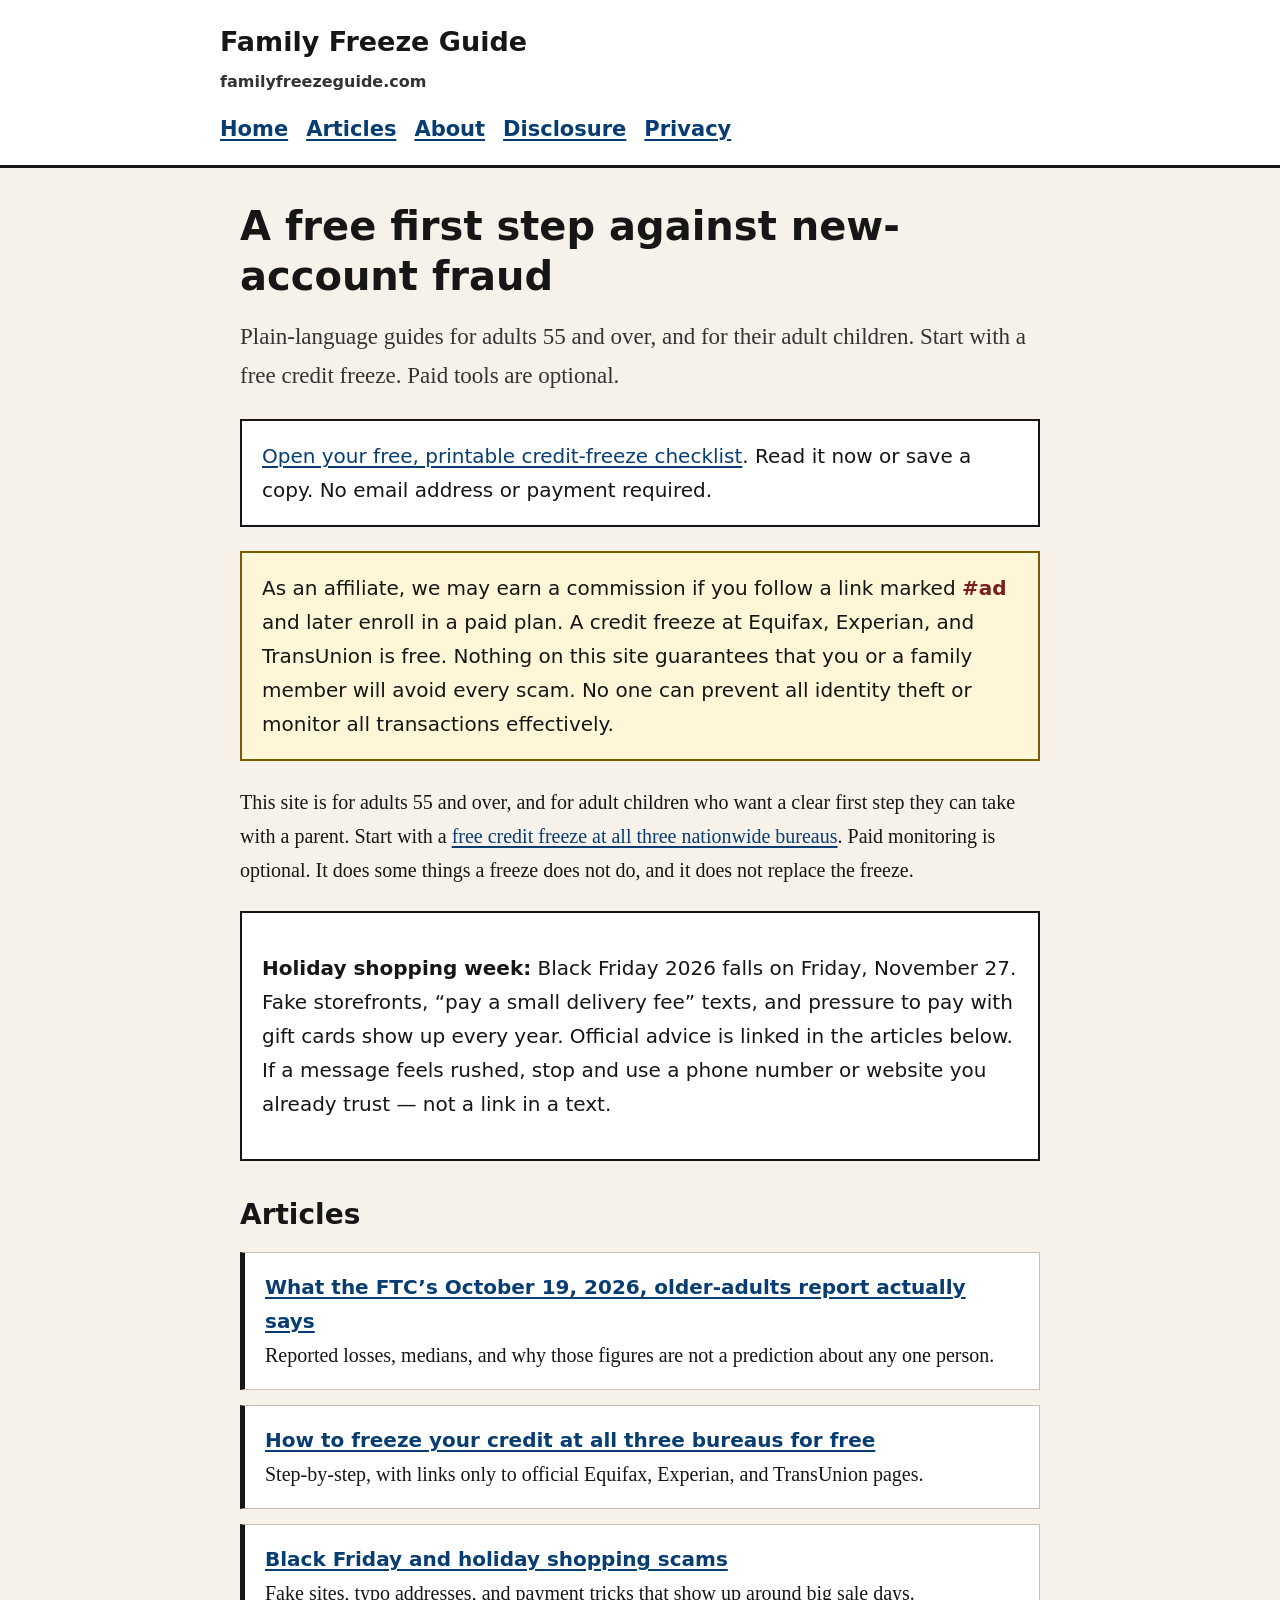
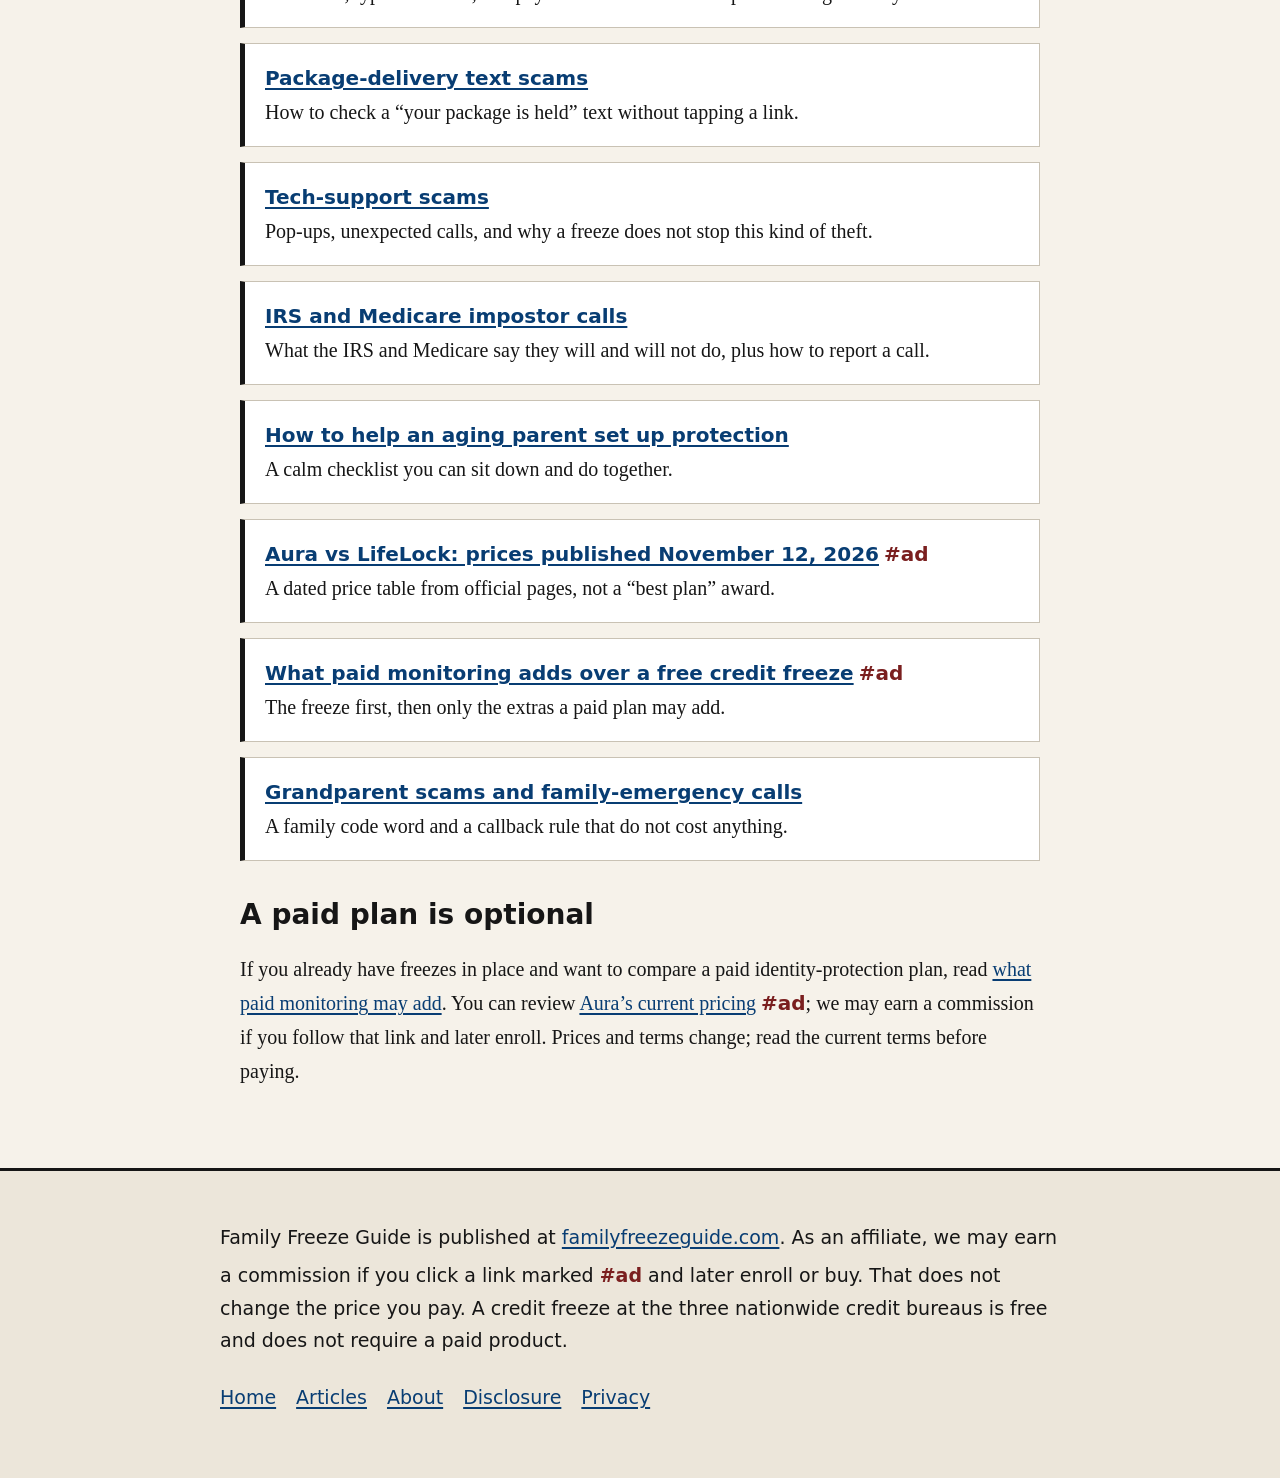
<file: index.html>
<!DOCTYPE html>
<html lang="en">
<head>
  <meta charset="utf-8">
  <meta name="viewport" content="width=device-width, initial-scale=1">
  <meta name='impact-site-verification' value='3d9a1490-1d08-4a0a-abca-08ff99d944af'>
  <title>A free first step against new-account fraud — Family Freeze Guide</title>
  <meta name="description" content="Plain-language guides for adults 55 and over, and for their adult children. Start with a free credit freeze. Paid tools are optional.">
  <link rel="canonical" href="https://familyfreezeguide.com/">
  <meta property="og:type" content="website">
  <meta property="og:site_name" content="Family Freeze Guide">
  <meta property="og:title" content="A free first step against new-account fraud — Family Freeze Guide">
  <meta property="og:description" content="Plain-language guides for adults 55 and over, and for their adult children. Start with a free credit freeze. Paid tools are optional.">
  <meta property="og:url" content="https://familyfreezeguide.com/">
  <link rel="stylesheet" href="css/style.css">
</head>
<body>
  <a class="skip" href="#content">Skip to content</a>
  <header>
    <div class="inner">
      <a class="brand" href="index.html">Family Freeze Guide</a>
      <span class="brand-note">familyfreezeguide.com</span>
      <nav aria-label="Main">
        <ul>
          <li><a href="index.html">Home</a></li><li><a href="#articles">Articles</a></li><li><a href="about.html">About</a></li><li><a href="disclosure.html">Disclosure</a></li><li><a href="privacy.html">Privacy</a></li>
        </ul>
      </nav>
    </div>
  </header>
  <main id="content">
    <h1>A free first step against new-account fraud</h1>
    <p class="lede">Plain-language guides for adults 55 and over, and for their adult children. Start with a free credit freeze. Paid tools are optional.</p>
    <p class="callout"><a href="checklist/">Open your free, printable credit-freeze checklist</a>. Read it now or save a copy. No email address or payment required.</p>
    
    
<p class="banner">As an affiliate, we may earn a commission if you follow a link marked <span class="ad">#ad</span> and later enroll in a paid plan. A credit freeze at Equifax, Experian, and TransUnion is free. Nothing on this site guarantees that you or a family member will avoid every scam. No one can prevent all identity theft or monitor all transactions effectively.</p>

<p>This site is for adults 55 and over, and for adult children who want a clear first step they can take with a parent. Start with a <a href="articles/freeze-your-credit-for-free.html">free credit freeze at all three nationwide bureaus</a>. Paid monitoring is optional. It does some things a freeze does not do, and it does not replace the freeze.</p>

<div class="callout">
  <p><strong>Holiday shopping week:</strong> Black Friday 2026 falls on Friday, November 27. Fake storefronts, “pay a small delivery fee” texts, and pressure to pay with gift cards show up every year. Official advice is linked in the articles below. If a message feels rushed, stop and use a phone number or website you already trust — not a link in a text.</p>
</div>

<h2 id="articles">Articles</h2>
<ul class="card-list">
  <li><a href="articles/ftc-older-adults-report-2026.html">What the FTC’s October 19, 2026, older-adults report actually says</a><br>Reported losses, medians, and why those figures are not a prediction about any one person.</li>
  <li><a href="articles/freeze-your-credit-for-free.html">How to freeze your credit at all three bureaus for free</a><br>Step-by-step, with links only to official Equifax, Experian, and TransUnion pages.</li>
  <li><a href="articles/black-friday-holiday-shopping-scams.html">Black Friday and holiday shopping scams</a><br>Fake sites, typo addresses, and payment tricks that show up around big sale days.</li>
  <li><a href="articles/package-delivery-text-scams.html">Package-delivery text scams</a><br>How to check a “your package is held” text without tapping a link.</li>
  <li><a href="articles/tech-support-scams.html">Tech-support scams</a><br>Pop-ups, unexpected calls, and why a freeze does not stop this kind of theft.</li>
  <li><a href="articles/irs-medicare-impostor-calls.html">IRS and Medicare impostor calls</a><br>What the IRS and Medicare say they will and will not do, plus how to report a call.</li>
  <li><a href="articles/help-aging-parent-set-up-protection.html">How to help an aging parent set up protection</a><br>A calm checklist you can sit down and do together.</li>
  <li><a href="articles/aura-vs-lifelock-prices-nov-12-2026.html">Aura vs LifeLock: prices published November 12, 2026</a> <span class="ad">#ad</span><br>A dated price table from official pages, not a “best plan” award.</li>
  <li><a href="articles/paid-monitoring-vs-free-credit-freeze.html">What paid monitoring adds over a free credit freeze</a> <span class="ad">#ad</span><br>The freeze first, then only the extras a paid plan may add.</li>
  <li><a href="articles/grandparent-scams.html">Grandparent scams and family-emergency calls</a><br>A family code word and a callback rule that do not cost anything.</li>
</ul>

<h2>A paid plan is optional</h2>
<p>If you already have freezes in place and want to compare a paid identity-protection plan, read <a href="articles/paid-monitoring-vs-free-credit-freeze.html">what paid monitoring may add</a>. You can review <a href="https://aurainc.sjv.io/c/8196234/3908526/12398?subId1=familyfreezeguide" rel="sponsored nofollow noopener">Aura’s current pricing</a> <span class="ad">#ad</span>; we may earn a commission if you follow that link and later enroll. Prices and terms change; read the current terms before paying.</p>

  </main>
  <footer>
    <div class="inner">
      <p>Family Freeze Guide is published at <a href="https://familyfreezeguide.com/">familyfreezeguide.com</a>. As an affiliate, we may earn a commission if you click a link marked <span class="ad">#ad</span> and later enroll or buy. That does not change the price you pay. A credit freeze at the three nationwide credit bureaus is free and does not require a paid product.</p>
      <ul>
        <li><a href="index.html">Home</a></li><li><a href="#articles">Articles</a></li><li><a href="about.html">About</a></li><li><a href="disclosure.html">Disclosure</a></li><li><a href="privacy.html">Privacy</a></li>
      </ul>
    </div>
  </footer>
</body>
</html>
</file>
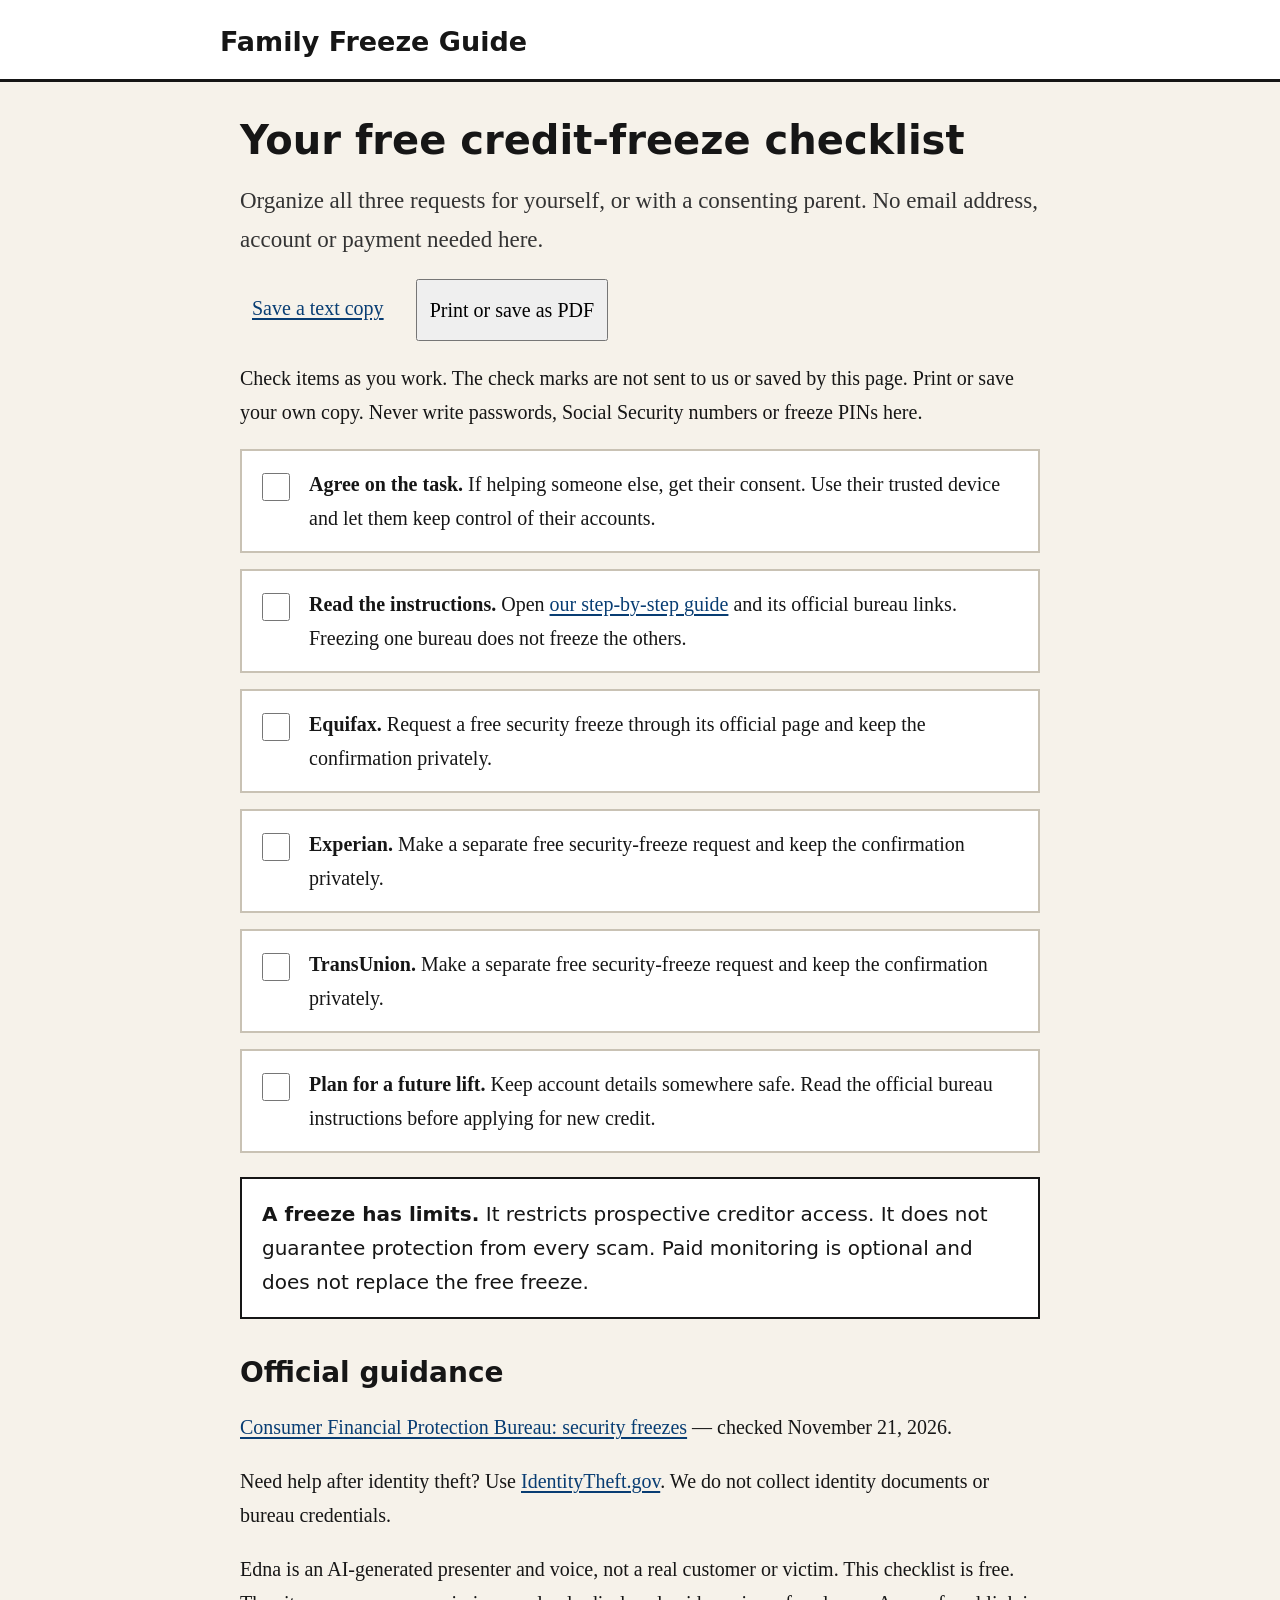
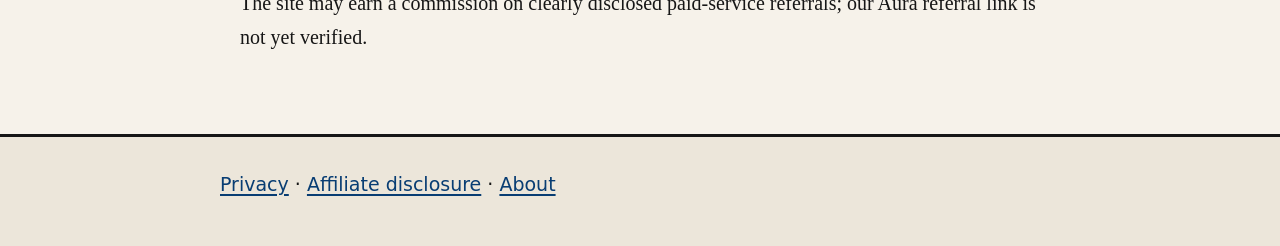
<file: checklist/index.html>
<!doctype html>
<html lang="en">
<head>
  <meta charset="utf-8">
  <meta name="viewport" content="width=device-width,initial-scale=1">
  <title>Your free credit-freeze checklist — Family Freeze Guide</title>
  <meta name="description" content="A free, printable checklist to organize separate credit-freeze requests at all three bureaus. No email or payment required.">
  <link rel="canonical" href="https://familyfreezeguide.com/checklist/">
  <link rel="stylesheet" href="../css/style.css">
  <style>
    .checklist { list-style: none; padding: 0; }
    .checklist label { display: flex; gap: .8rem; padding: .8rem; margin: .8rem 0; border: 2px solid var(--border); background: white; cursor: pointer; }
    .checklist input { width: 1.4rem; height: 1.4rem; flex-shrink: 0; margin-top: .3rem; }
    .checklist label:has(input:checked) { border-color: #23642d; }
    .actions { display: flex; flex-wrap: wrap; gap: 1rem; }
    button, .actions a { padding: .6rem; font: inherit; min-height: 44px; }
    @media print { header, footer, .actions { display: none; } body { background: white; } main { max-width: none; padding: 0; } }
  </style>
</head>
<body>
  <a class="skip" href="#content">Skip to checklist</a>
  <header><div class="inner"><a class="brand" href="../index.html">Family Freeze Guide</a></div></header>
  <main id="content">
    <h1>Your free credit-freeze checklist</h1>
    <p class="lede">Organize all three requests for yourself, or with a consenting parent. No email address, account or payment needed here.</p>
    <div class="actions"><a href="family-freeze-checklist.txt" download>Save a text copy</a><button type="button" onclick="window.print()">Print or save as PDF</button></div>
    <p>Check items as you work. The check marks are not sent to us or saved by this page. Print or save your own copy. Never write passwords, Social Security numbers or freeze PINs here.</p>
    <ul class="checklist">
      <li><label><input type="checkbox"><span><strong>Agree on the task.</strong> If helping someone else, get their consent. Use their trusted device and let them keep control of their accounts.</span></label></li>
      <li><label><input type="checkbox"><span><strong>Read the instructions.</strong> Open <a href="../articles/freeze-your-credit-for-free.html">our step-by-step guide</a> and its official bureau links. Freezing one bureau does not freeze the others.</span></label></li>
      <li><label><input type="checkbox"><span><strong>Equifax.</strong> Request a free security freeze through its official page and keep the confirmation privately.</span></label></li>
      <li><label><input type="checkbox"><span><strong>Experian.</strong> Make a separate free security-freeze request and keep the confirmation privately.</span></label></li>
      <li><label><input type="checkbox"><span><strong>TransUnion.</strong> Make a separate free security-freeze request and keep the confirmation privately.</span></label></li>
      <li><label><input type="checkbox"><span><strong>Plan for a future lift.</strong> Keep account details somewhere safe. Read the official bureau instructions before applying for new credit.</span></label></li>
    </ul>
    <div class="callout"><strong>A freeze has limits.</strong> It restricts prospective creditor access. It does not guarantee protection from every scam. Paid monitoring is optional and does not replace the free freeze.</div>
    <h2>Official guidance</h2>
    <p><a href="https://www.consumerfinance.gov/ask-cfpb/what-is-a-credit-freeze-or-security-freeze-on-my-credit-report-en-1341/">Consumer Financial Protection Bureau: security freezes</a> — checked November 21, 2026.</p>
    <p>Need help after identity theft? Use <a href="https://www.identitytheft.gov/">IdentityTheft.gov</a>. We do not collect identity documents or bureau credentials.</p>
    <p>Edna is an AI-generated presenter and voice, not a real customer or victim. This checklist is free. The site may earn a commission on clearly disclosed paid-service referrals; our Aura referral link is not yet verified.</p>
  </main>
  <footer><div class="inner"><a href="../privacy.html">Privacy</a> · <a href="../disclosure.html">Affiliate disclosure</a> · <a href="../about.html">About</a></div></footer>
</body>
</html>
</file>
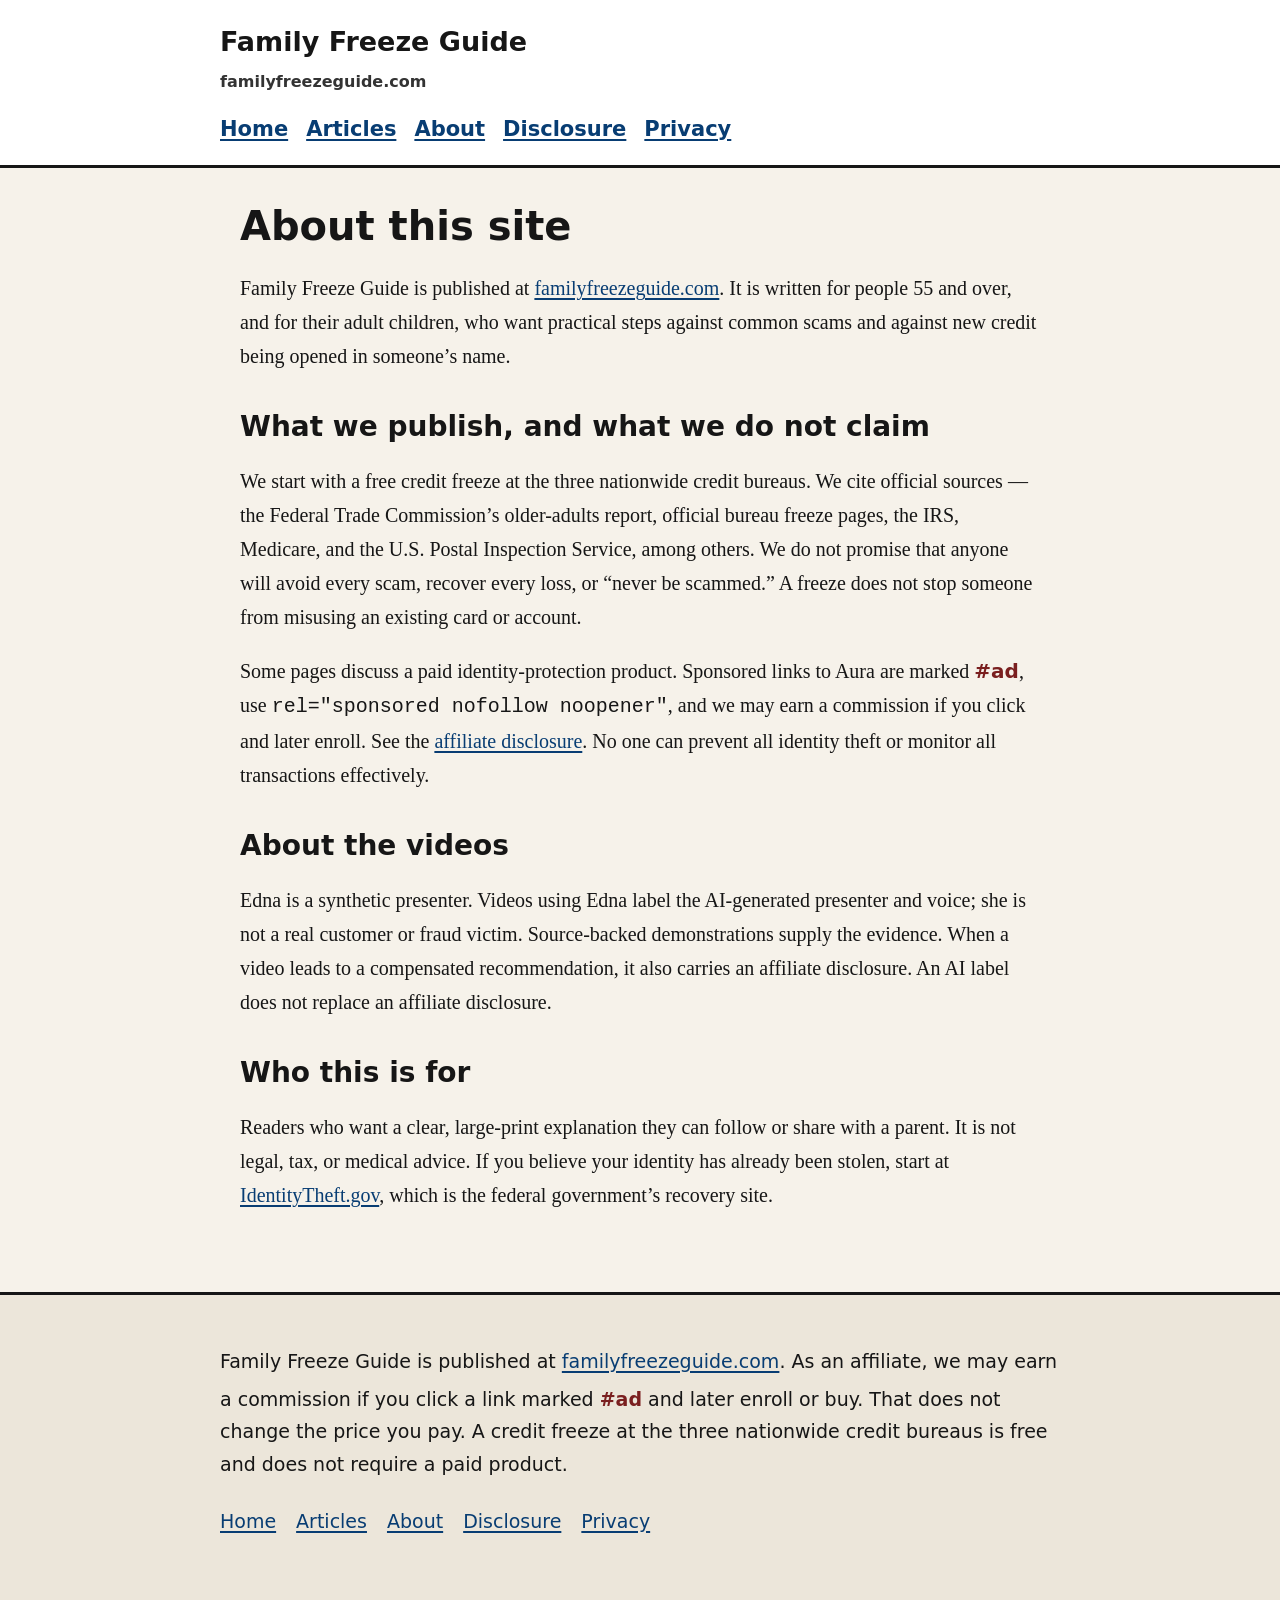
<file: about.html>
<!DOCTYPE html>
<html lang="en">
<head>
  <meta charset="utf-8">
  <meta name="viewport" content="width=device-width, initial-scale=1">
  <title>About this site — Family Freeze Guide</title>
  <meta name="description" content="Plain-language guides for adults 55 and over, and for their adult children. Start with a free credit freeze. Paid tools are optional.">
  <link rel="canonical" href="https://familyfreezeguide.com/about.html">
  <meta property="og:type" content="website">
  <meta property="og:site_name" content="Family Freeze Guide">
  <meta property="og:title" content="About this site — Family Freeze Guide">
  <meta property="og:description" content="Plain-language guides for adults 55 and over, and for their adult children. Start with a free credit freeze. Paid tools are optional.">
  <meta property="og:url" content="https://familyfreezeguide.com/about.html">
  <link rel="stylesheet" href="css/style.css">
</head>
<body>
  <a class="skip" href="#content">Skip to content</a>
  <header>
    <div class="inner">
      <a class="brand" href="index.html">Family Freeze Guide</a>
      <span class="brand-note">familyfreezeguide.com</span>
      <nav aria-label="Main">
        <ul>
          <li><a href="index.html">Home</a></li><li><a href="index.html#articles">Articles</a></li><li><a href="about.html">About</a></li><li><a href="disclosure.html">Disclosure</a></li><li><a href="privacy.html">Privacy</a></li>
        </ul>
      </nav>
    </div>
  </header>
  <main id="content">
    <h1>About this site</h1>
    
    
    
<p>Family Freeze Guide is published at <a href="https://familyfreezeguide.com/">familyfreezeguide.com</a>. It is written for people 55 and over, and for their adult children, who want practical steps against common scams and against new credit being opened in someone’s name.</p>

<h2>What we publish, and what we do not claim</h2>
<p>We start with a free credit freeze at the three nationwide credit bureaus. We cite official sources — the Federal Trade Commission’s older-adults report, official bureau freeze pages, the IRS, Medicare, and the U.S. Postal Inspection Service, among others. We do not promise that anyone will avoid every scam, recover every loss, or “never be scammed.” A freeze does not stop someone from misusing an existing card or account.</p>
<p>Some pages discuss a paid identity-protection product. Sponsored links to Aura are marked <span class="ad">#ad</span>, use <code>rel="sponsored nofollow noopener"</code>, and we may earn a commission if you click and later enroll. See the <a href="disclosure.html">affiliate disclosure</a>. No one can prevent all identity theft or monitor all transactions effectively.</p>

<h2>About the videos</h2>
<p>Edna is a synthetic presenter. Videos using Edna label the AI-generated presenter and voice; she is not a real customer or fraud victim. Source-backed demonstrations supply the evidence. When a video leads to a compensated recommendation, it also carries an affiliate disclosure. An AI label does not replace an affiliate disclosure.</p>

<h2>Who this is for</h2>
<p>Readers who want a clear, large-print explanation they can follow or share with a parent. It is not legal, tax, or medical advice. If you believe your identity has already been stolen, start at <a href="https://www.identitytheft.gov/">IdentityTheft.gov</a>, which is the federal government’s recovery site.</p>

  </main>
  <footer>
    <div class="inner">
      <p>Family Freeze Guide is published at <a href="https://familyfreezeguide.com/">familyfreezeguide.com</a>. As an affiliate, we may earn a commission if you click a link marked <span class="ad">#ad</span> and later enroll or buy. That does not change the price you pay. A credit freeze at the three nationwide credit bureaus is free and does not require a paid product.</p>
      <ul>
        <li><a href="index.html">Home</a></li><li><a href="index.html#articles">Articles</a></li><li><a href="about.html">About</a></li><li><a href="disclosure.html">Disclosure</a></li><li><a href="privacy.html">Privacy</a></li>
      </ul>
    </div>
  </footer>
</body>
</html>
</file>
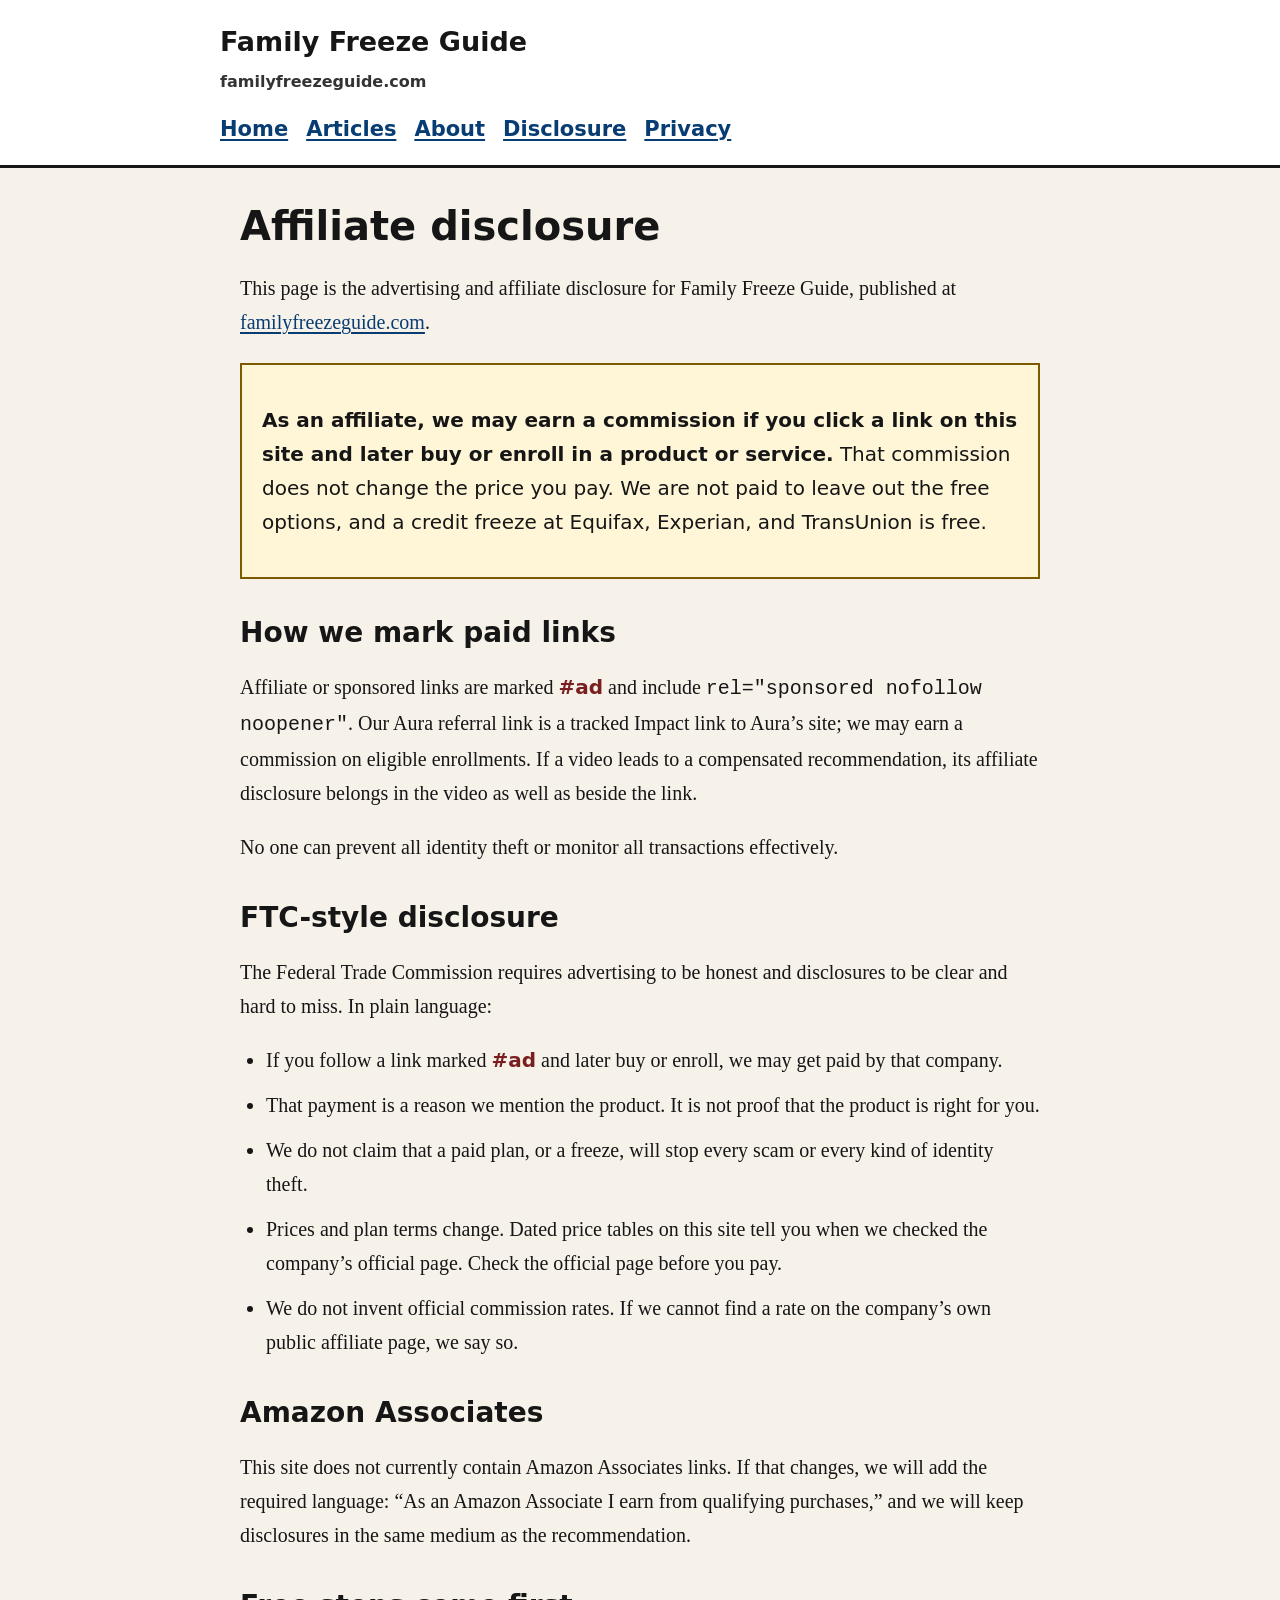
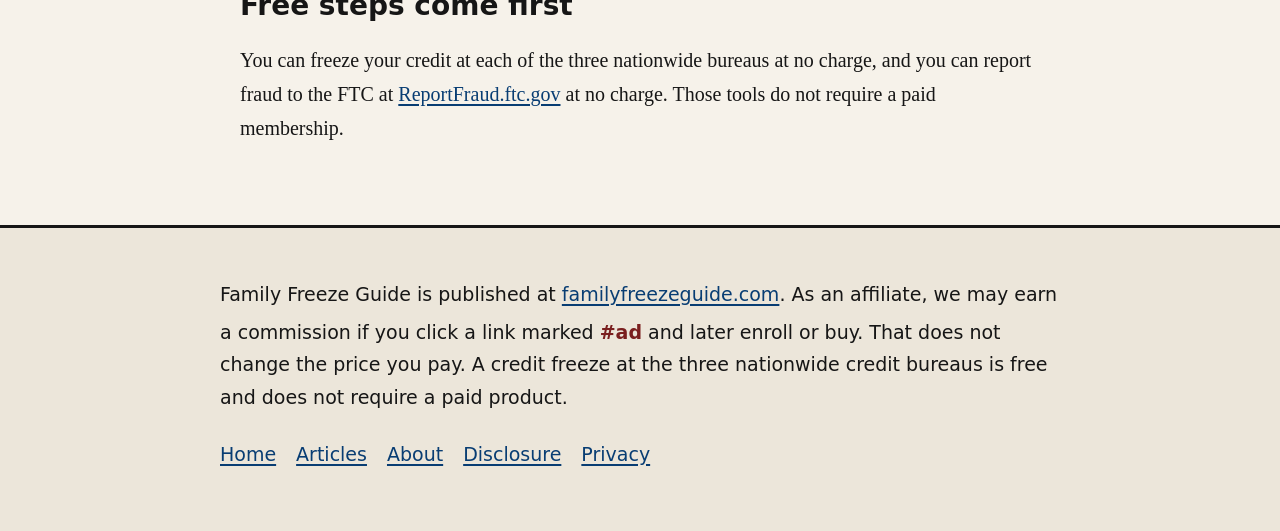
<file: disclosure.html>
<!DOCTYPE html>
<html lang="en">
<head>
  <meta charset="utf-8">
  <meta name="viewport" content="width=device-width, initial-scale=1">
  <title>Affiliate disclosure — Family Freeze Guide</title>
  <meta name="description" content="Plain-language guides for adults 55 and over, and for their adult children. Start with a free credit freeze. Paid tools are optional.">
  <link rel="canonical" href="https://familyfreezeguide.com/disclosure.html">
  <meta property="og:type" content="website">
  <meta property="og:site_name" content="Family Freeze Guide">
  <meta property="og:title" content="Affiliate disclosure — Family Freeze Guide">
  <meta property="og:description" content="Plain-language guides for adults 55 and over, and for their adult children. Start with a free credit freeze. Paid tools are optional.">
  <meta property="og:url" content="https://familyfreezeguide.com/disclosure.html">
  <link rel="stylesheet" href="css/style.css">
</head>
<body>
  <a class="skip" href="#content">Skip to content</a>
  <header>
    <div class="inner">
      <a class="brand" href="index.html">Family Freeze Guide</a>
      <span class="brand-note">familyfreezeguide.com</span>
      <nav aria-label="Main">
        <ul>
          <li><a href="index.html">Home</a></li><li><a href="index.html#articles">Articles</a></li><li><a href="about.html">About</a></li><li><a href="disclosure.html">Disclosure</a></li><li><a href="privacy.html">Privacy</a></li>
        </ul>
      </nav>
    </div>
  </header>
  <main id="content">
    <h1>Affiliate disclosure</h1>
    
    
    
<p>This page is the advertising and affiliate disclosure for Family Freeze Guide, published at <a href="https://familyfreezeguide.com/">familyfreezeguide.com</a>.</p>

<div class="banner">
  <p><strong>As an affiliate, we may earn a commission if you click a link on this site and later buy or enroll in a product or service.</strong> That commission does not change the price you pay. We are not paid to leave out the free options, and a credit freeze at Equifax, Experian, and TransUnion is free.</p>
</div>

<h2>How we mark paid links</h2>
<p>Affiliate or sponsored links are marked <span class="ad">#ad</span> and include <code>rel="sponsored nofollow noopener"</code>. Our Aura referral link is a tracked Impact link to Aura’s site; we may earn a commission on eligible enrollments. If a video leads to a compensated recommendation, its affiliate disclosure belongs in the video as well as beside the link.</p>
<p>No one can prevent all identity theft or monitor all transactions effectively.</p>

<h2>FTC-style disclosure</h2>
<p>The Federal Trade Commission requires advertising to be honest and disclosures to be clear and hard to miss. In plain language:</p>
<ul class="plain-list">
  <li>If you follow a link marked <span class="ad">#ad</span> and later buy or enroll, we may get paid by that company.</li>
  <li>That payment is a reason we mention the product. It is not proof that the product is right for you.</li>
  <li>We do not claim that a paid plan, or a freeze, will stop every scam or every kind of identity theft.</li>
  <li>Prices and plan terms change. Dated price tables on this site tell you when we checked the company’s official page. Check the official page before you pay.</li>
  <li>We do not invent official commission rates. If we cannot find a rate on the company’s own public affiliate page, we say so.</li>
</ul>

<h2>Amazon Associates</h2>
<p>This site does not currently contain Amazon Associates links. If that changes, we will add the required language: “As an Amazon Associate I earn from qualifying purchases,” and we will keep disclosures in the same medium as the recommendation.</p>

<h2>Free steps come first</h2>
<p>You can freeze your credit at each of the three nationwide bureaus at no charge, and you can report fraud to the FTC at <a href="https://reportfraud.ftc.gov/">ReportFraud.ftc.gov</a> at no charge. Those tools do not require a paid membership.</p>

  </main>
  <footer>
    <div class="inner">
      <p>Family Freeze Guide is published at <a href="https://familyfreezeguide.com/">familyfreezeguide.com</a>. As an affiliate, we may earn a commission if you click a link marked <span class="ad">#ad</span> and later enroll or buy. That does not change the price you pay. A credit freeze at the three nationwide credit bureaus is free and does not require a paid product.</p>
      <ul>
        <li><a href="index.html">Home</a></li><li><a href="index.html#articles">Articles</a></li><li><a href="about.html">About</a></li><li><a href="disclosure.html">Disclosure</a></li><li><a href="privacy.html">Privacy</a></li>
      </ul>
    </div>
  </footer>
</body>
</html>
</file>
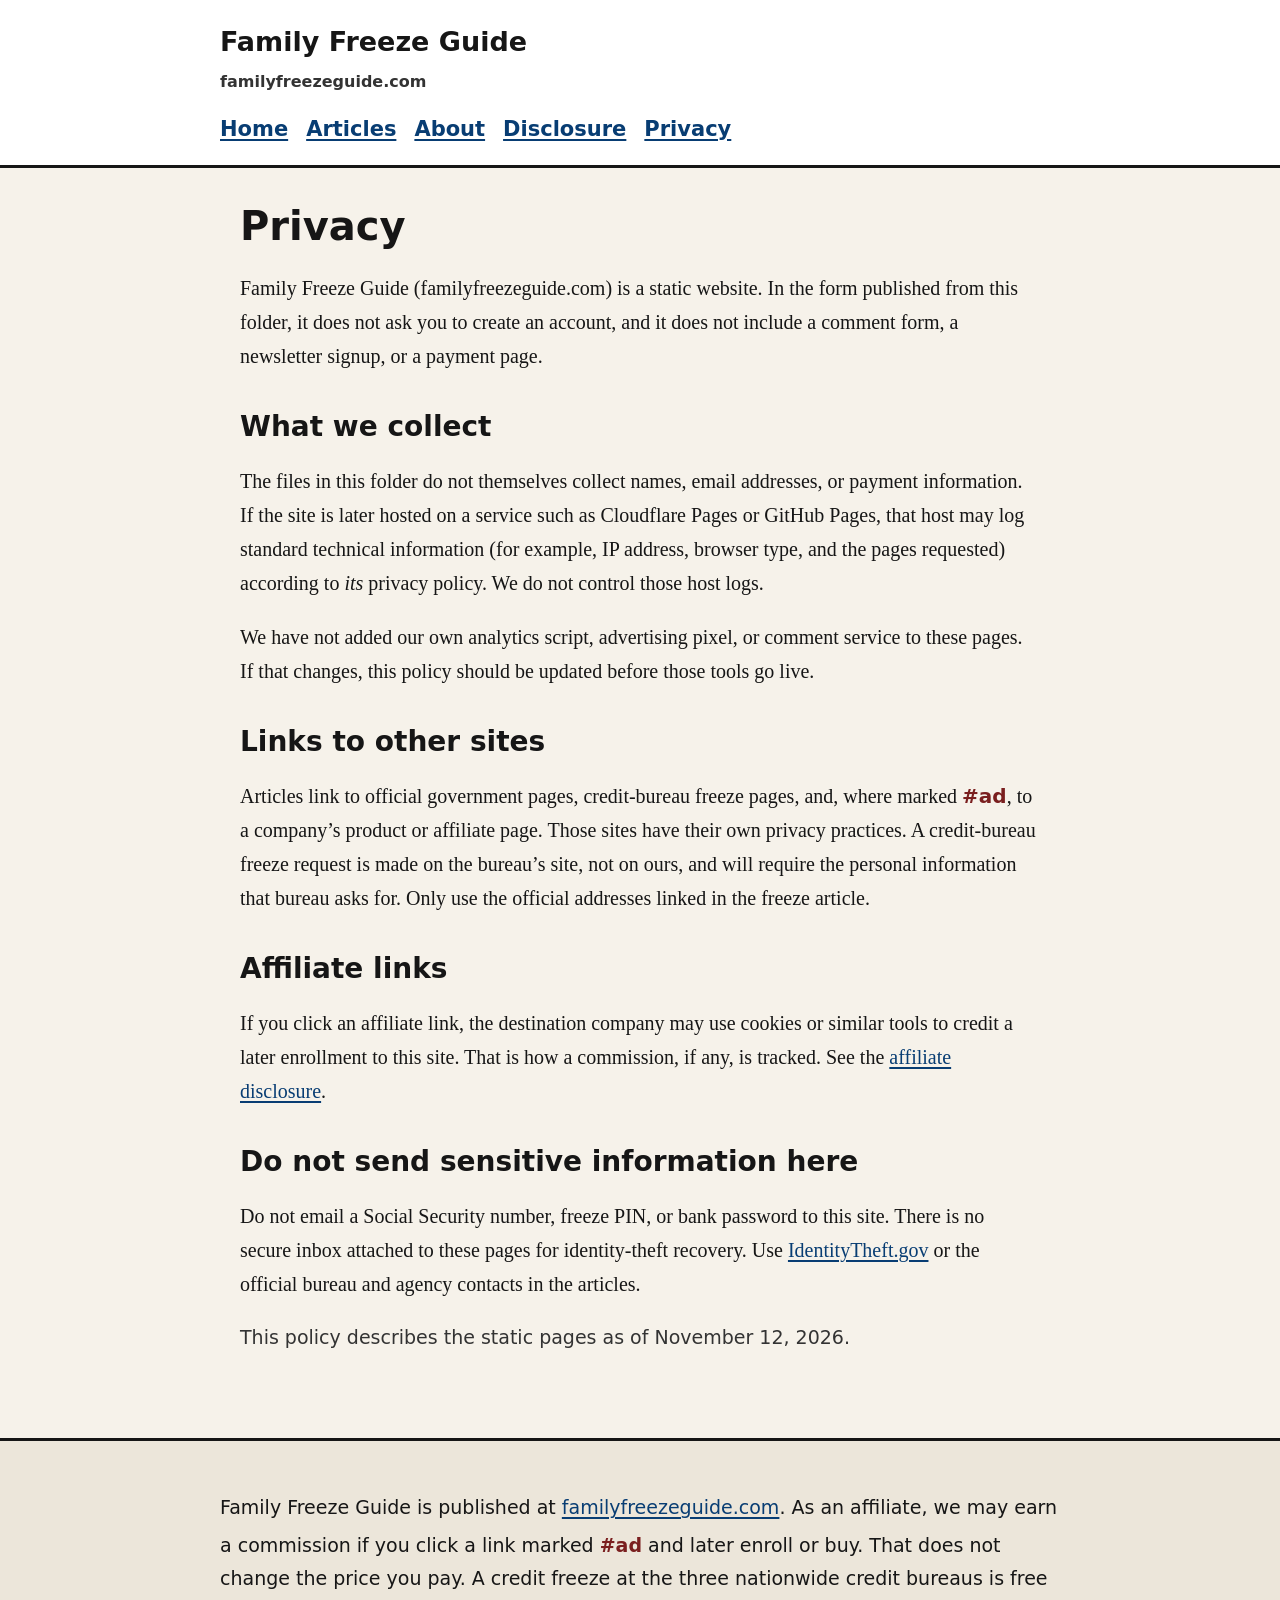
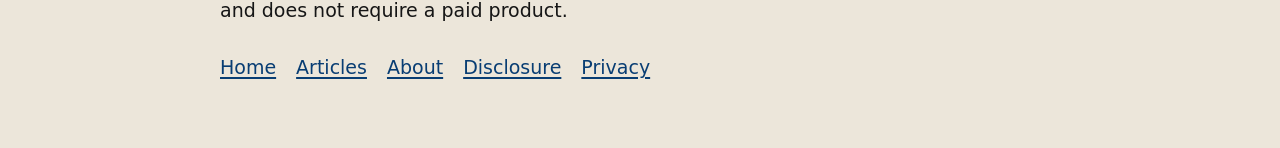
<file: privacy.html>
<!DOCTYPE html>
<html lang="en">
<head>
  <meta charset="utf-8">
  <meta name="viewport" content="width=device-width, initial-scale=1">
  <title>Privacy — Family Freeze Guide</title>
  <meta name="description" content="Plain-language guides for adults 55 and over, and for their adult children. Start with a free credit freeze. Paid tools are optional.">
  <link rel="canonical" href="https://familyfreezeguide.com/privacy.html">
  <meta property="og:type" content="website">
  <meta property="og:site_name" content="Family Freeze Guide">
  <meta property="og:title" content="Privacy — Family Freeze Guide">
  <meta property="og:description" content="Plain-language guides for adults 55 and over, and for their adult children. Start with a free credit freeze. Paid tools are optional.">
  <meta property="og:url" content="https://familyfreezeguide.com/privacy.html">
  <link rel="stylesheet" href="css/style.css">
</head>
<body>
  <a class="skip" href="#content">Skip to content</a>
  <header>
    <div class="inner">
      <a class="brand" href="index.html">Family Freeze Guide</a>
      <span class="brand-note">familyfreezeguide.com</span>
      <nav aria-label="Main">
        <ul>
          <li><a href="index.html">Home</a></li><li><a href="index.html#articles">Articles</a></li><li><a href="about.html">About</a></li><li><a href="disclosure.html">Disclosure</a></li><li><a href="privacy.html">Privacy</a></li>
        </ul>
      </nav>
    </div>
  </header>
  <main id="content">
    <h1>Privacy</h1>
    
    
    
<p>Family Freeze Guide (familyfreezeguide.com) is a static website. In the form published from this folder, it does not ask you to create an account, and it does not include a comment form, a newsletter signup, or a payment page.</p>

<h2>What we collect</h2>
<p>The files in this folder do not themselves collect names, email addresses, or payment information. If the site is later hosted on a service such as Cloudflare Pages or GitHub Pages, that host may log standard technical information (for example, IP address, browser type, and the pages requested) according to <em>its</em> privacy policy. We do not control those host logs.</p>
<p>We have not added our own analytics script, advertising pixel, or comment service to these pages. If that changes, this policy should be updated before those tools go live.</p>

<h2>Links to other sites</h2>
<p>Articles link to official government pages, credit-bureau freeze pages, and, where marked <span class="ad">#ad</span>, to a company’s product or affiliate page. Those sites have their own privacy practices. A credit-bureau freeze request is made on the bureau’s site, not on ours, and will require the personal information that bureau asks for. Only use the official addresses linked in the freeze article.</p>

<h2>Affiliate links</h2>
<p>If you click an affiliate link, the destination company may use cookies or similar tools to credit a later enrollment to this site. That is how a commission, if any, is tracked. See the <a href="disclosure.html">affiliate disclosure</a>.</p>

<h2>Do not send sensitive information here</h2>
<p>Do not email a Social Security number, freeze PIN, or bank password to this site. There is no secure inbox attached to these pages for identity-theft recovery. Use <a href="https://www.identitytheft.gov/">IdentityTheft.gov</a> or the official bureau and agency contacts in the articles.</p>

<p class="meta">This policy describes the static pages as of November 12, 2026.</p>

  </main>
  <footer>
    <div class="inner">
      <p>Family Freeze Guide is published at <a href="https://familyfreezeguide.com/">familyfreezeguide.com</a>. As an affiliate, we may earn a commission if you click a link marked <span class="ad">#ad</span> and later enroll or buy. That does not change the price you pay. A credit freeze at the three nationwide credit bureaus is free and does not require a paid product.</p>
      <ul>
        <li><a href="index.html">Home</a></li><li><a href="index.html#articles">Articles</a></li><li><a href="about.html">About</a></li><li><a href="disclosure.html">Disclosure</a></li><li><a href="privacy.html">Privacy</a></li>
      </ul>
    </div>
  </footer>
</body>
</html>
</file>
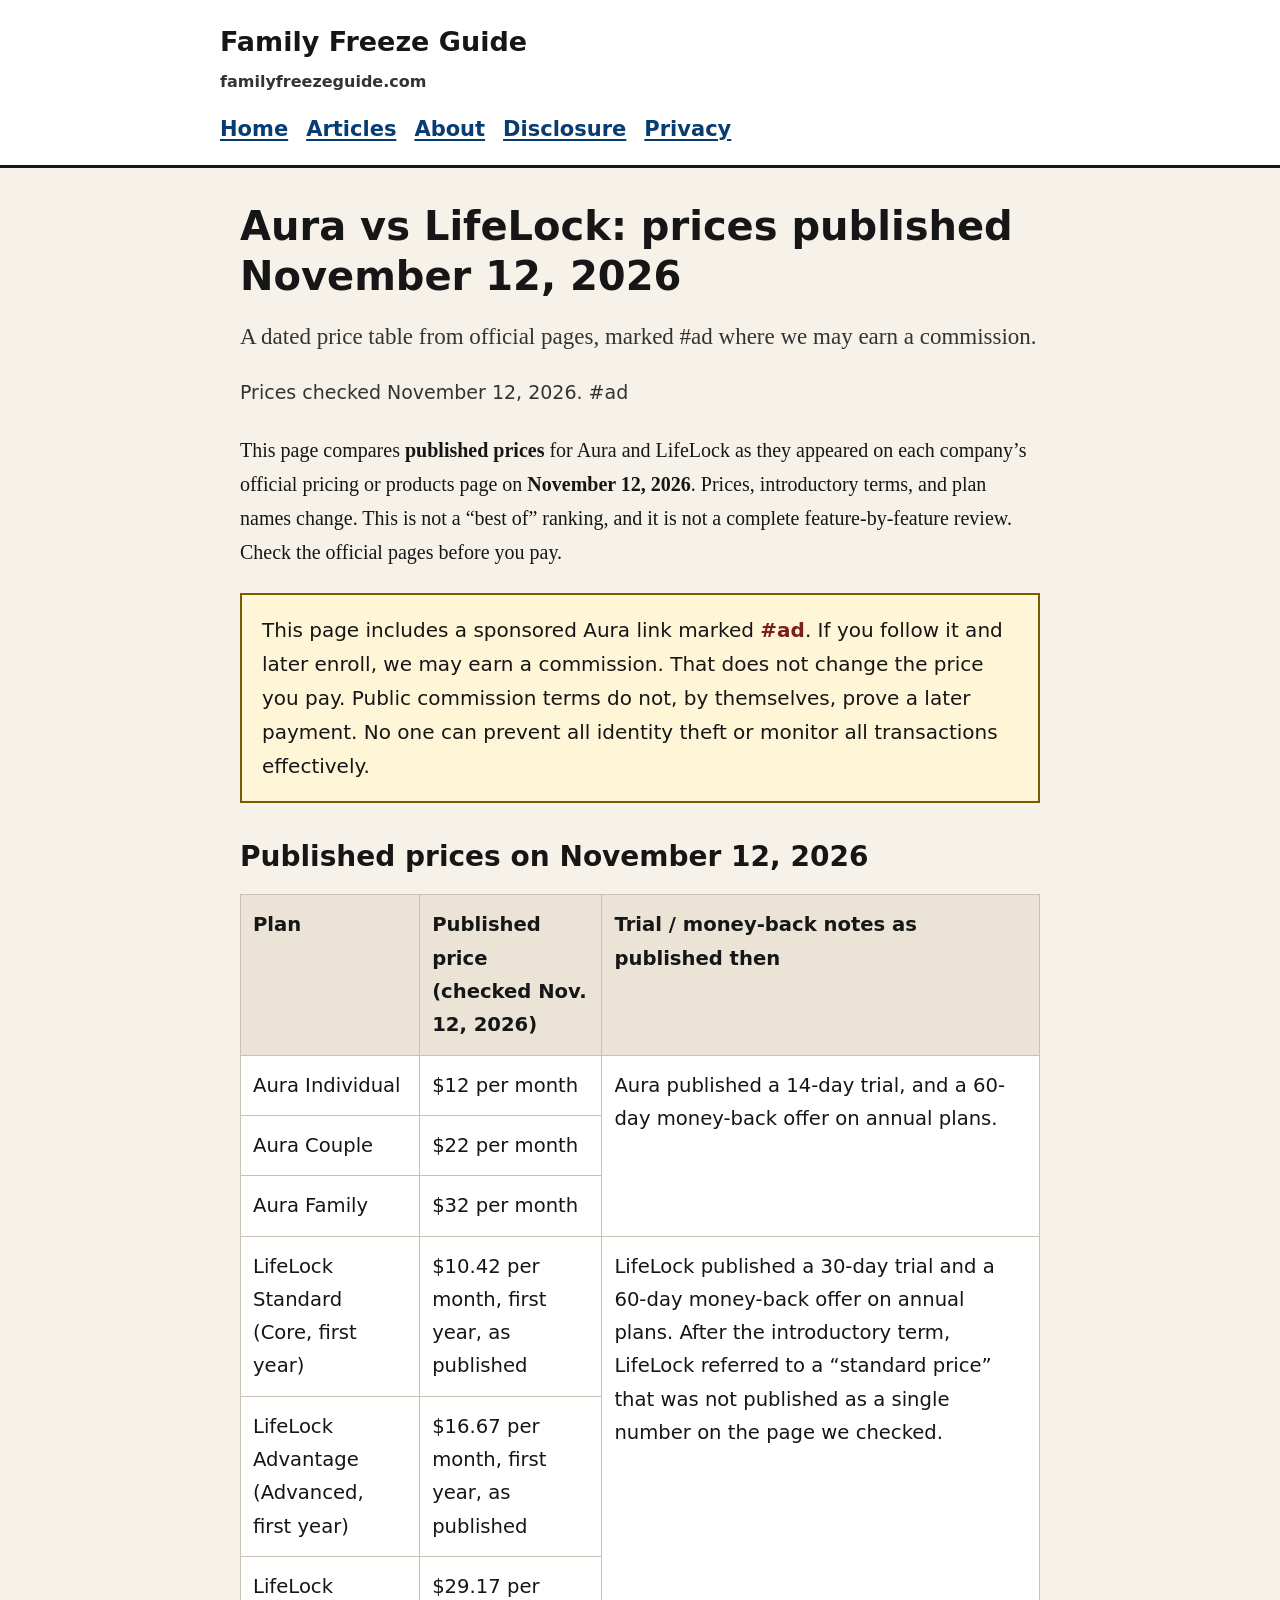
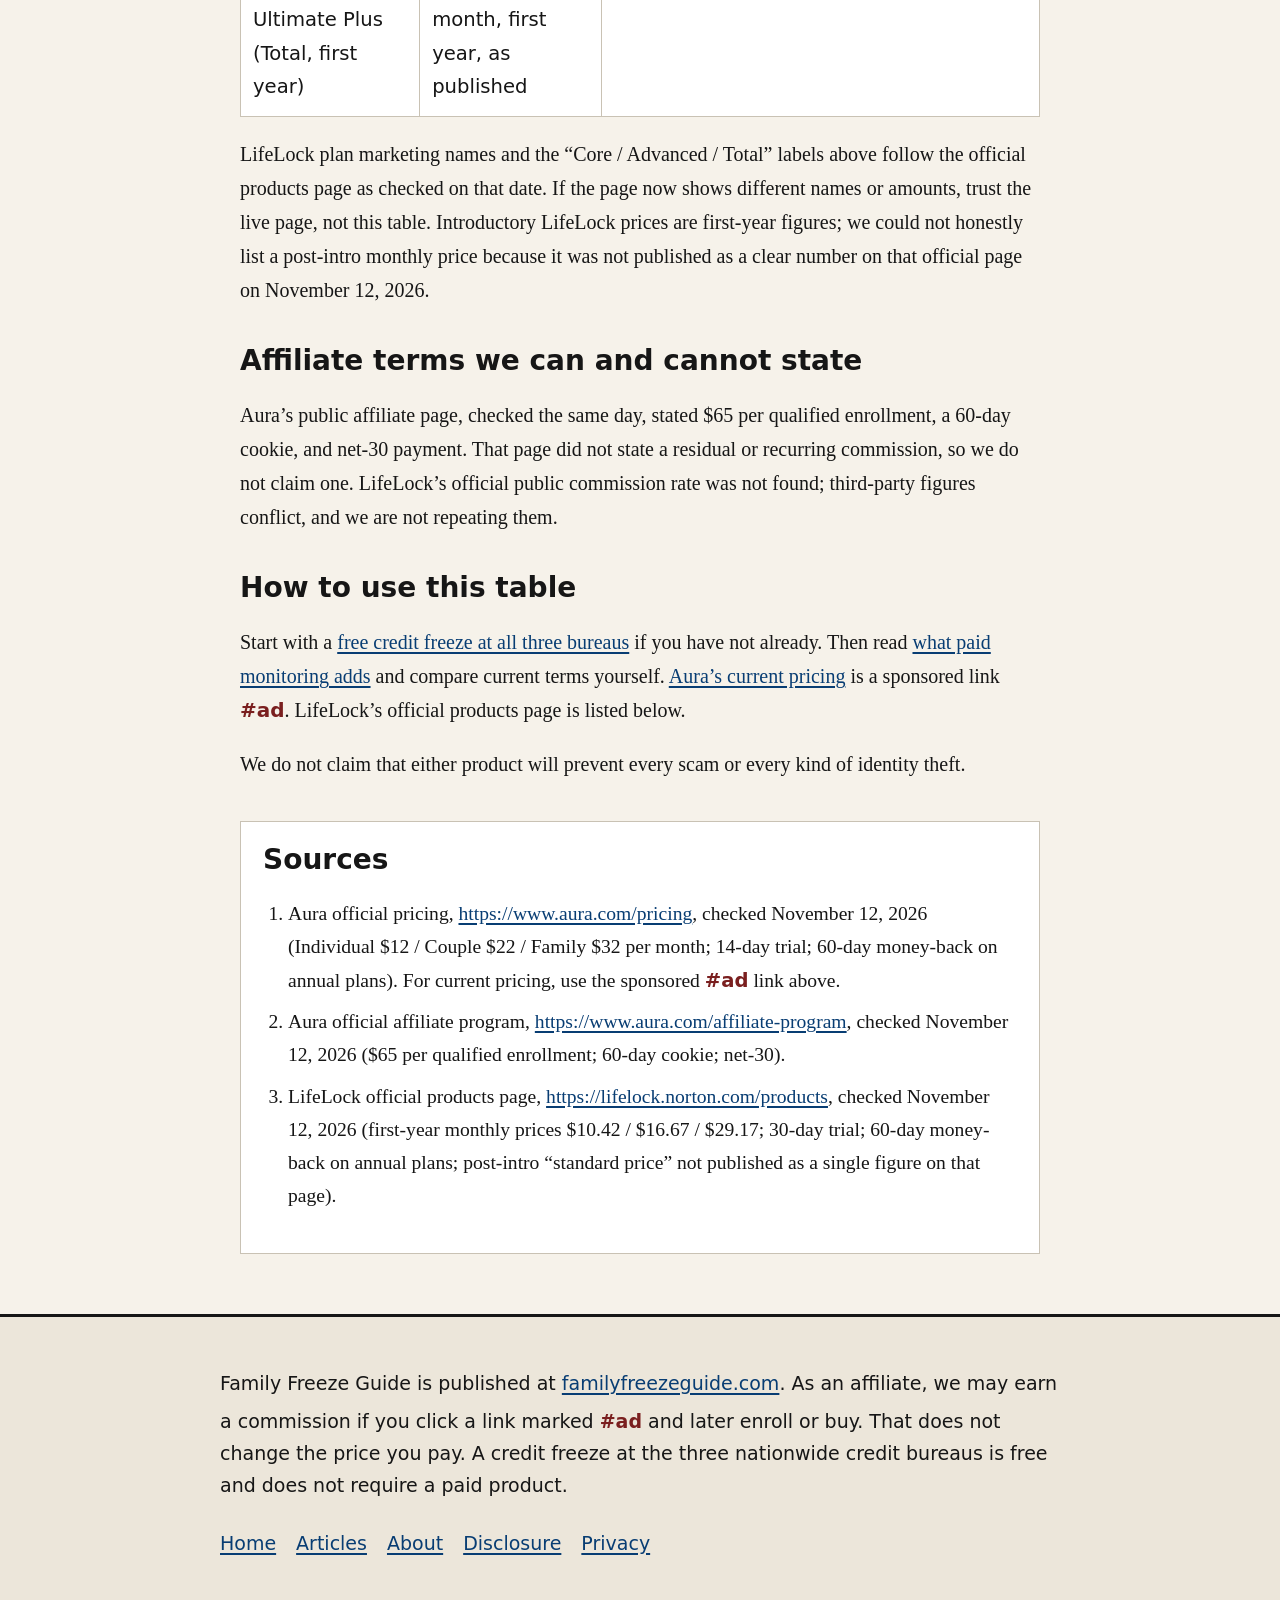
<file: articles/aura-vs-lifelock-prices-nov-12-2026.html>
<!DOCTYPE html>
<html lang="en">
<head>
  <meta charset="utf-8">
  <meta name="viewport" content="width=device-width, initial-scale=1">
  <title>Aura vs LifeLock: prices published November 12, 2026 — Family Freeze Guide</title>
  <meta name="description" content="A dated price table from official pages, marked #ad where we may earn a commission.">
  <link rel="canonical" href="https://familyfreezeguide.com/articles/aura-vs-lifelock-prices-nov-12-2026.html">
  <meta property="og:type" content="article">
  <meta property="og:site_name" content="Family Freeze Guide">
  <meta property="og:title" content="Aura vs LifeLock: prices published November 12, 2026 — Family Freeze Guide">
  <meta property="og:description" content="A dated price table from official pages, marked #ad where we may earn a commission.">
  <meta property="og:url" content="https://familyfreezeguide.com/articles/aura-vs-lifelock-prices-nov-12-2026.html">
  <link rel="stylesheet" href="../css/style.css">
</head>
<body>
  <a class="skip" href="#content">Skip to content</a>
  <header>
    <div class="inner">
      <a class="brand" href="../index.html">Family Freeze Guide</a>
      <span class="brand-note">familyfreezeguide.com</span>
      <nav aria-label="Main">
        <ul>
          <li><a href="../index.html">Home</a></li><li><a href="../index.html#articles">Articles</a></li><li><a href="../about.html">About</a></li><li><a href="../disclosure.html">Disclosure</a></li><li><a href="../privacy.html">Privacy</a></li>
        </ul>
      </nav>
    </div>
  </header>
  <main id="content">
    <h1>Aura vs LifeLock: prices published November 12, 2026</h1>
    <p class="lede">A dated price table from official pages, marked #ad where we may earn a commission.</p>
    <p class="meta">Prices checked November 12, 2026. #ad</p>
    
<p>This page compares <strong>published prices</strong> for Aura and LifeLock as they appeared on each company’s official pricing or products page on <strong>November 12, 2026</strong>. Prices, introductory terms, and plan names change. This is not a “best of” ranking, and it is not a complete feature-by-feature review. Check the official pages before you pay.</p>

<p class="banner">This page includes a sponsored Aura link marked <span class="ad">#ad</span>. If you follow it and later enroll, we may earn a commission. That does not change the price you pay. Public commission terms do not, by themselves, prove a later payment. No one can prevent all identity theft or monitor all transactions effectively.</p>

<h2>Published prices on November 12, 2026</h2>
<table>
  <thead>
    <tr>
      <th>Plan</th>
      <th>Published price (checked Nov. 12, 2026)</th>
      <th>Trial / money-back notes as published then</th>
    </tr>
  </thead>
  <tbody>
    <tr>
      <td>Aura Individual</td>
      <td>$12 per month</td>
      <td rowspan="3">Aura published a 14-day trial, and a 60-day money-back offer on annual plans.</td>
    </tr>
    <tr>
      <td>Aura Couple</td>
      <td>$22 per month</td>
    </tr>
    <tr>
      <td>Aura Family</td>
      <td>$32 per month</td>
    </tr>
    <tr>
      <td>LifeLock Standard (Core, first year)</td>
      <td>$10.42 per month, first year, as published</td>
      <td rowspan="3">LifeLock published a 30-day trial and a 60-day money-back offer on annual plans. After the introductory term, LifeLock referred to a “standard price” that was not published as a single number on the page we checked.</td>
    </tr>
    <tr>
      <td>LifeLock Advantage (Advanced, first year)</td>
      <td>$16.67 per month, first year, as published</td>
    </tr>
    <tr>
      <td>LifeLock Ultimate Plus (Total, first year)</td>
      <td>$29.17 per month, first year, as published</td>
    </tr>
  </tbody>
</table>
<p>LifeLock plan marketing names and the “Core / Advanced / Total” labels above follow the official products page as checked on that date. If the page now shows different names or amounts, trust the live page, not this table. Introductory LifeLock prices are first-year figures; we could not honestly list a post-intro monthly price because it was not published as a clear number on that official page on November 12, 2026.</p>

<h2>Affiliate terms we can and cannot state</h2>
<p>Aura’s public affiliate page, checked the same day, stated $65 per qualified enrollment, a 60-day cookie, and net-30 payment. That page did not state a residual or recurring commission, so we do not claim one. LifeLock’s official public commission rate was not found; third-party figures conflict, and we are not repeating them.</p>

<h2>How to use this table</h2>
<p>Start with a <a href="freeze-your-credit-for-free.html">free credit freeze at all three bureaus</a> if you have not already. Then read <a href="paid-monitoring-vs-free-credit-freeze.html">what paid monitoring adds</a> and compare current terms yourself. <a href="https://aurainc.sjv.io/c/8196234/3908526/12398?subId1=familyfreezeguide" rel="sponsored nofollow noopener">Aura’s current pricing</a> is a sponsored link <span class="ad">#ad</span>. LifeLock’s official products page is listed below.</p>
<p>We do not claim that either product will prevent every scam or every kind of identity theft.</p>

<div class="sources">
  <h2>Sources</h2>
  <ol>
    <li>Aura official pricing, <a href="https://www.aura.com/pricing">https://www.aura.com/pricing</a>, checked November 12, 2026 (Individual $12 / Couple $22 / Family $32 per month; 14-day trial; 60-day money-back on annual plans). For current pricing, use the sponsored <span class="ad">#ad</span> link above.</li>
    <li>Aura official affiliate program, <a href="https://www.aura.com/affiliate-program">https://www.aura.com/affiliate-program</a>, checked November 12, 2026 ($65 per qualified enrollment; 60-day cookie; net-30).</li>
    <li>LifeLock official products page, <a href="https://lifelock.norton.com/products">https://lifelock.norton.com/products</a>, checked November 12, 2026 (first-year monthly prices $10.42 / $16.67 / $29.17; 30-day trial; 60-day money-back on annual plans; post-intro “standard price” not published as a single figure on that page).</li>
  </ol>
</div>

  </main>
  <footer>
    <div class="inner">
      <p>Family Freeze Guide is published at <a href="https://familyfreezeguide.com/">familyfreezeguide.com</a>. As an affiliate, we may earn a commission if you click a link marked <span class="ad">#ad</span> and later enroll or buy. That does not change the price you pay. A credit freeze at the three nationwide credit bureaus is free and does not require a paid product.</p>
      <ul>
        <li><a href="../index.html">Home</a></li><li><a href="../index.html#articles">Articles</a></li><li><a href="../about.html">About</a></li><li><a href="../disclosure.html">Disclosure</a></li><li><a href="../privacy.html">Privacy</a></li>
      </ul>
    </div>
  </footer>
</body>
</html>
</file>
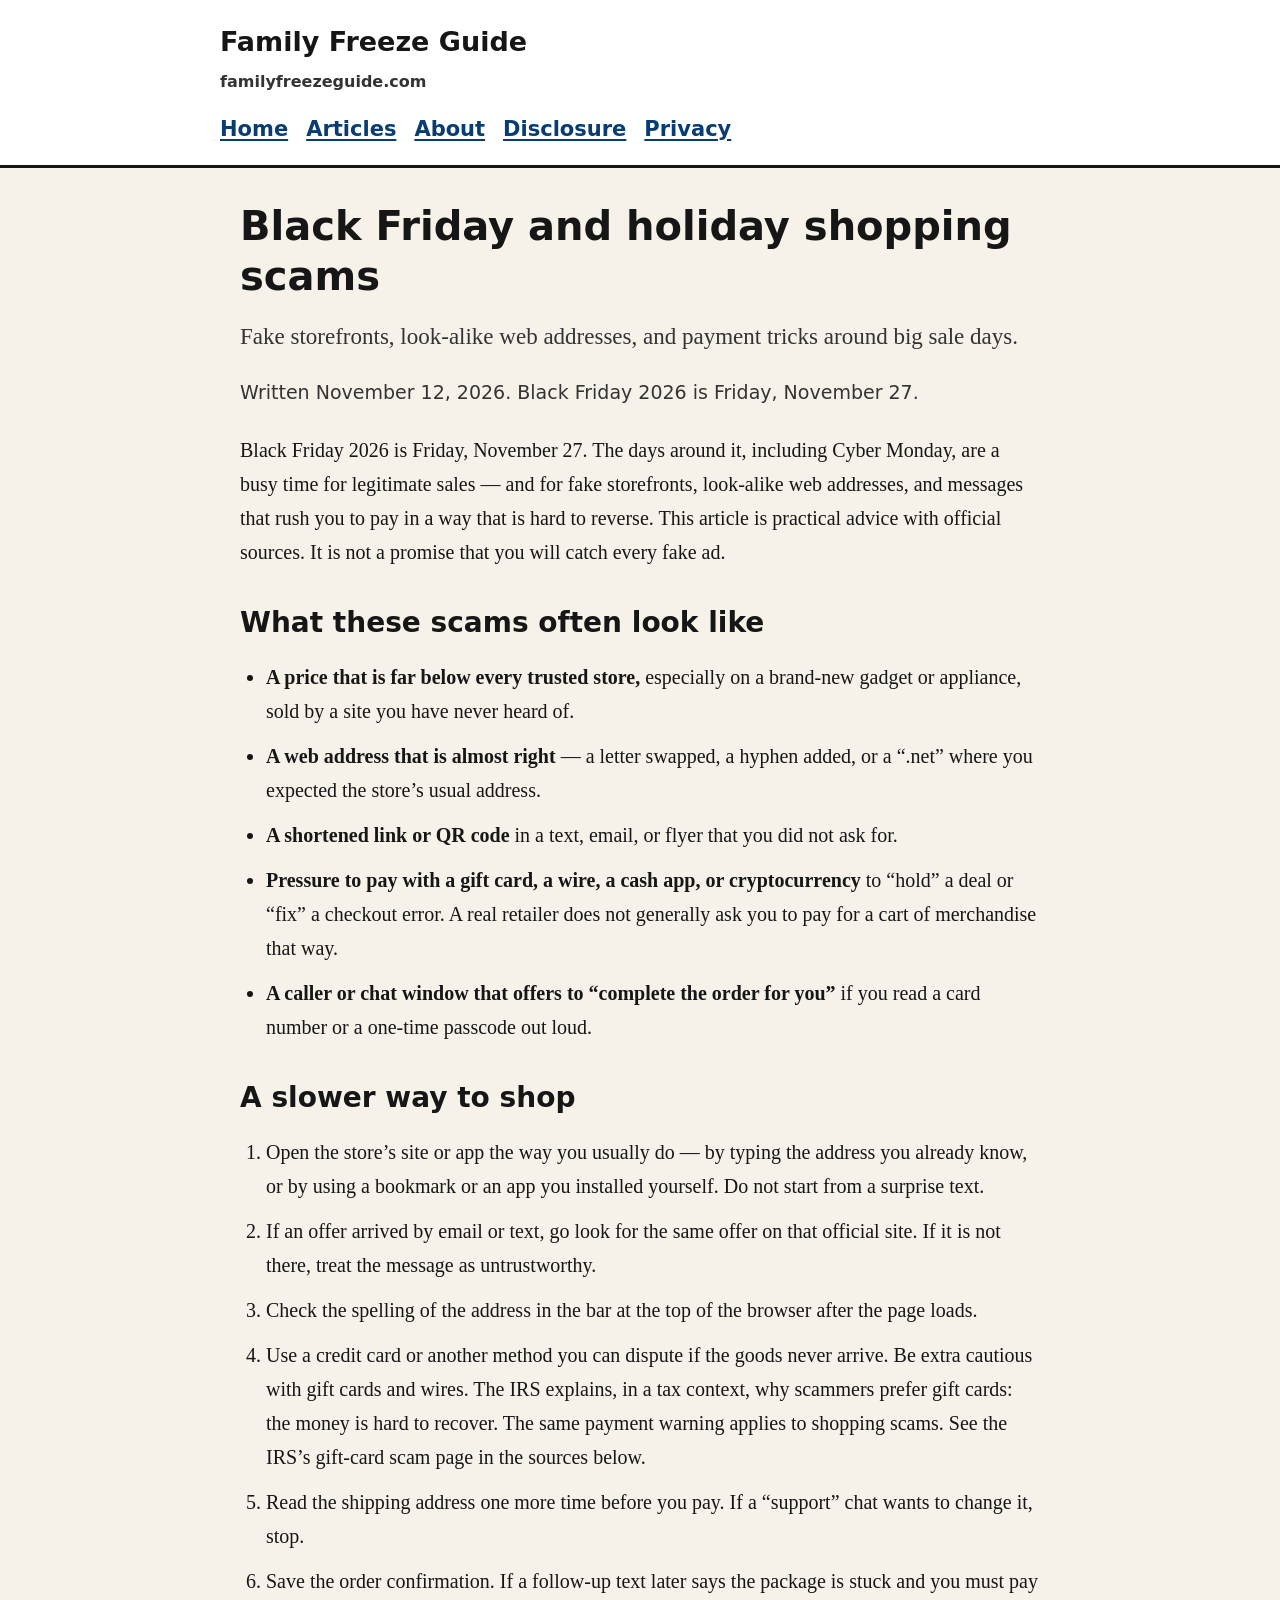
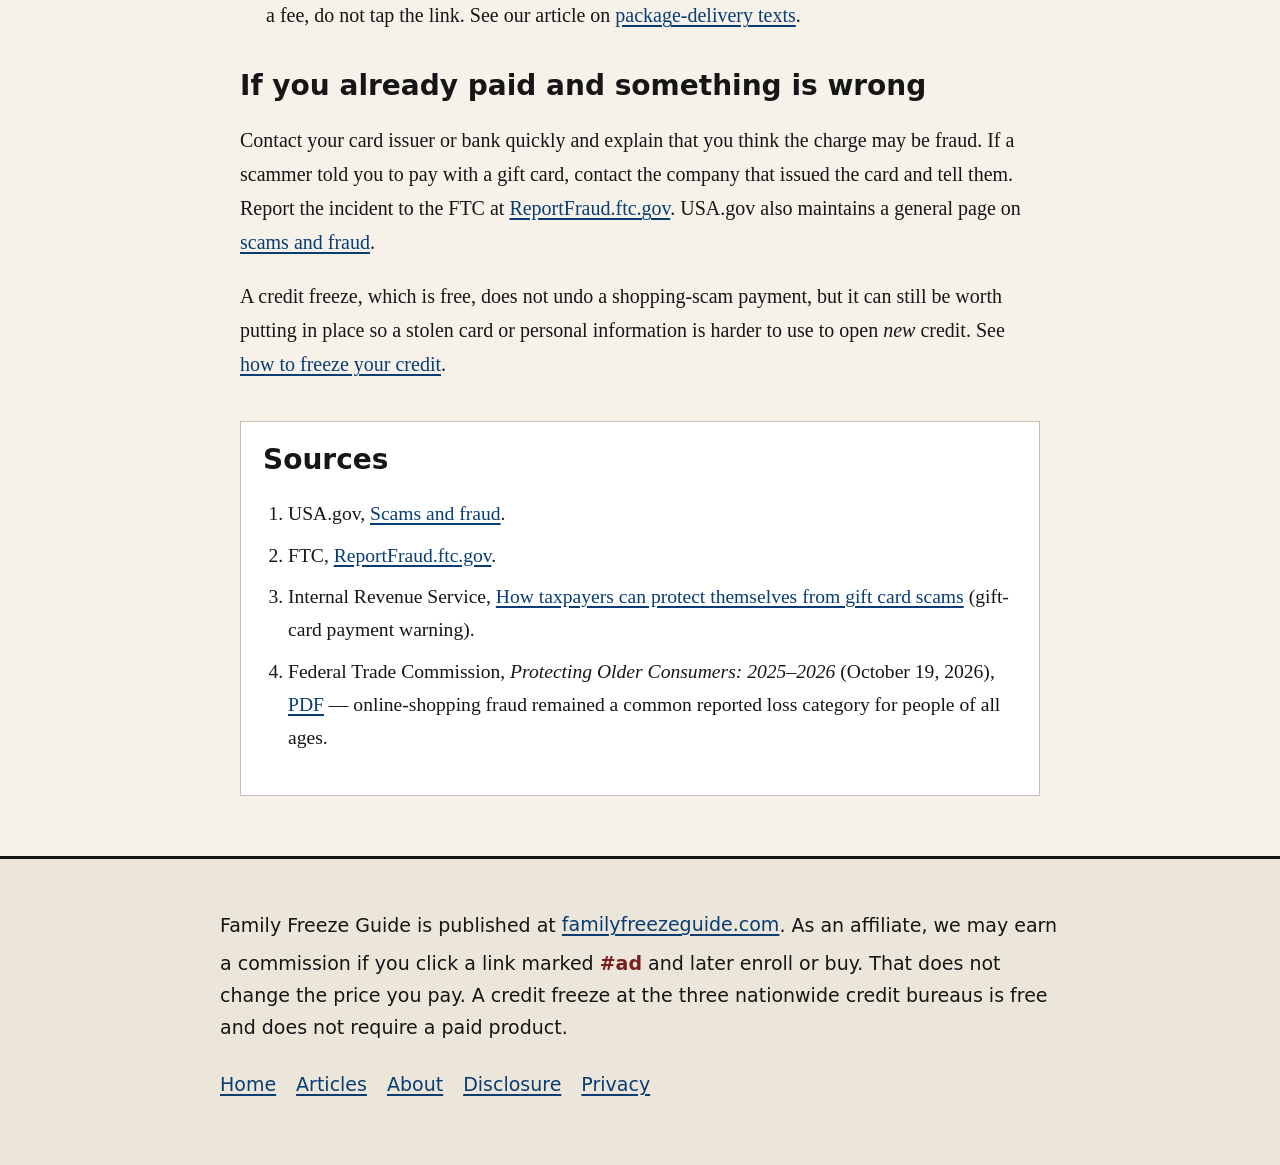
<file: articles/black-friday-holiday-shopping-scams.html>
<!DOCTYPE html>
<html lang="en">
<head>
  <meta charset="utf-8">
  <meta name="viewport" content="width=device-width, initial-scale=1">
  <title>Black Friday and holiday shopping scams — Family Freeze Guide</title>
  <meta name="description" content="Fake storefronts, look-alike web addresses, and payment tricks around big sale days.">
  <link rel="canonical" href="https://familyfreezeguide.com/articles/black-friday-holiday-shopping-scams.html">
  <meta property="og:type" content="article">
  <meta property="og:site_name" content="Family Freeze Guide">
  <meta property="og:title" content="Black Friday and holiday shopping scams — Family Freeze Guide">
  <meta property="og:description" content="Fake storefronts, look-alike web addresses, and payment tricks around big sale days.">
  <meta property="og:url" content="https://familyfreezeguide.com/articles/black-friday-holiday-shopping-scams.html">
  <link rel="stylesheet" href="../css/style.css">
</head>
<body>
  <a class="skip" href="#content">Skip to content</a>
  <header>
    <div class="inner">
      <a class="brand" href="../index.html">Family Freeze Guide</a>
      <span class="brand-note">familyfreezeguide.com</span>
      <nav aria-label="Main">
        <ul>
          <li><a href="../index.html">Home</a></li><li><a href="../index.html#articles">Articles</a></li><li><a href="../about.html">About</a></li><li><a href="../disclosure.html">Disclosure</a></li><li><a href="../privacy.html">Privacy</a></li>
        </ul>
      </nav>
    </div>
  </header>
  <main id="content">
    <h1>Black Friday and holiday shopping scams</h1>
    <p class="lede">Fake storefronts, look-alike web addresses, and payment tricks around big sale days.</p>
    <p class="meta">Written November 12, 2026. Black Friday 2026 is Friday, November 27.</p>
    
<p>Black Friday 2026 is Friday, November 27. The days around it, including Cyber Monday, are a busy time for legitimate sales — and for fake storefronts, look-alike web addresses, and messages that rush you to pay in a way that is hard to reverse. This article is practical advice with official sources. It is not a promise that you will catch every fake ad.</p>

<h2>What these scams often look like</h2>
<ul class="plain-list">
  <li><strong>A price that is far below every trusted store,</strong> especially on a brand-new gadget or appliance, sold by a site you have never heard of.</li>
  <li><strong>A web address that is almost right</strong> — a letter swapped, a hyphen added, or a “.net” where you expected the store’s usual address.</li>
  <li><strong>A shortened link or QR code</strong> in a text, email, or flyer that you did not ask for.</li>
  <li><strong>Pressure to pay with a gift card, a wire, a cash app, or cryptocurrency</strong> to “hold” a deal or “fix” a checkout error. A real retailer does not generally ask you to pay for a cart of merchandise that way.</li>
  <li><strong>A caller or chat window that offers to “complete the order for you”</strong> if you read a card number or a one-time passcode out loud.</li>
</ul>

<h2>A slower way to shop</h2>
<ol class="steps">
  <li>Open the store’s site or app the way you usually do — by typing the address you already know, or by using a bookmark or an app you installed yourself. Do not start from a surprise text.</li>
  <li>If an offer arrived by email or text, go look for the same offer on that official site. If it is not there, treat the message as untrustworthy.</li>
  <li>Check the spelling of the address in the bar at the top of the browser after the page loads.</li>
  <li>Use a credit card or another method you can dispute if the goods never arrive. Be extra cautious with gift cards and wires. The IRS explains, in a tax context, why scammers prefer gift cards: the money is hard to recover. The same payment warning applies to shopping scams. See the IRS’s gift-card scam page in the sources below.</li>
  <li>Read the shipping address one more time before you pay. If a “support” chat wants to change it, stop.</li>
  <li>Save the order confirmation. If a follow-up text later says the package is stuck and you must pay a fee, do not tap the link. See our article on <a href="package-delivery-text-scams.html">package-delivery texts</a>.</li>
</ol>

<h2>If you already paid and something is wrong</h2>
<p>Contact your card issuer or bank quickly and explain that you think the charge may be fraud. If a scammer told you to pay with a gift card, contact the company that issued the card and tell them. Report the incident to the FTC at <a href="https://reportfraud.ftc.gov/">ReportFraud.ftc.gov</a>. USA.gov also maintains a general page on <a href="https://www.usa.gov/scams-and-fraud">scams and fraud</a>.</p>
<p>A credit freeze, which is free, does not undo a shopping-scam payment, but it can still be worth putting in place so a stolen card or personal information is harder to use to open <em>new</em> credit. See <a href="freeze-your-credit-for-free.html">how to freeze your credit</a>.</p>

<div class="sources">
  <h2>Sources</h2>
  <ol>
    <li>USA.gov, <a href="https://www.usa.gov/scams-and-fraud">Scams and fraud</a>.</li>
    <li>FTC, <a href="https://reportfraud.ftc.gov/">ReportFraud.ftc.gov</a>.</li>
    <li>Internal Revenue Service, <a href="https://www.irs.gov/newsroom/how-taxpayers-can-protect-themselves-from-gift-card-scams">How taxpayers can protect themselves from gift card scams</a> (gift-card payment warning).</li>
    <li>Federal Trade Commission, <cite>Protecting Older Consumers: 2025–2026</cite> (October 19, 2026), <a href="https://search.ftc.gov/system/files/ftc_gov/pdf/2026-older-adults-report-10192026.pdf">PDF</a> — online-shopping fraud remained a common reported loss category for people of all ages.</li>
  </ol>
</div>

  </main>
  <footer>
    <div class="inner">
      <p>Family Freeze Guide is published at <a href="https://familyfreezeguide.com/">familyfreezeguide.com</a>. As an affiliate, we may earn a commission if you click a link marked <span class="ad">#ad</span> and later enroll or buy. That does not change the price you pay. A credit freeze at the three nationwide credit bureaus is free and does not require a paid product.</p>
      <ul>
        <li><a href="../index.html">Home</a></li><li><a href="../index.html#articles">Articles</a></li><li><a href="../about.html">About</a></li><li><a href="../disclosure.html">Disclosure</a></li><li><a href="../privacy.html">Privacy</a></li>
      </ul>
    </div>
  </footer>
</body>
</html>
</file>
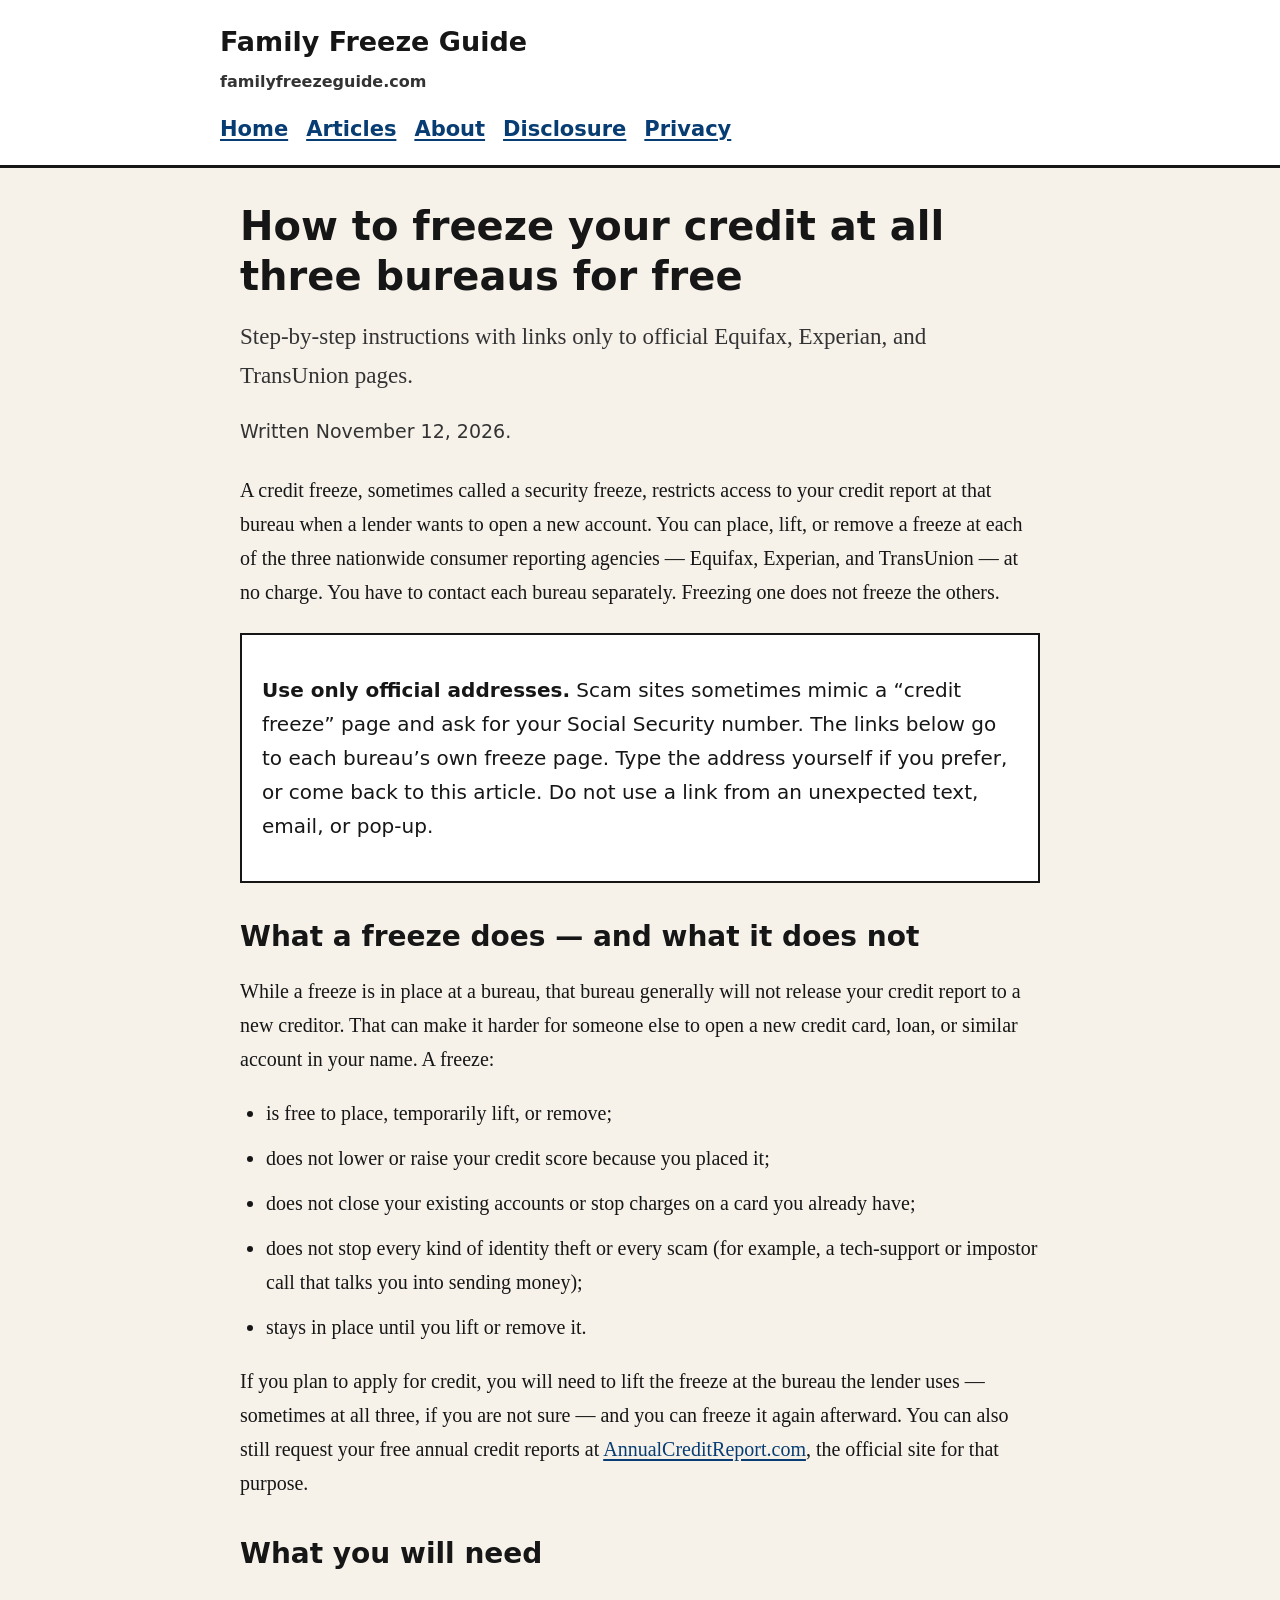
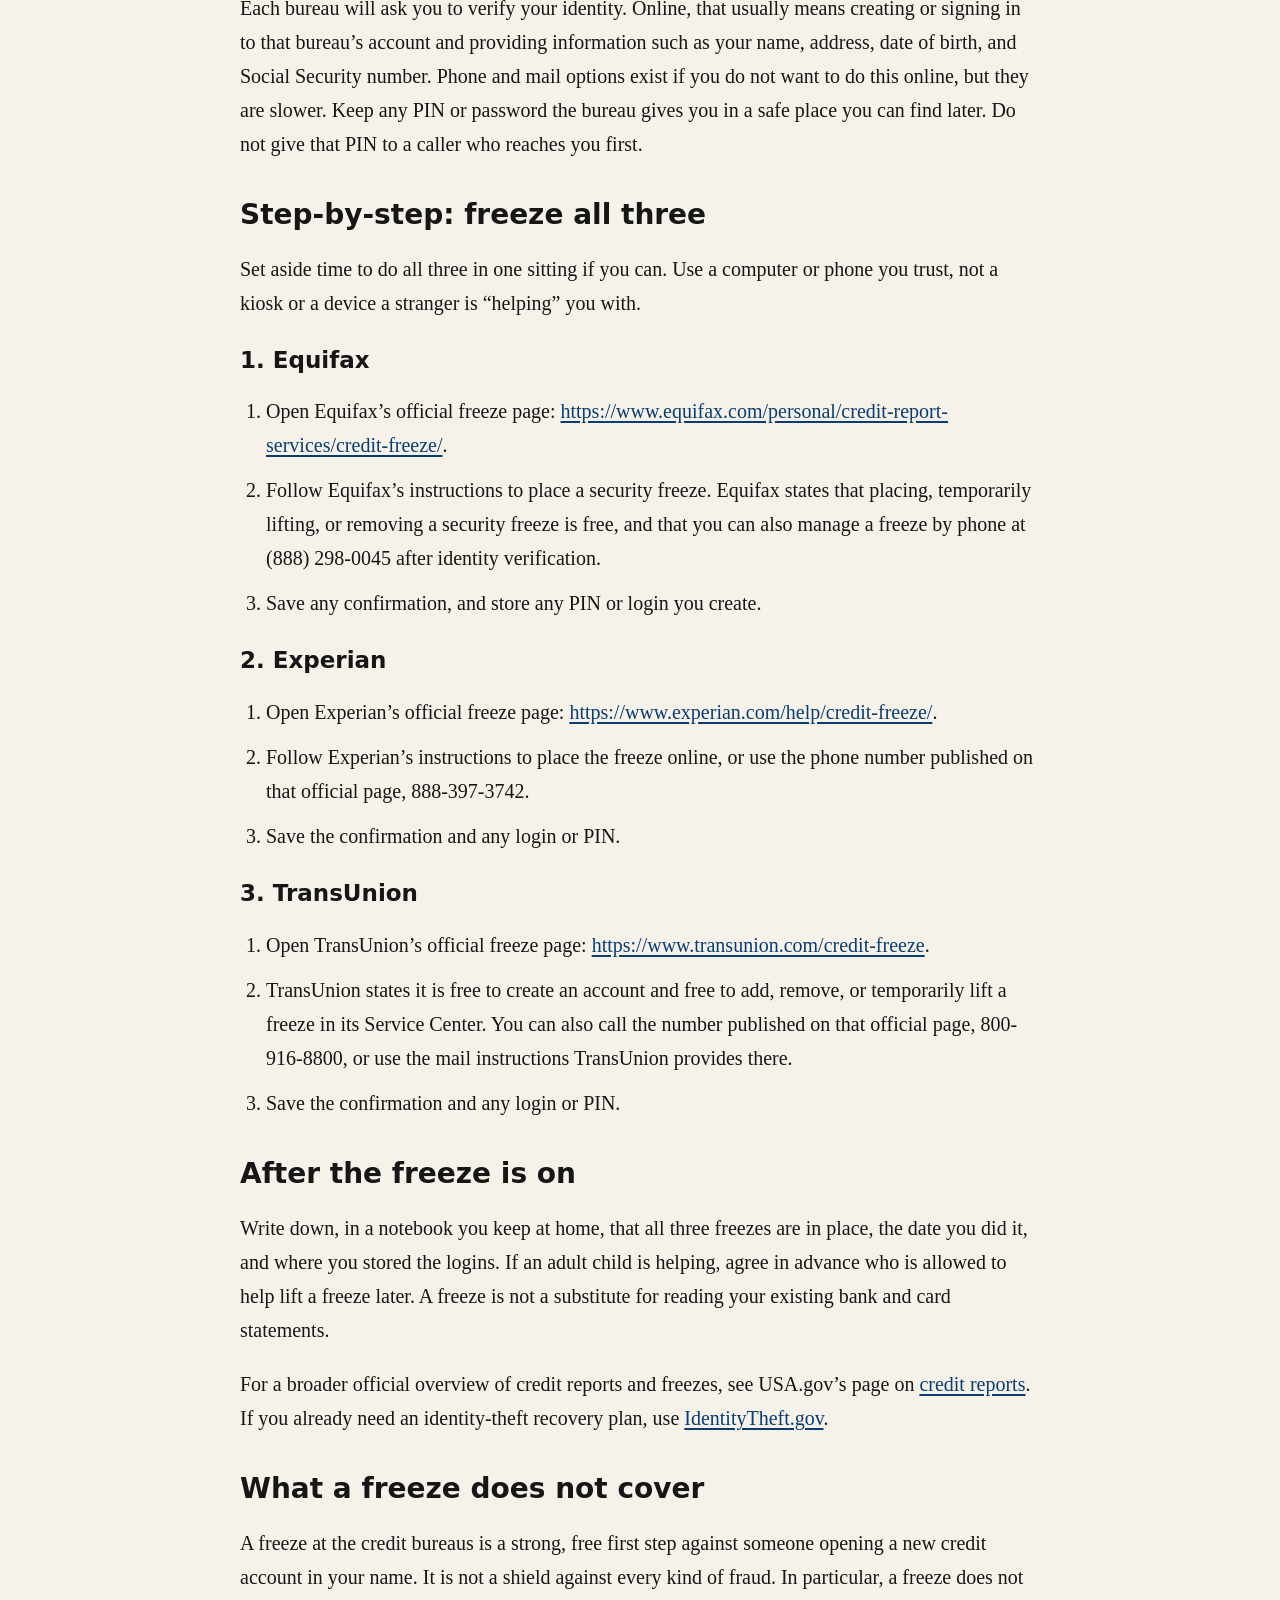
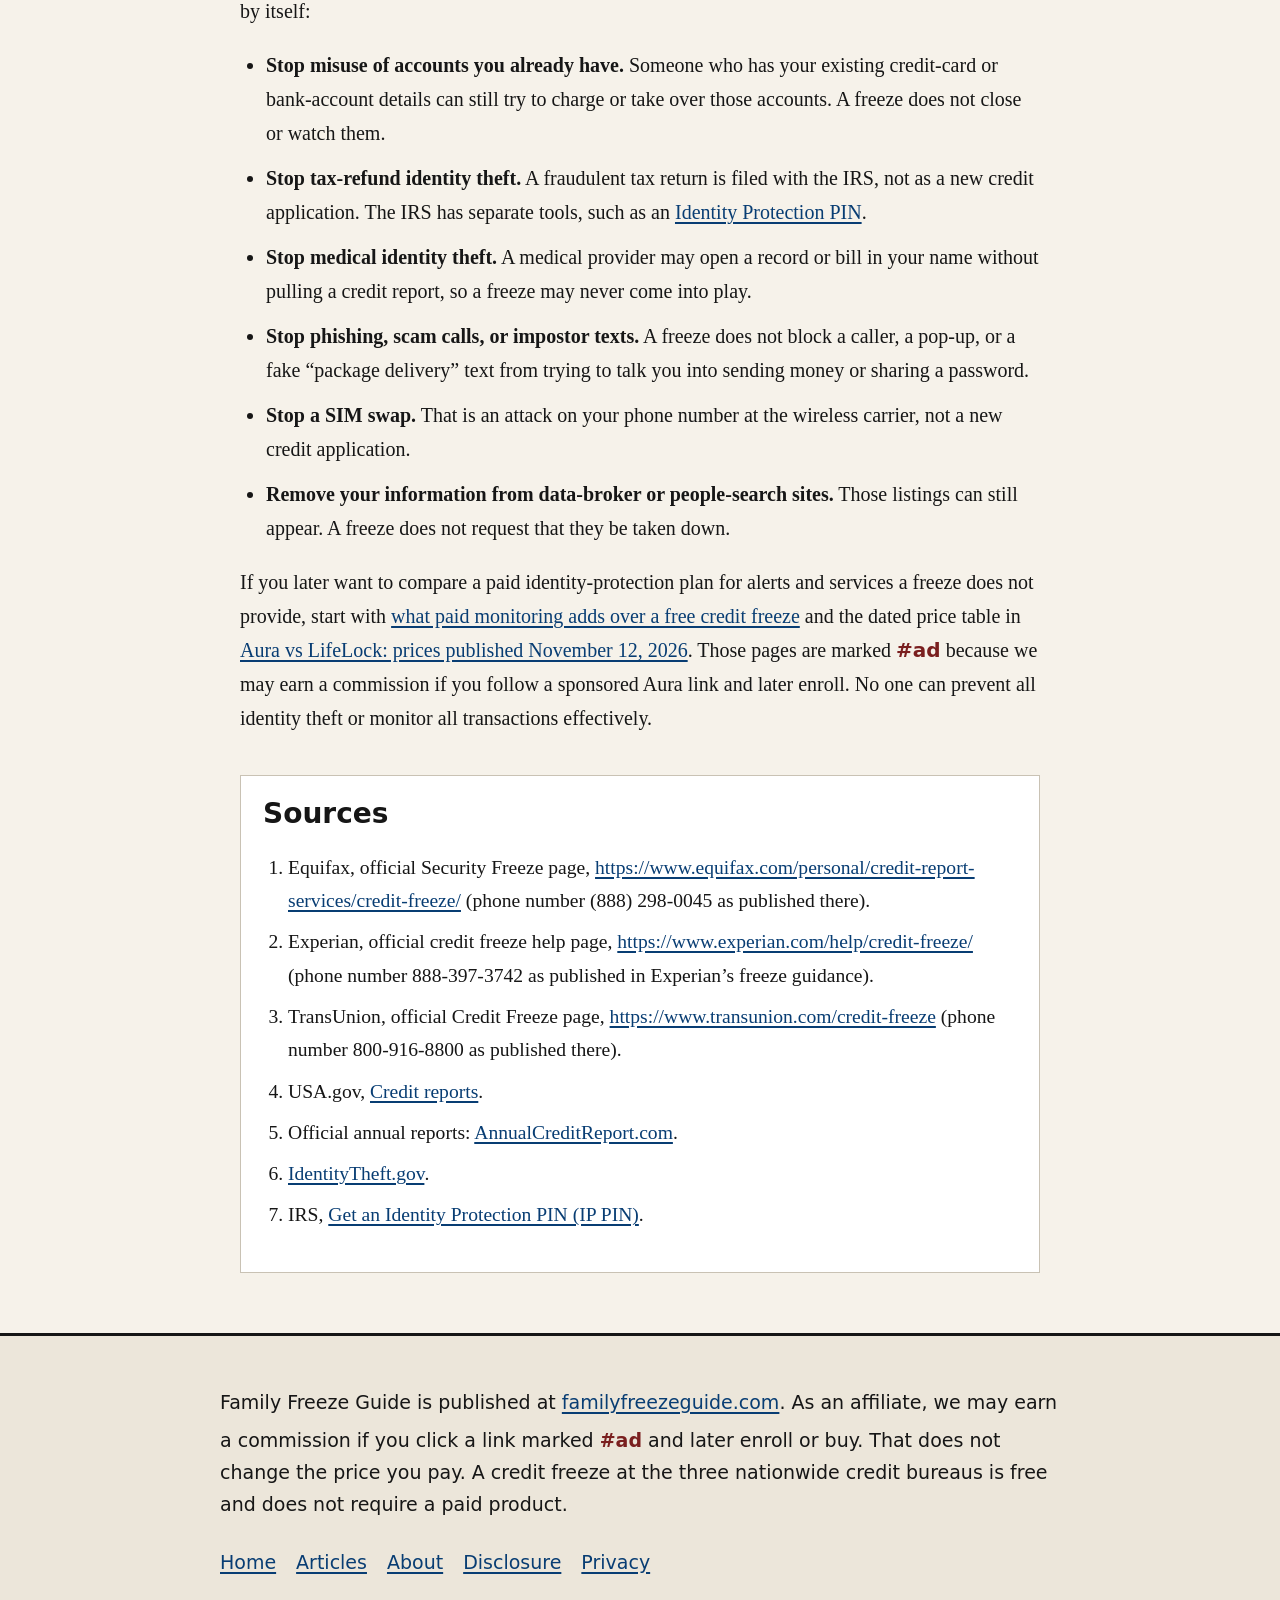
<file: articles/freeze-your-credit-for-free.html>
<!DOCTYPE html>
<html lang="en">
<head>
  <meta charset="utf-8">
  <meta name="viewport" content="width=device-width, initial-scale=1">
  <title>How to freeze your credit at all three bureaus for free — Family Freeze Guide</title>
  <meta name="description" content="Step-by-step instructions with links only to official Equifax, Experian, and TransUnion pages.">
  <link rel="canonical" href="https://familyfreezeguide.com/articles/freeze-your-credit-for-free.html">
  <meta property="og:type" content="article">
  <meta property="og:site_name" content="Family Freeze Guide">
  <meta property="og:title" content="How to freeze your credit at all three bureaus for free — Family Freeze Guide">
  <meta property="og:description" content="Step-by-step instructions with links only to official Equifax, Experian, and TransUnion pages.">
  <meta property="og:url" content="https://familyfreezeguide.com/articles/freeze-your-credit-for-free.html">
  <link rel="stylesheet" href="../css/style.css">
</head>
<body>
  <a class="skip" href="#content">Skip to content</a>
  <header>
    <div class="inner">
      <a class="brand" href="../index.html">Family Freeze Guide</a>
      <span class="brand-note">familyfreezeguide.com</span>
      <nav aria-label="Main">
        <ul>
          <li><a href="../index.html">Home</a></li><li><a href="../index.html#articles">Articles</a></li><li><a href="../about.html">About</a></li><li><a href="../disclosure.html">Disclosure</a></li><li><a href="../privacy.html">Privacy</a></li>
        </ul>
      </nav>
    </div>
  </header>
  <main id="content">
    <h1>How to freeze your credit at all three bureaus for free</h1>
    <p class="lede">Step-by-step instructions with links only to official Equifax, Experian, and TransUnion pages.</p>
    <p class="meta">Written November 12, 2026.</p>
    
<p>A credit freeze, sometimes called a security freeze, restricts access to your credit report at that bureau when a lender wants to open a new account. You can place, lift, or remove a freeze at each of the three nationwide consumer reporting agencies — Equifax, Experian, and TransUnion — at no charge. You have to contact each bureau separately. Freezing one does not freeze the others.</p>

<div class="callout">
  <p><strong>Use only official addresses.</strong> Scam sites sometimes mimic a “credit freeze” page and ask for your Social Security number. The links below go to each bureau’s own freeze page. Type the address yourself if you prefer, or come back to this article. Do not use a link from an unexpected text, email, or pop-up.</p>
</div>

<h2>What a freeze does — and what it does not</h2>
<p>While a freeze is in place at a bureau, that bureau generally will not release your credit report to a new creditor. That can make it harder for someone else to open a new credit card, loan, or similar account in your name. A freeze:</p>
<ul class="plain-list">
  <li>is free to place, temporarily lift, or remove;</li>
  <li>does not lower or raise your credit score because you placed it;</li>
  <li>does not close your existing accounts or stop charges on a card you already have;</li>
  <li>does not stop every kind of identity theft or every scam (for example, a tech-support or impostor call that talks you into sending money);</li>
  <li>stays in place until you lift or remove it.</li>
</ul>
<p>If you plan to apply for credit, you will need to lift the freeze at the bureau the lender uses — sometimes at all three, if you are not sure — and you can freeze it again afterward. You can also still request your free annual credit reports at <a href="https://www.annualcreditreport.com/">AnnualCreditReport.com</a>, the official site for that purpose.</p>

<h2>What you will need</h2>
<p>Each bureau will ask you to verify your identity. Online, that usually means creating or signing in to that bureau’s account and providing information such as your name, address, date of birth, and Social Security number. Phone and mail options exist if you do not want to do this online, but they are slower. Keep any PIN or password the bureau gives you in a safe place you can find later. Do not give that PIN to a caller who reaches you first.</p>

<h2>Step-by-step: freeze all three</h2>
<p>Set aside time to do all three in one sitting if you can. Use a computer or phone you trust, not a kiosk or a device a stranger is “helping” you with.</p>

<h3>1. Equifax</h3>
<ol class="steps">
  <li>Open Equifax’s official freeze page: <a href="https://www.equifax.com/personal/credit-report-services/credit-freeze/">https://www.equifax.com/personal/credit-report-services/credit-freeze/</a>.</li>
  <li>Follow Equifax’s instructions to place a security freeze. Equifax states that placing, temporarily lifting, or removing a security freeze is free, and that you can also manage a freeze by phone at (888) 298-0045 after identity verification.</li>
  <li>Save any confirmation, and store any PIN or login you create.</li>
</ol>

<h3>2. Experian</h3>
<ol class="steps">
  <li>Open Experian’s official freeze page: <a href="https://www.experian.com/help/credit-freeze/">https://www.experian.com/help/credit-freeze/</a>.</li>
  <li>Follow Experian’s instructions to place the freeze online, or use the phone number published on that official page, 888-397-3742.</li>
  <li>Save the confirmation and any login or PIN.</li>
</ol>

<h3>3. TransUnion</h3>
<ol class="steps">
  <li>Open TransUnion’s official freeze page: <a href="https://www.transunion.com/credit-freeze">https://www.transunion.com/credit-freeze</a>.</li>
  <li>TransUnion states it is free to create an account and free to add, remove, or temporarily lift a freeze in its Service Center. You can also call the number published on that official page, 800-916-8800, or use the mail instructions TransUnion provides there.</li>
  <li>Save the confirmation and any login or PIN.</li>
</ol>

<h2>After the freeze is on</h2>
<p>Write down, in a notebook you keep at home, that all three freezes are in place, the date you did it, and where you stored the logins. If an adult child is helping, agree in advance who is allowed to help lift a freeze later. A freeze is not a substitute for reading your existing bank and card statements.</p>
<p>For a broader official overview of credit reports and freezes, see USA.gov’s page on <a href="https://www.usa.gov/credit-reports">credit reports</a>. If you already need an identity-theft recovery plan, use <a href="https://www.identitytheft.gov/">IdentityTheft.gov</a>.</p>

<h2>What a freeze does not cover</h2>
<p>A freeze at the credit bureaus is a strong, free first step against someone opening a new credit account in your name. It is not a shield against every kind of fraud. In particular, a freeze does not by itself:</p>
<ul class="plain-list">
  <li><strong>Stop misuse of accounts you already have.</strong> Someone who has your existing credit-card or bank-account details can still try to charge or take over those accounts. A freeze does not close or watch them.</li>
  <li><strong>Stop tax-refund identity theft.</strong> A fraudulent tax return is filed with the IRS, not as a new credit application. The IRS has separate tools, such as an <a href="https://www.irs.gov/identity-theft-fraud-scams/get-an-identity-protection-pin">Identity Protection PIN</a>.</li>
  <li><strong>Stop medical identity theft.</strong> A medical provider may open a record or bill in your name without pulling a credit report, so a freeze may never come into play.</li>
  <li><strong>Stop phishing, scam calls, or impostor texts.</strong> A freeze does not block a caller, a pop-up, or a fake “package delivery” text from trying to talk you into sending money or sharing a password.</li>
  <li><strong>Stop a SIM swap.</strong> That is an attack on your phone number at the wireless carrier, not a new credit application.</li>
  <li><strong>Remove your information from data-broker or people-search sites.</strong> Those listings can still appear. A freeze does not request that they be taken down.</li>
</ul>
<p>If you later want to compare a paid identity-protection plan for alerts and services a freeze does not provide, start with <a href="paid-monitoring-vs-free-credit-freeze.html">what paid monitoring adds over a free credit freeze</a> and the dated price table in <a href="aura-vs-lifelock-prices-nov-12-2026.html">Aura vs LifeLock: prices published November 12, 2026</a>. Those pages are marked <span class="ad">#ad</span> because we may earn a commission if you follow a sponsored Aura link and later enroll. No one can prevent all identity theft or monitor all transactions effectively.</p>

<div class="sources">
  <h2>Sources</h2>
  <ol>
    <li>Equifax, official Security Freeze page, <a href="https://www.equifax.com/personal/credit-report-services/credit-freeze/">https://www.equifax.com/personal/credit-report-services/credit-freeze/</a> (phone number (888) 298-0045 as published there).</li>
    <li>Experian, official credit freeze help page, <a href="https://www.experian.com/help/credit-freeze/">https://www.experian.com/help/credit-freeze/</a> (phone number 888-397-3742 as published in Experian’s freeze guidance).</li>
    <li>TransUnion, official Credit Freeze page, <a href="https://www.transunion.com/credit-freeze">https://www.transunion.com/credit-freeze</a> (phone number 800-916-8800 as published there).</li>
    <li>USA.gov, <a href="https://www.usa.gov/credit-reports">Credit reports</a>.</li>
    <li>Official annual reports: <a href="https://www.annualcreditreport.com/">AnnualCreditReport.com</a>.</li>
    <li><a href="https://www.identitytheft.gov/">IdentityTheft.gov</a>.</li>
    <li>IRS, <a href="https://www.irs.gov/identity-theft-fraud-scams/get-an-identity-protection-pin">Get an Identity Protection PIN (IP PIN)</a>.</li>
  </ol>
</div>

  </main>
  <footer>
    <div class="inner">
      <p>Family Freeze Guide is published at <a href="https://familyfreezeguide.com/">familyfreezeguide.com</a>. As an affiliate, we may earn a commission if you click a link marked <span class="ad">#ad</span> and later enroll or buy. That does not change the price you pay. A credit freeze at the three nationwide credit bureaus is free and does not require a paid product.</p>
      <ul>
        <li><a href="../index.html">Home</a></li><li><a href="../index.html#articles">Articles</a></li><li><a href="../about.html">About</a></li><li><a href="../disclosure.html">Disclosure</a></li><li><a href="../privacy.html">Privacy</a></li>
      </ul>
    </div>
  </footer>
</body>
</html>
</file>
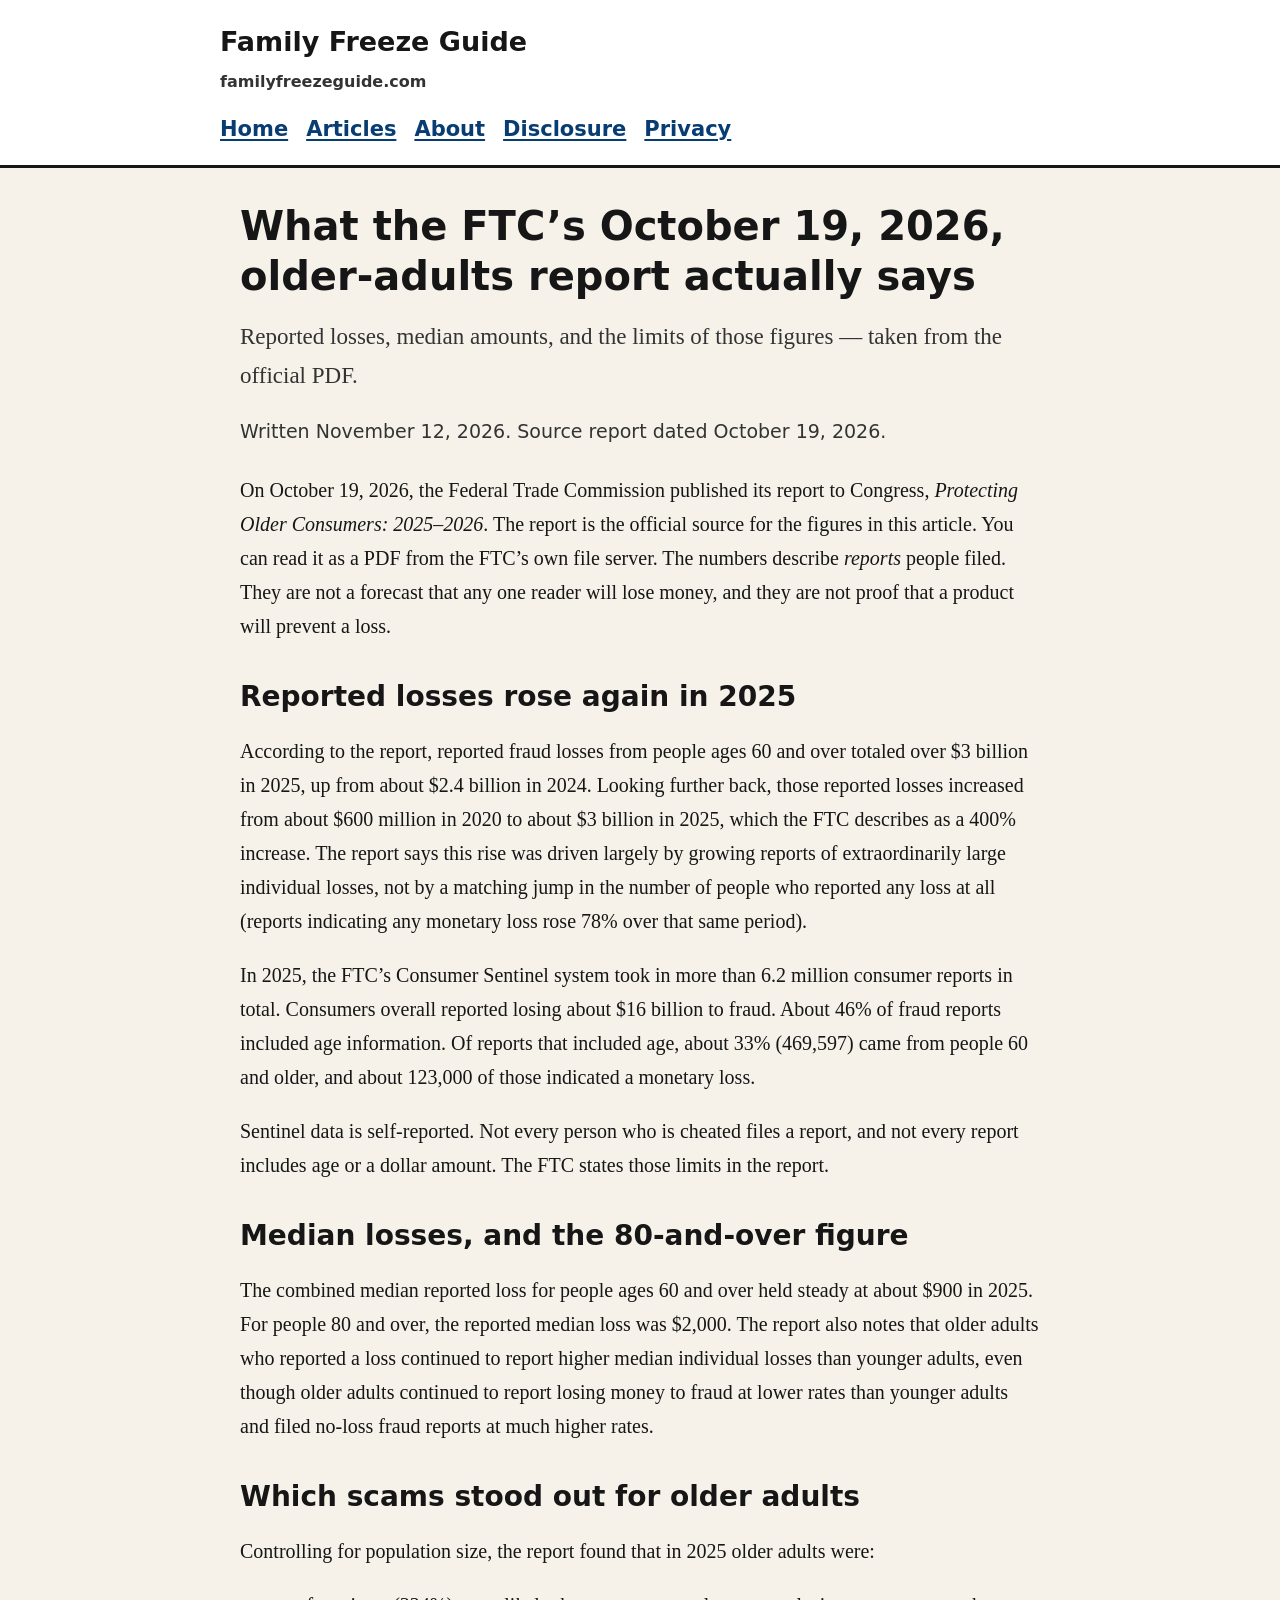
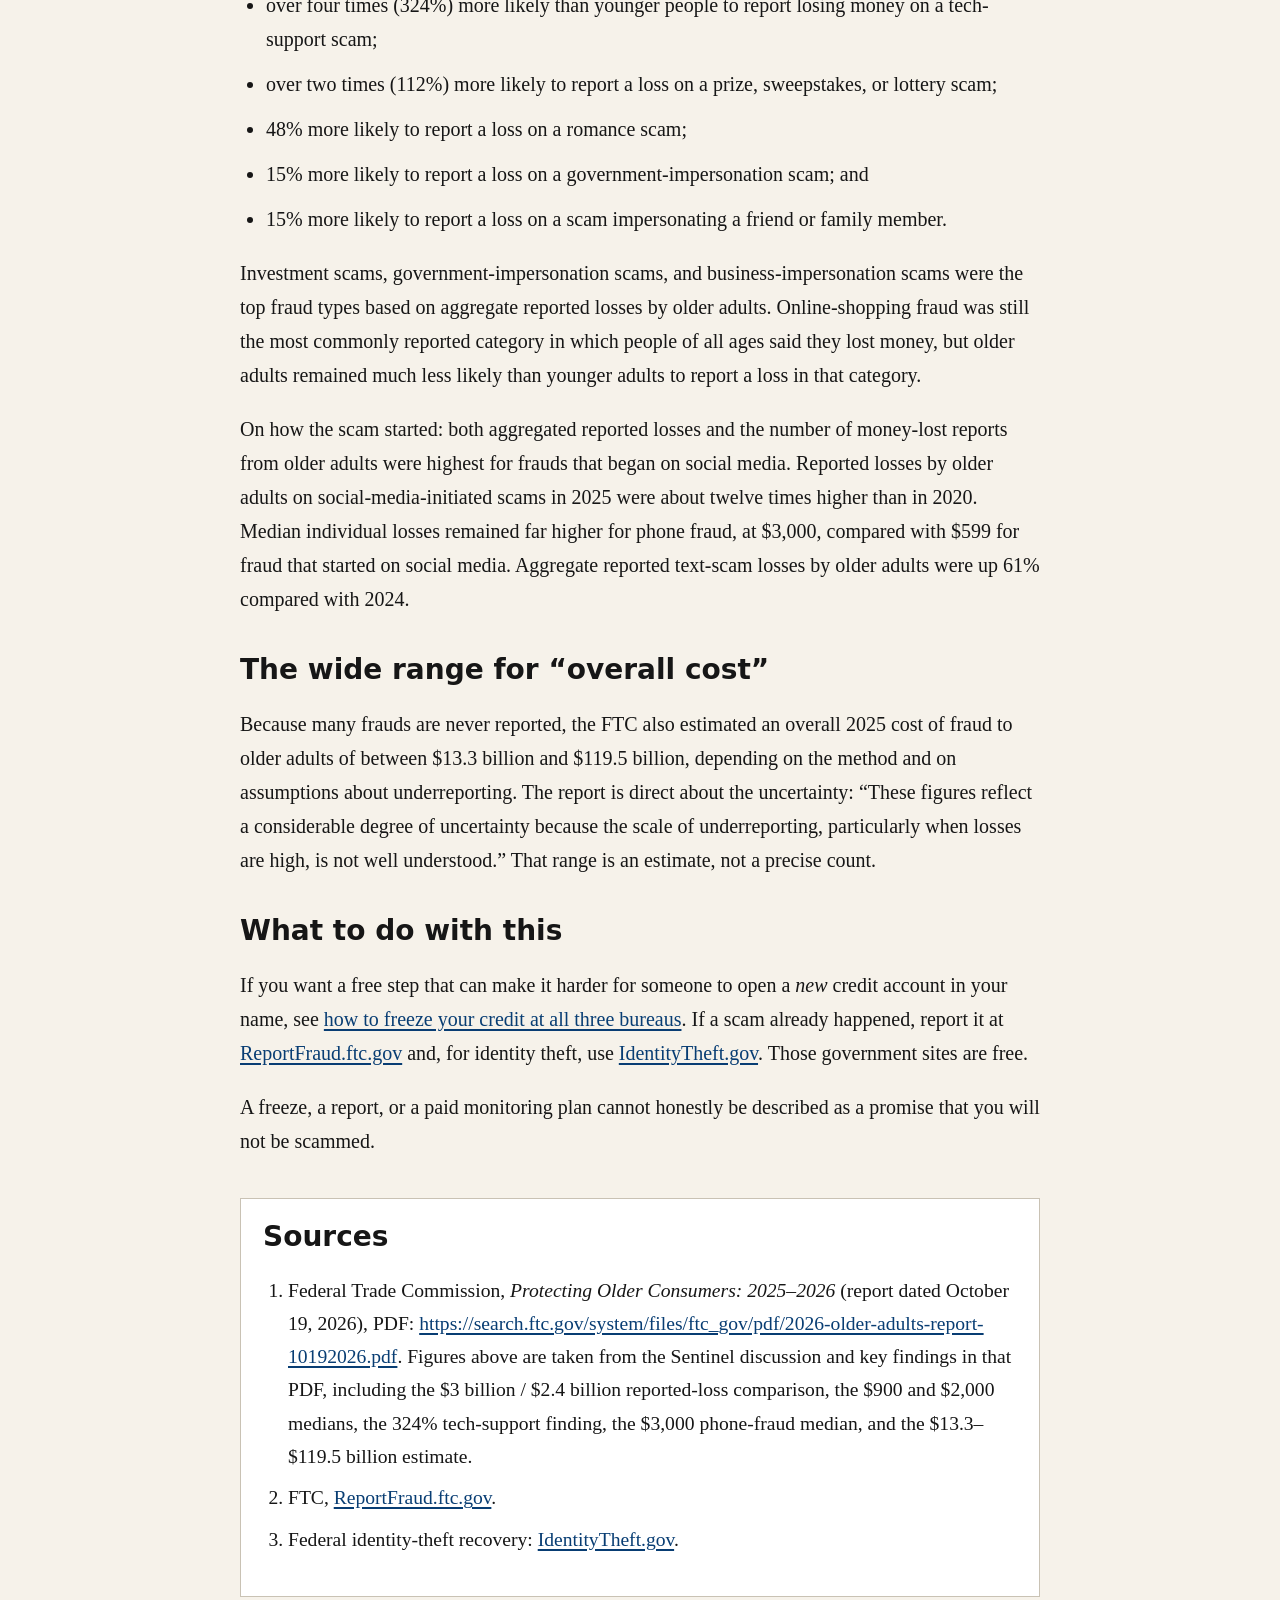
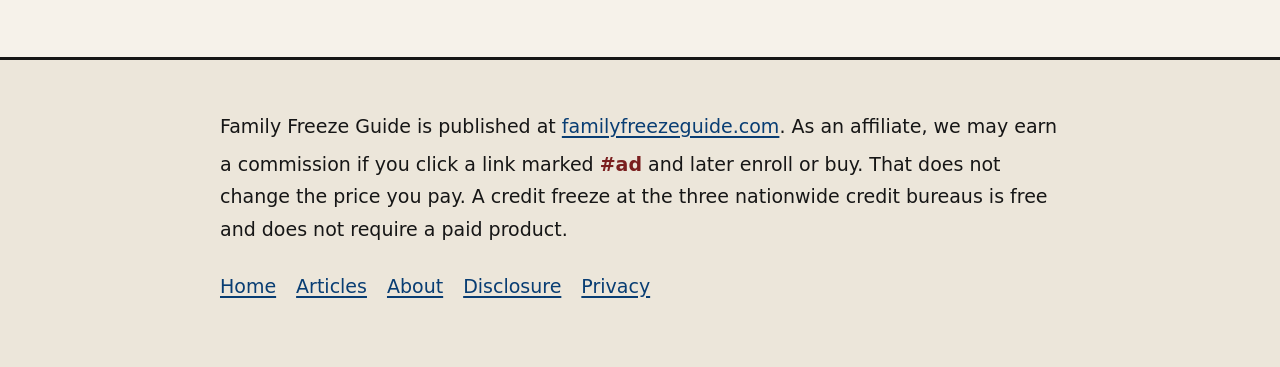
<file: articles/ftc-older-adults-report-2026.html>
<!DOCTYPE html>
<html lang="en">
<head>
  <meta charset="utf-8">
  <meta name="viewport" content="width=device-width, initial-scale=1">
  <title>What the FTC’s October 19, 2026, older-adults report actually says — Family Freeze Guide</title>
  <meta name="description" content="Reported losses, median amounts, and the limits of those figures — taken from the official PDF.">
  <link rel="canonical" href="https://familyfreezeguide.com/articles/ftc-older-adults-report-2026.html">
  <meta property="og:type" content="article">
  <meta property="og:site_name" content="Family Freeze Guide">
  <meta property="og:title" content="What the FTC’s October 19, 2026, older-adults report actually says — Family Freeze Guide">
  <meta property="og:description" content="Reported losses, median amounts, and the limits of those figures — taken from the official PDF.">
  <meta property="og:url" content="https://familyfreezeguide.com/articles/ftc-older-adults-report-2026.html">
  <link rel="stylesheet" href="../css/style.css">
</head>
<body>
  <a class="skip" href="#content">Skip to content</a>
  <header>
    <div class="inner">
      <a class="brand" href="../index.html">Family Freeze Guide</a>
      <span class="brand-note">familyfreezeguide.com</span>
      <nav aria-label="Main">
        <ul>
          <li><a href="../index.html">Home</a></li><li><a href="../index.html#articles">Articles</a></li><li><a href="../about.html">About</a></li><li><a href="../disclosure.html">Disclosure</a></li><li><a href="../privacy.html">Privacy</a></li>
        </ul>
      </nav>
    </div>
  </header>
  <main id="content">
    <h1>What the FTC’s October 19, 2026, older-adults report actually says</h1>
    <p class="lede">Reported losses, median amounts, and the limits of those figures — taken from the official PDF.</p>
    <p class="meta">Written November 12, 2026. Source report dated October 19, 2026.</p>
    
<p>On October 19, 2026, the Federal Trade Commission published its report to Congress, <cite>Protecting Older Consumers: 2025–2026</cite>. The report is the official source for the figures in this article. You can read it as a PDF from the FTC’s own file server. The numbers describe <em>reports</em> people filed. They are not a forecast that any one reader will lose money, and they are not proof that a product will prevent a loss.</p>

<h2>Reported losses rose again in 2025</h2>
<p>According to the report, reported fraud losses from people ages 60 and over totaled over $3 billion in 2025, up from about $2.4 billion in 2024. Looking further back, those reported losses increased from about $600 million in 2020 to about $3 billion in 2025, which the FTC describes as a 400% increase. The report says this rise was driven largely by growing reports of extraordinarily large individual losses, not by a matching jump in the number of people who reported any loss at all (reports indicating any monetary loss rose 78% over that same period).</p>
<p>In 2025, the FTC’s Consumer Sentinel system took in more than 6.2 million consumer reports in total. Consumers overall reported losing about $16 billion to fraud. About 46% of fraud reports included age information. Of reports that included age, about 33% (469,597) came from people 60 and older, and about 123,000 of those indicated a monetary loss.</p>
<p>Sentinel data is self-reported. Not every person who is cheated files a report, and not every report includes age or a dollar amount. The FTC states those limits in the report.</p>

<h2>Median losses, and the 80-and-over figure</h2>
<p>The combined median reported loss for people ages 60 and over held steady at about $900 in 2025. For people 80 and over, the reported median loss was $2,000. The report also notes that older adults who reported a loss continued to report higher median individual losses than younger adults, even though older adults continued to report losing money to fraud at lower rates than younger adults and filed no-loss fraud reports at much higher rates.</p>

<h2>Which scams stood out for older adults</h2>
<p>Controlling for population size, the report found that in 2025 older adults were:</p>
<ul class="plain-list">
  <li>over four times (324%) more likely than younger people to report losing money on a tech-support scam;</li>
  <li>over two times (112%) more likely to report a loss on a prize, sweepstakes, or lottery scam;</li>
  <li>48% more likely to report a loss on a romance scam;</li>
  <li>15% more likely to report a loss on a government-impersonation scam; and</li>
  <li>15% more likely to report a loss on a scam impersonating a friend or family member.</li>
</ul>
<p>Investment scams, government-impersonation scams, and business-impersonation scams were the top fraud types based on aggregate reported losses by older adults. Online-shopping fraud was still the most commonly reported category in which people of all ages said they lost money, but older adults remained much less likely than younger adults to report a loss in that category.</p>
<p>On how the scam started: both aggregated reported losses and the number of money-lost reports from older adults were highest for frauds that began on social media. Reported losses by older adults on social-media-initiated scams in 2025 were about twelve times higher than in 2020. Median individual losses remained far higher for phone fraud, at $3,000, compared with $599 for fraud that started on social media. Aggregate reported text-scam losses by older adults were up 61% compared with 2024.</p>

<h2>The wide range for “overall cost”</h2>
<p>Because many frauds are never reported, the FTC also estimated an overall 2025 cost of fraud to older adults of between $13.3 billion and $119.5 billion, depending on the method and on assumptions about underreporting. The report is direct about the uncertainty: “These figures reflect a considerable degree of uncertainty because the scale of underreporting, particularly when losses are high, is not well understood.” That range is an estimate, not a precise count.</p>

<h2>What to do with this</h2>
<p>If you want a free step that can make it harder for someone to open a <em>new</em> credit account in your name, see <a href="freeze-your-credit-for-free.html">how to freeze your credit at all three bureaus</a>. If a scam already happened, report it at <a href="https://reportfraud.ftc.gov/">ReportFraud.ftc.gov</a> and, for identity theft, use <a href="https://www.identitytheft.gov/">IdentityTheft.gov</a>. Those government sites are free.</p>
<p>A freeze, a report, or a paid monitoring plan cannot honestly be described as a promise that you will not be scammed.</p>

<div class="sources">
  <h2>Sources</h2>
  <ol>
    <li>Federal Trade Commission, <cite>Protecting Older Consumers: 2025–2026</cite> (report dated October 19, 2026), PDF: <a href="https://search.ftc.gov/system/files/ftc_gov/pdf/2026-older-adults-report-10192026.pdf">https://search.ftc.gov/system/files/ftc_gov/pdf/2026-older-adults-report-10192026.pdf</a>. Figures above are taken from the Sentinel discussion and key findings in that PDF, including the $3 billion / $2.4 billion reported-loss comparison, the $900 and $2,000 medians, the 324% tech-support finding, the $3,000 phone-fraud median, and the $13.3–$119.5 billion estimate.</li>
    <li>FTC, <a href="https://reportfraud.ftc.gov/">ReportFraud.ftc.gov</a>.</li>
    <li>Federal identity-theft recovery: <a href="https://www.identitytheft.gov/">IdentityTheft.gov</a>.</li>
  </ol>
</div>

  </main>
  <footer>
    <div class="inner">
      <p>Family Freeze Guide is published at <a href="https://familyfreezeguide.com/">familyfreezeguide.com</a>. As an affiliate, we may earn a commission if you click a link marked <span class="ad">#ad</span> and later enroll or buy. That does not change the price you pay. A credit freeze at the three nationwide credit bureaus is free and does not require a paid product.</p>
      <ul>
        <li><a href="../index.html">Home</a></li><li><a href="../index.html#articles">Articles</a></li><li><a href="../about.html">About</a></li><li><a href="../disclosure.html">Disclosure</a></li><li><a href="../privacy.html">Privacy</a></li>
      </ul>
    </div>
  </footer>
</body>
</html>
</file>
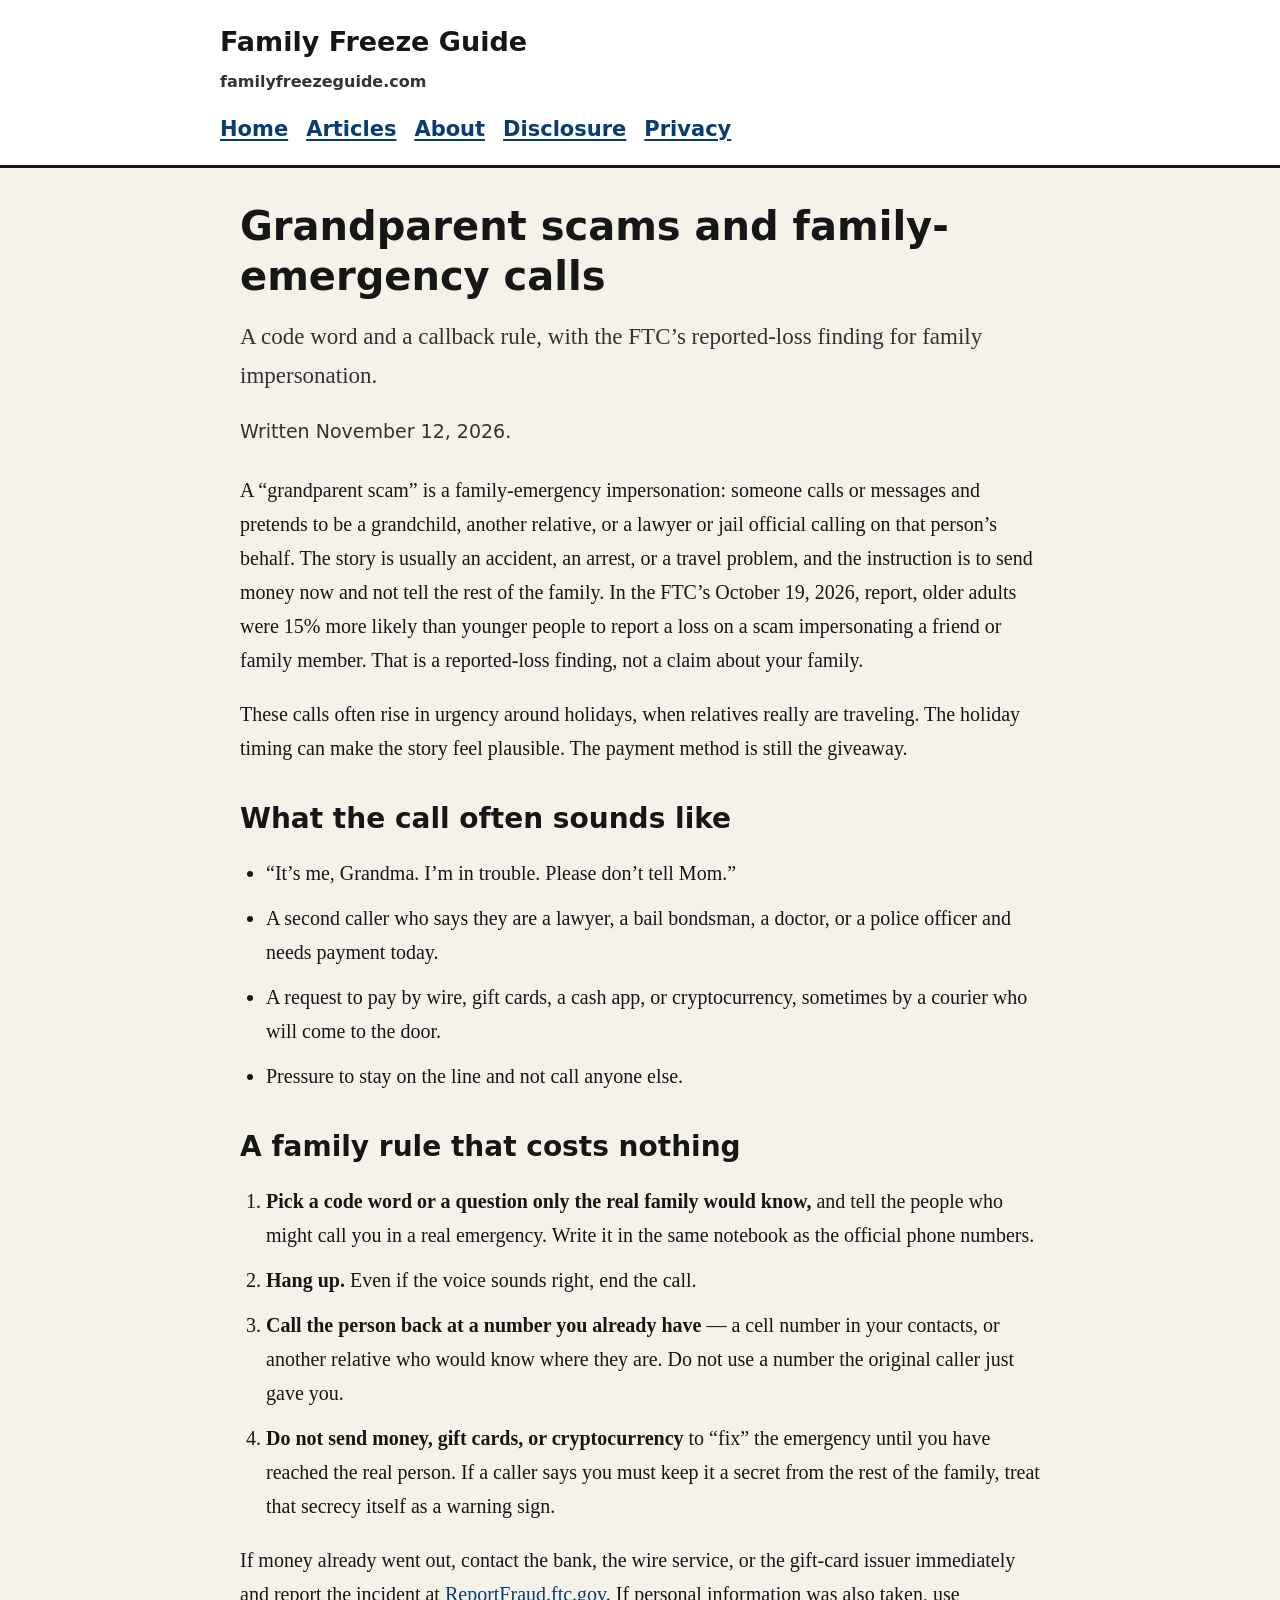
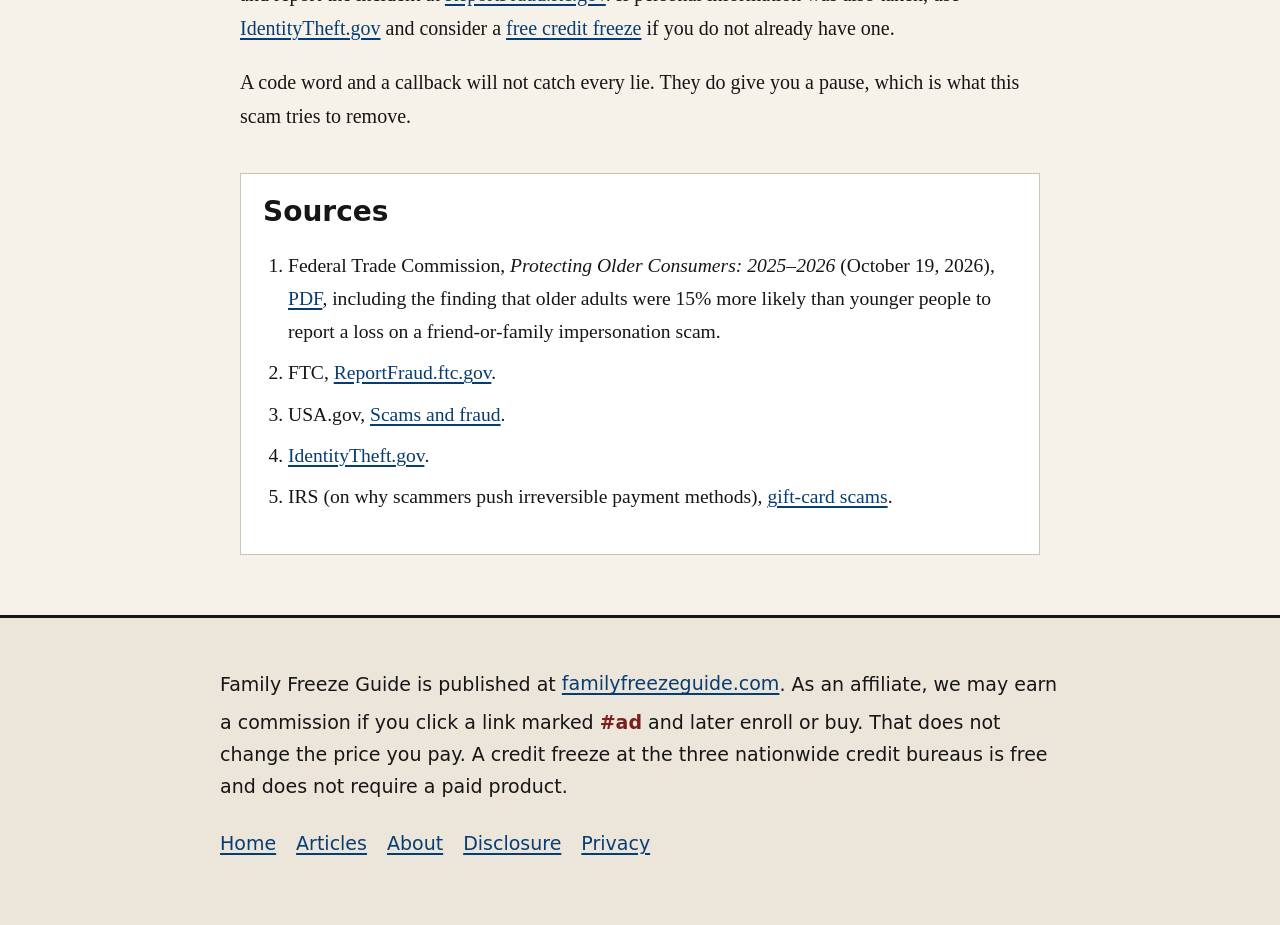
<file: articles/grandparent-scams.html>
<!DOCTYPE html>
<html lang="en">
<head>
  <meta charset="utf-8">
  <meta name="viewport" content="width=device-width, initial-scale=1">
  <title>Grandparent scams and family-emergency calls — Family Freeze Guide</title>
  <meta name="description" content="A code word and a callback rule, with the FTC’s reported-loss finding for family impersonation.">
  <link rel="canonical" href="https://familyfreezeguide.com/articles/grandparent-scams.html">
  <meta property="og:type" content="article">
  <meta property="og:site_name" content="Family Freeze Guide">
  <meta property="og:title" content="Grandparent scams and family-emergency calls — Family Freeze Guide">
  <meta property="og:description" content="A code word and a callback rule, with the FTC’s reported-loss finding for family impersonation.">
  <meta property="og:url" content="https://familyfreezeguide.com/articles/grandparent-scams.html">
  <link rel="stylesheet" href="../css/style.css">
</head>
<body>
  <a class="skip" href="#content">Skip to content</a>
  <header>
    <div class="inner">
      <a class="brand" href="../index.html">Family Freeze Guide</a>
      <span class="brand-note">familyfreezeguide.com</span>
      <nav aria-label="Main">
        <ul>
          <li><a href="../index.html">Home</a></li><li><a href="../index.html#articles">Articles</a></li><li><a href="../about.html">About</a></li><li><a href="../disclosure.html">Disclosure</a></li><li><a href="../privacy.html">Privacy</a></li>
        </ul>
      </nav>
    </div>
  </header>
  <main id="content">
    <h1>Grandparent scams and family-emergency calls</h1>
    <p class="lede">A code word and a callback rule, with the FTC’s reported-loss finding for family impersonation.</p>
    <p class="meta">Written November 12, 2026.</p>
    
<p>A “grandparent scam” is a family-emergency impersonation: someone calls or messages and pretends to be a grandchild, another relative, or a lawyer or jail official calling on that person’s behalf. The story is usually an accident, an arrest, or a travel problem, and the instruction is to send money now and not tell the rest of the family. In the FTC’s October 19, 2026, report, older adults were 15% more likely than younger people to report a loss on a scam impersonating a friend or family member. That is a reported-loss finding, not a claim about your family.</p>
<p>These calls often rise in urgency around holidays, when relatives really are traveling. The holiday timing can make the story feel plausible. The payment method is still the giveaway.</p>

<h2>What the call often sounds like</h2>
<ul class="plain-list">
  <li>“It’s me, Grandma. I’m in trouble. Please don’t tell Mom.”</li>
  <li>A second caller who says they are a lawyer, a bail bondsman, a doctor, or a police officer and needs payment today.</li>
  <li>A request to pay by wire, gift cards, a cash app, or cryptocurrency, sometimes by a courier who will come to the door.</li>
  <li>Pressure to stay on the line and not call anyone else.</li>
</ul>

<h2>A family rule that costs nothing</h2>
<ol class="steps">
  <li><strong>Pick a code word or a question only the real family would know,</strong> and tell the people who might call you in a real emergency. Write it in the same notebook as the official phone numbers.</li>
  <li><strong>Hang up.</strong> Even if the voice sounds right, end the call.</li>
  <li><strong>Call the person back at a number you already have</strong> — a cell number in your contacts, or another relative who would know where they are. Do not use a number the original caller just gave you.</li>
  <li><strong>Do not send money, gift cards, or cryptocurrency</strong> to “fix” the emergency until you have reached the real person. If a caller says you must keep it a secret from the rest of the family, treat that secrecy itself as a warning sign.</li>
</ol>
<p>If money already went out, contact the bank, the wire service, or the gift-card issuer immediately and report the incident at <a href="https://reportfraud.ftc.gov/">ReportFraud.ftc.gov</a>. If personal information was also taken, use <a href="https://www.identitytheft.gov/">IdentityTheft.gov</a> and consider a <a href="freeze-your-credit-for-free.html">free credit freeze</a> if you do not already have one.</p>
<p>A code word and a callback will not catch every lie. They do give you a pause, which is what this scam tries to remove.</p>

<div class="sources">
  <h2>Sources</h2>
  <ol>
    <li>Federal Trade Commission, <cite>Protecting Older Consumers: 2025–2026</cite> (October 19, 2026), <a href="https://search.ftc.gov/system/files/ftc_gov/pdf/2026-older-adults-report-10192026.pdf">PDF</a>, including the finding that older adults were 15% more likely than younger people to report a loss on a friend-or-family impersonation scam.</li>
    <li>FTC, <a href="https://reportfraud.ftc.gov/">ReportFraud.ftc.gov</a>.</li>
    <li>USA.gov, <a href="https://www.usa.gov/scams-and-fraud">Scams and fraud</a>.</li>
    <li><a href="https://www.identitytheft.gov/">IdentityTheft.gov</a>.</li>
    <li>IRS (on why scammers push irreversible payment methods), <a href="https://www.irs.gov/newsroom/how-taxpayers-can-protect-themselves-from-gift-card-scams">gift-card scams</a>.</li>
  </ol>
</div>

  </main>
  <footer>
    <div class="inner">
      <p>Family Freeze Guide is published at <a href="https://familyfreezeguide.com/">familyfreezeguide.com</a>. As an affiliate, we may earn a commission if you click a link marked <span class="ad">#ad</span> and later enroll or buy. That does not change the price you pay. A credit freeze at the three nationwide credit bureaus is free and does not require a paid product.</p>
      <ul>
        <li><a href="../index.html">Home</a></li><li><a href="../index.html#articles">Articles</a></li><li><a href="../about.html">About</a></li><li><a href="../disclosure.html">Disclosure</a></li><li><a href="../privacy.html">Privacy</a></li>
      </ul>
    </div>
  </footer>
</body>
</html>
</file>
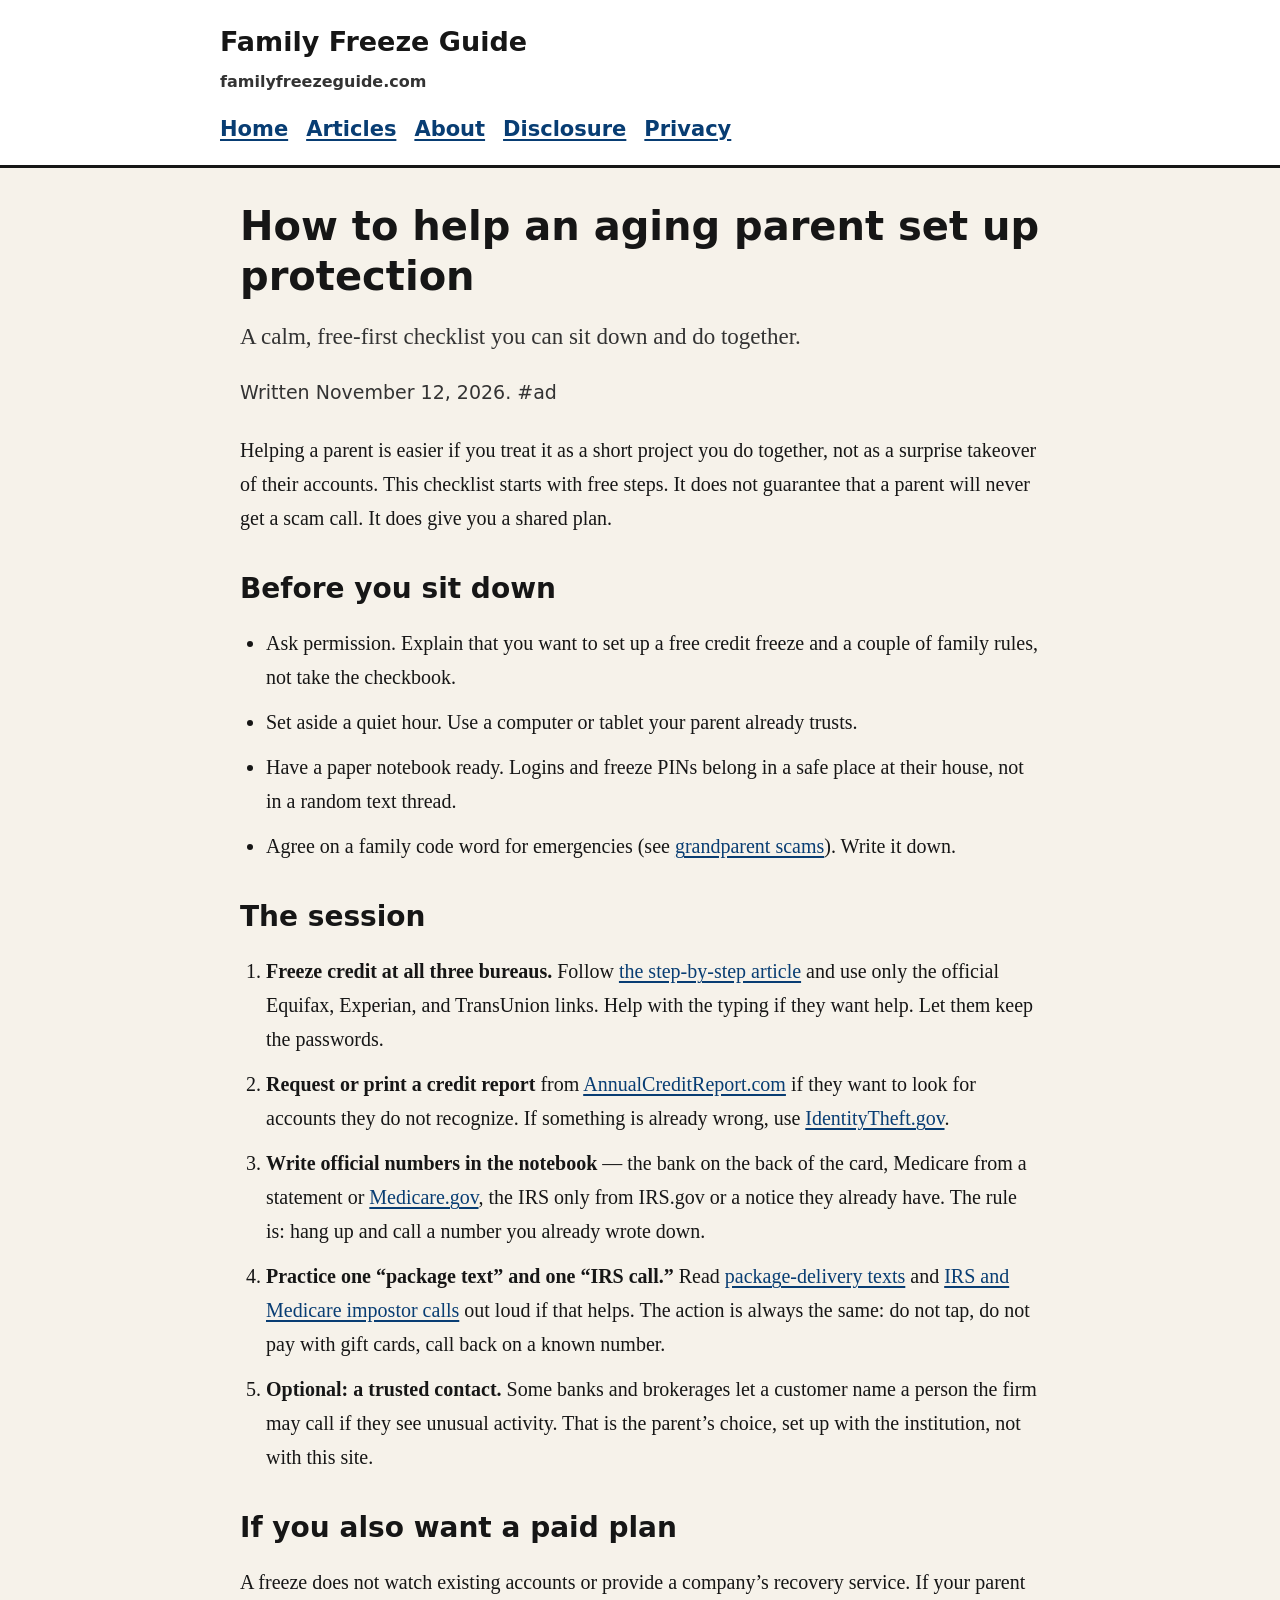
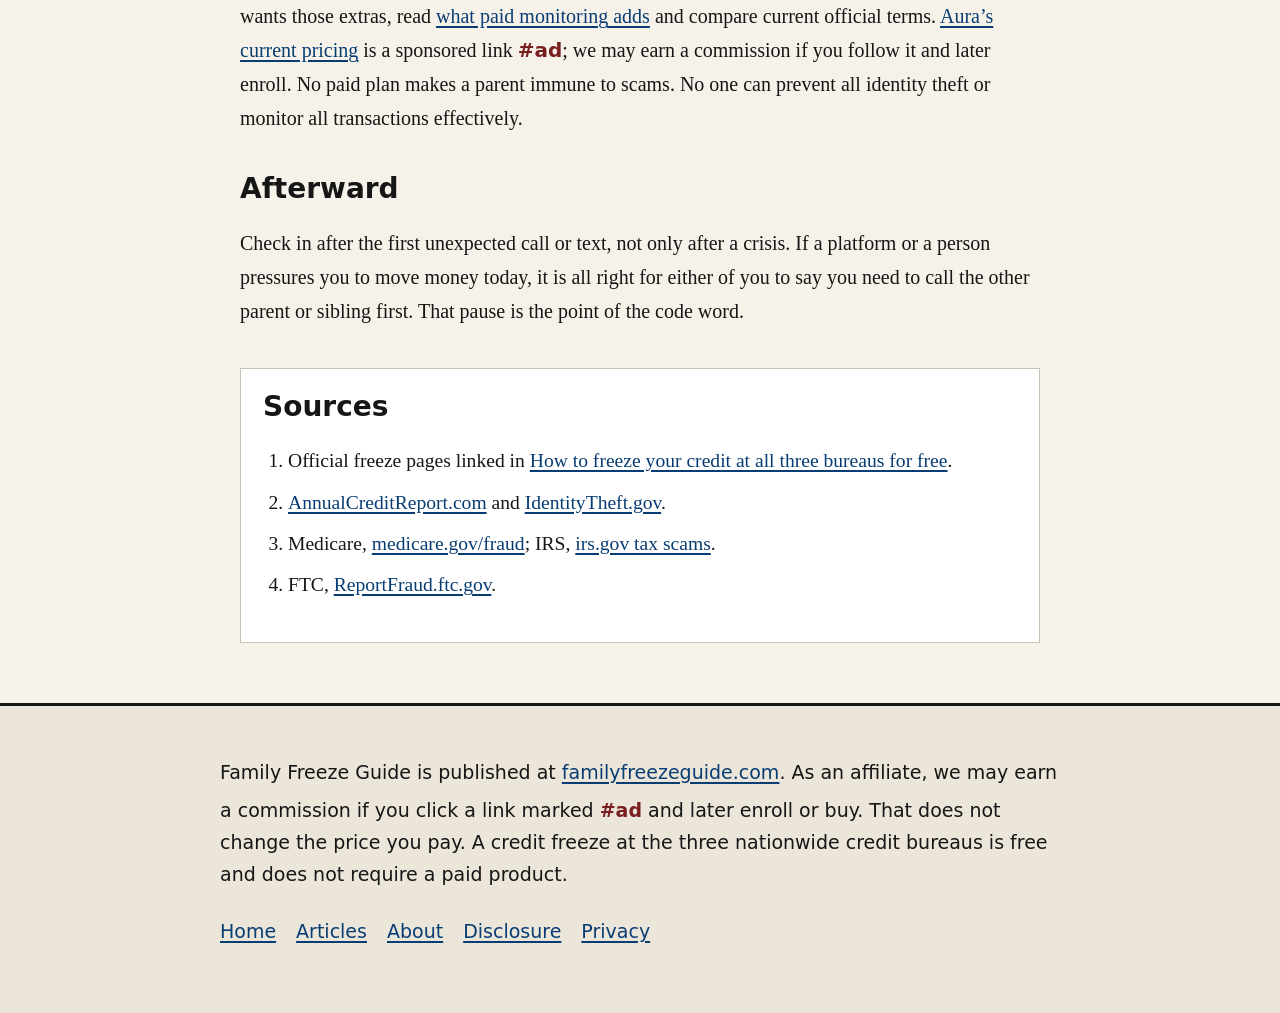
<file: articles/help-aging-parent-set-up-protection.html>
<!DOCTYPE html>
<html lang="en">
<head>
  <meta charset="utf-8">
  <meta name="viewport" content="width=device-width, initial-scale=1">
  <title>How to help an aging parent set up protection — Family Freeze Guide</title>
  <meta name="description" content="A calm, free-first checklist you can sit down and do together.">
  <link rel="canonical" href="https://familyfreezeguide.com/articles/help-aging-parent-set-up-protection.html">
  <meta property="og:type" content="article">
  <meta property="og:site_name" content="Family Freeze Guide">
  <meta property="og:title" content="How to help an aging parent set up protection — Family Freeze Guide">
  <meta property="og:description" content="A calm, free-first checklist you can sit down and do together.">
  <meta property="og:url" content="https://familyfreezeguide.com/articles/help-aging-parent-set-up-protection.html">
  <link rel="stylesheet" href="../css/style.css">
</head>
<body>
  <a class="skip" href="#content">Skip to content</a>
  <header>
    <div class="inner">
      <a class="brand" href="../index.html">Family Freeze Guide</a>
      <span class="brand-note">familyfreezeguide.com</span>
      <nav aria-label="Main">
        <ul>
          <li><a href="../index.html">Home</a></li><li><a href="../index.html#articles">Articles</a></li><li><a href="../about.html">About</a></li><li><a href="../disclosure.html">Disclosure</a></li><li><a href="../privacy.html">Privacy</a></li>
        </ul>
      </nav>
    </div>
  </header>
  <main id="content">
    <h1>How to help an aging parent set up protection</h1>
    <p class="lede">A calm, free-first checklist you can sit down and do together.</p>
    <p class="meta">Written November 12, 2026. #ad</p>
    
<p>Helping a parent is easier if you treat it as a short project you do together, not as a surprise takeover of their accounts. This checklist starts with free steps. It does not guarantee that a parent will never get a scam call. It does give you a shared plan.</p>

<h2>Before you sit down</h2>
<ul class="plain-list">
  <li>Ask permission. Explain that you want to set up a free credit freeze and a couple of family rules, not take the checkbook.</li>
  <li>Set aside a quiet hour. Use a computer or tablet your parent already trusts.</li>
  <li>Have a paper notebook ready. Logins and freeze PINs belong in a safe place at their house, not in a random text thread.</li>
  <li>Agree on a family code word for emergencies (see <a href="grandparent-scams.html">grandparent scams</a>). Write it down.</li>
</ul>

<h2>The session</h2>
<ol class="steps">
  <li><strong>Freeze credit at all three bureaus.</strong> Follow <a href="freeze-your-credit-for-free.html">the step-by-step article</a> and use only the official Equifax, Experian, and TransUnion links. Help with the typing if they want help. Let them keep the passwords.</li>
  <li><strong>Request or print a credit report</strong> from <a href="https://www.annualcreditreport.com/">AnnualCreditReport.com</a> if they want to look for accounts they do not recognize. If something is already wrong, use <a href="https://www.identitytheft.gov/">IdentityTheft.gov</a>.</li>
  <li><strong>Write official numbers in the notebook</strong> — the bank on the back of the card, Medicare from a statement or <a href="https://www.medicare.gov/fraud">Medicare.gov</a>, the IRS only from IRS.gov or a notice they already have. The rule is: hang up and call a number you already wrote down.</li>
  <li><strong>Practice one “package text” and one “IRS call.”</strong> Read <a href="package-delivery-text-scams.html">package-delivery texts</a> and <a href="irs-medicare-impostor-calls.html">IRS and Medicare impostor calls</a> out loud if that helps. The action is always the same: do not tap, do not pay with gift cards, call back on a known number.</li>
  <li><strong>Optional: a trusted contact.</strong> Some banks and brokerages let a customer name a person the firm may call if they see unusual activity. That is the parent’s choice, set up with the institution, not with this site.</li>
</ol>

<h2>If you also want a paid plan</h2>
<p>A freeze does not watch existing accounts or provide a company’s recovery service. If your parent wants those extras, read <a href="paid-monitoring-vs-free-credit-freeze.html">what paid monitoring adds</a> and compare current official terms. <a href="https://aurainc.sjv.io/c/8196234/3908526/12398?subId1=familyfreezeguide" rel="sponsored nofollow noopener">Aura’s current pricing</a> is a sponsored link <span class="ad">#ad</span>; we may earn a commission if you follow it and later enroll. No paid plan makes a parent immune to scams. No one can prevent all identity theft or monitor all transactions effectively.</p>

<h2>Afterward</h2>
<p>Check in after the first unexpected call or text, not only after a crisis. If a platform or a person pressures you to move money today, it is all right for either of you to say you need to call the other parent or sibling first. That pause is the point of the code word.</p>

<div class="sources">
  <h2>Sources</h2>
  <ol>
    <li>Official freeze pages linked in <a href="freeze-your-credit-for-free.html">How to freeze your credit at all three bureaus for free</a>.</li>
    <li><a href="https://www.annualcreditreport.com/">AnnualCreditReport.com</a> and <a href="https://www.identitytheft.gov/">IdentityTheft.gov</a>.</li>
    <li>Medicare, <a href="https://www.medicare.gov/fraud">medicare.gov/fraud</a>; IRS, <a href="https://www.irs.gov/help/tax-scams">irs.gov tax scams</a>.</li>
    <li>FTC, <a href="https://reportfraud.ftc.gov/">ReportFraud.ftc.gov</a>.</li>
  </ol>
</div>

  </main>
  <footer>
    <div class="inner">
      <p>Family Freeze Guide is published at <a href="https://familyfreezeguide.com/">familyfreezeguide.com</a>. As an affiliate, we may earn a commission if you click a link marked <span class="ad">#ad</span> and later enroll or buy. That does not change the price you pay. A credit freeze at the three nationwide credit bureaus is free and does not require a paid product.</p>
      <ul>
        <li><a href="../index.html">Home</a></li><li><a href="../index.html#articles">Articles</a></li><li><a href="../about.html">About</a></li><li><a href="../disclosure.html">Disclosure</a></li><li><a href="../privacy.html">Privacy</a></li>
      </ul>
    </div>
  </footer>
</body>
</html>
</file>
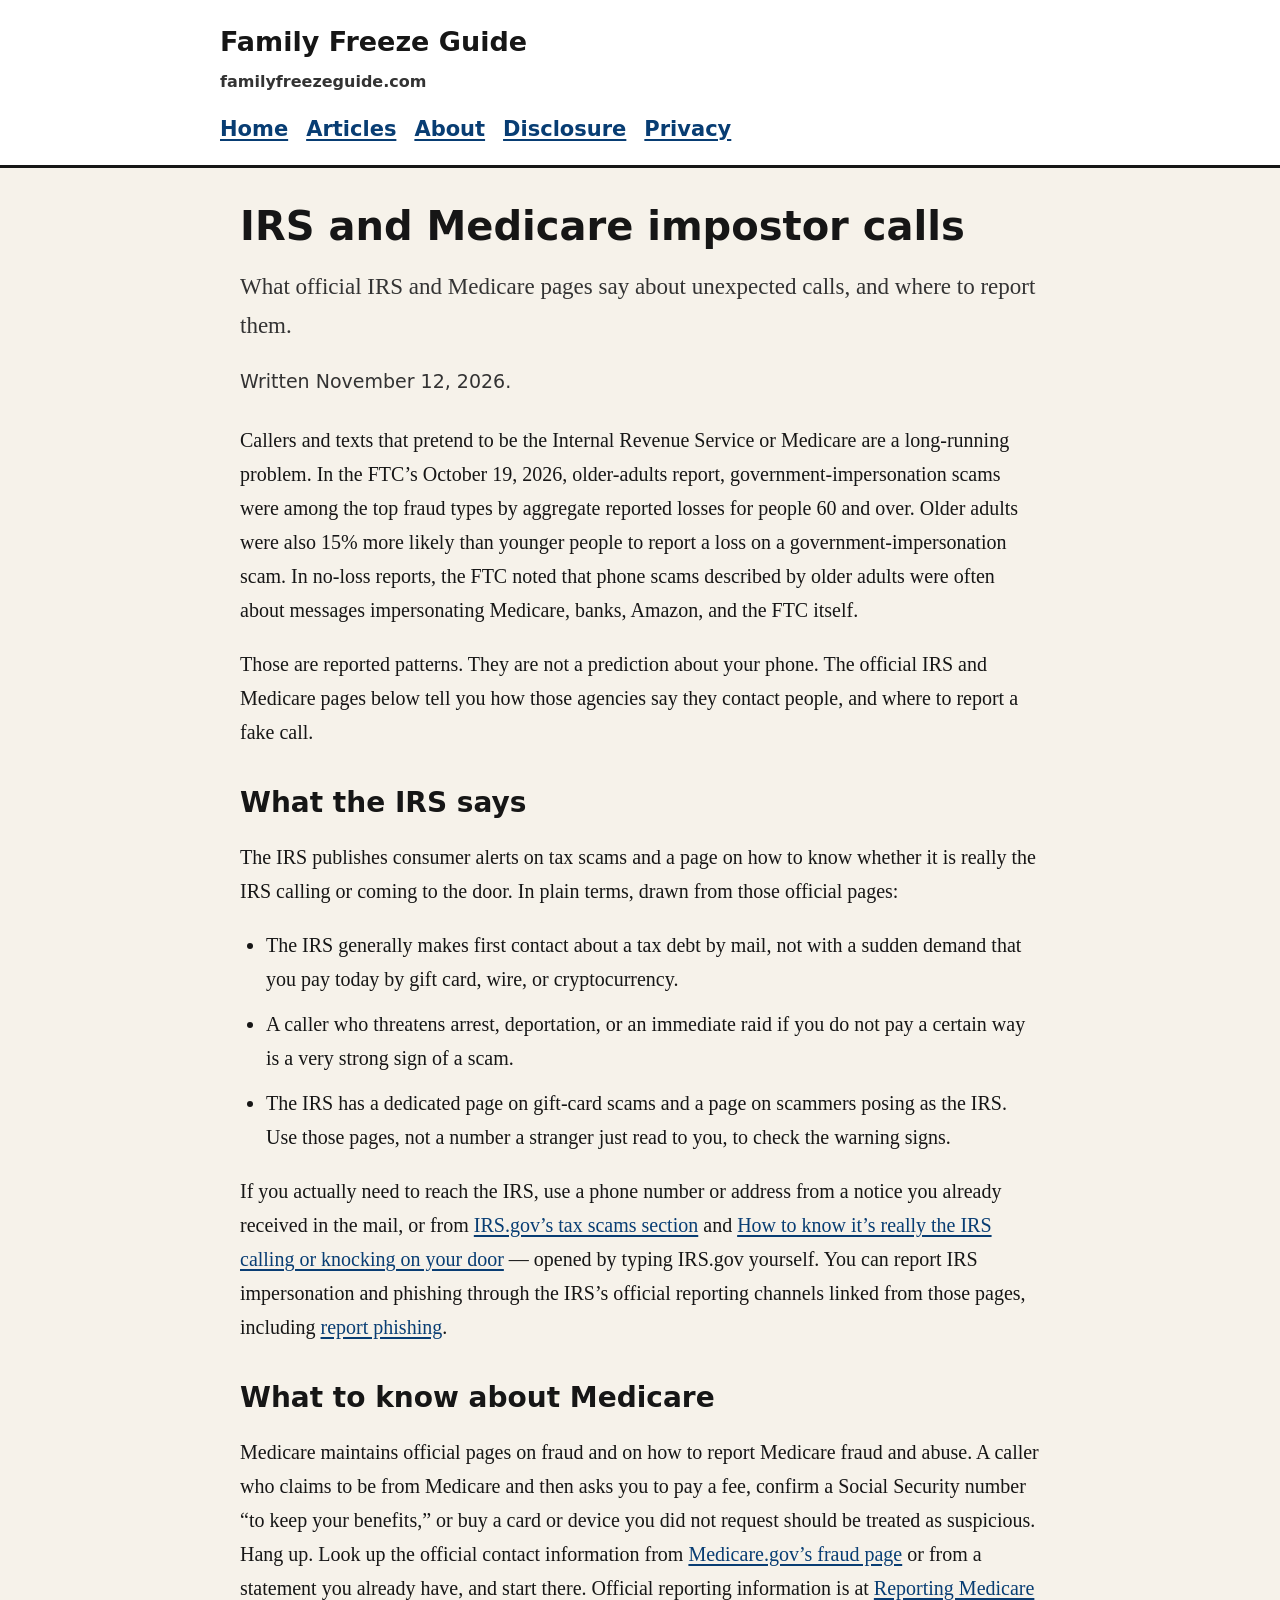
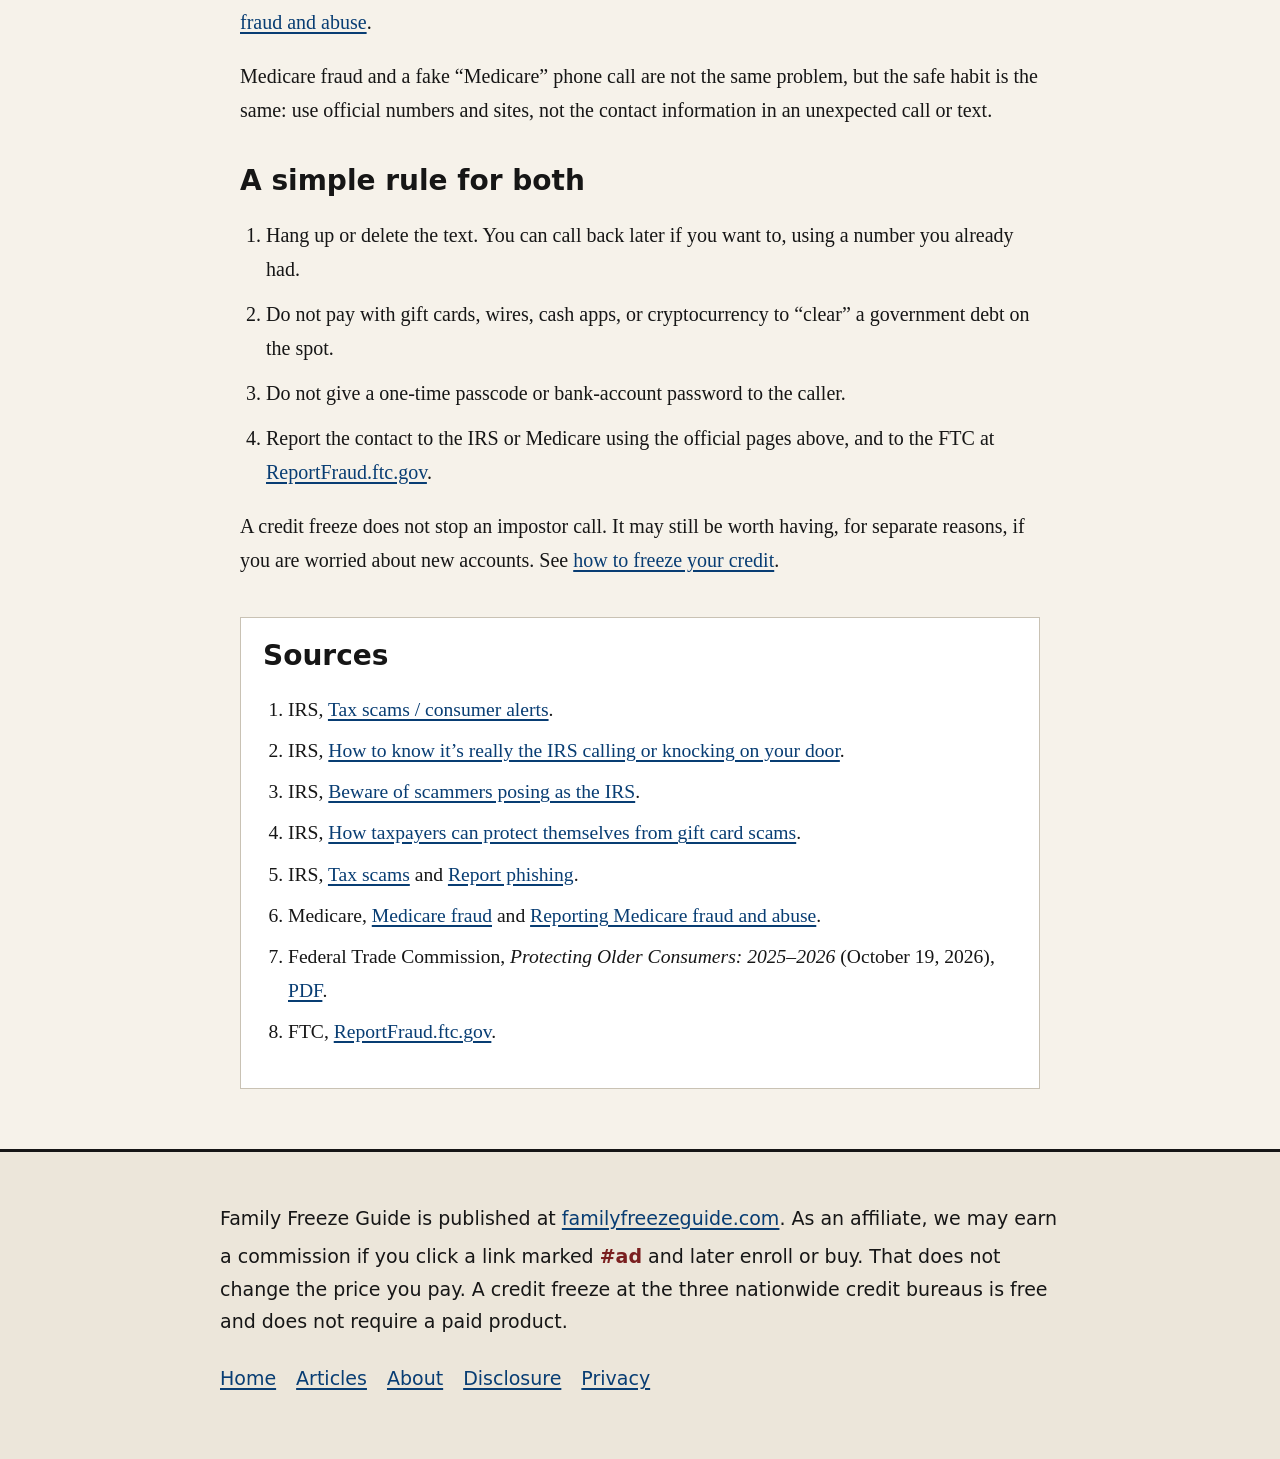
<file: articles/irs-medicare-impostor-calls.html>
<!DOCTYPE html>
<html lang="en">
<head>
  <meta charset="utf-8">
  <meta name="viewport" content="width=device-width, initial-scale=1">
  <title>IRS and Medicare impostor calls — Family Freeze Guide</title>
  <meta name="description" content="What official IRS and Medicare pages say about unexpected calls, and where to report them.">
  <link rel="canonical" href="https://familyfreezeguide.com/articles/irs-medicare-impostor-calls.html">
  <meta property="og:type" content="article">
  <meta property="og:site_name" content="Family Freeze Guide">
  <meta property="og:title" content="IRS and Medicare impostor calls — Family Freeze Guide">
  <meta property="og:description" content="What official IRS and Medicare pages say about unexpected calls, and where to report them.">
  <meta property="og:url" content="https://familyfreezeguide.com/articles/irs-medicare-impostor-calls.html">
  <link rel="stylesheet" href="../css/style.css">
</head>
<body>
  <a class="skip" href="#content">Skip to content</a>
  <header>
    <div class="inner">
      <a class="brand" href="../index.html">Family Freeze Guide</a>
      <span class="brand-note">familyfreezeguide.com</span>
      <nav aria-label="Main">
        <ul>
          <li><a href="../index.html">Home</a></li><li><a href="../index.html#articles">Articles</a></li><li><a href="../about.html">About</a></li><li><a href="../disclosure.html">Disclosure</a></li><li><a href="../privacy.html">Privacy</a></li>
        </ul>
      </nav>
    </div>
  </header>
  <main id="content">
    <h1>IRS and Medicare impostor calls</h1>
    <p class="lede">What official IRS and Medicare pages say about unexpected calls, and where to report them.</p>
    <p class="meta">Written November 12, 2026.</p>
    
<p>Callers and texts that pretend to be the Internal Revenue Service or Medicare are a long-running problem. In the FTC’s October 19, 2026, older-adults report, government-impersonation scams were among the top fraud types by aggregate reported losses for people 60 and over. Older adults were also 15% more likely than younger people to report a loss on a government-impersonation scam. In no-loss reports, the FTC noted that phone scams described by older adults were often about messages impersonating Medicare, banks, Amazon, and the FTC itself.</p>
<p>Those are reported patterns. They are not a prediction about your phone. The official IRS and Medicare pages below tell you how those agencies say they contact people, and where to report a fake call.</p>

<h2>What the IRS says</h2>
<p>The IRS publishes consumer alerts on tax scams and a page on how to know whether it is really the IRS calling or coming to the door. In plain terms, drawn from those official pages:</p>
<ul class="plain-list">
  <li>The IRS generally makes first contact about a tax debt by mail, not with a sudden demand that you pay today by gift card, wire, or cryptocurrency.</li>
  <li>A caller who threatens arrest, deportation, or an immediate raid if you do not pay a certain way is a very strong sign of a scam.</li>
  <li>The IRS has a dedicated page on gift-card scams and a page on scammers posing as the IRS. Use those pages, not a number a stranger just read to you, to check the warning signs.</li>
</ul>
<p>If you actually need to reach the IRS, use a phone number or address from a notice you already received in the mail, or from <a href="https://www.irs.gov/help/tax-scams">IRS.gov’s tax scams section</a> and <a href="https://www.irs.gov/newsroom/how-to-know-its-really-the-irs-calling-or-knocking-on-your-door">How to know it’s really the IRS calling or knocking on your door</a> — opened by typing IRS.gov yourself. You can report IRS impersonation and phishing through the IRS’s official reporting channels linked from those pages, including <a href="https://www.irs.gov/privacy-disclosure/report-phishing">report phishing</a>.</p>

<h2>What to know about Medicare</h2>
<p>Medicare maintains official pages on fraud and on how to report Medicare fraud and abuse. A caller who claims to be from Medicare and then asks you to pay a fee, confirm a Social Security number “to keep your benefits,” or buy a card or device you did not request should be treated as suspicious. Hang up. Look up the official contact information from <a href="https://www.medicare.gov/fraud">Medicare.gov’s fraud page</a> or from a statement you already have, and start there. Official reporting information is at <a href="https://www.medicare.gov/basics/reporting-medicare-fraud-and-abuse">Reporting Medicare fraud and abuse</a>.</p>
<p>Medicare fraud and a fake “Medicare” phone call are not the same problem, but the safe habit is the same: use official numbers and sites, not the contact information in an unexpected call or text.</p>

<h2>A simple rule for both</h2>
<ol class="steps">
  <li>Hang up or delete the text. You can call back later if you want to, using a number you already had.</li>
  <li>Do not pay with gift cards, wires, cash apps, or cryptocurrency to “clear” a government debt on the spot.</li>
  <li>Do not give a one-time passcode or bank-account password to the caller.</li>
  <li>Report the contact to the IRS or Medicare using the official pages above, and to the FTC at <a href="https://reportfraud.ftc.gov/">ReportFraud.ftc.gov</a>.</li>
</ol>
<p>A credit freeze does not stop an impostor call. It may still be worth having, for separate reasons, if you are worried about new accounts. See <a href="freeze-your-credit-for-free.html">how to freeze your credit</a>.</p>

<div class="sources">
  <h2>Sources</h2>
  <ol>
    <li>IRS, <a href="https://www.irs.gov/newsroom/tax-scams-consumer-alerts">Tax scams / consumer alerts</a>.</li>
    <li>IRS, <a href="https://www.irs.gov/newsroom/how-to-know-its-really-the-irs-calling-or-knocking-on-your-door">How to know it’s really the IRS calling or knocking on your door</a>.</li>
    <li>IRS, <a href="https://www.irs.gov/newsroom/beware-of-scammers-posing-as-the-irs">Beware of scammers posing as the IRS</a>.</li>
    <li>IRS, <a href="https://www.irs.gov/newsroom/how-taxpayers-can-protect-themselves-from-gift-card-scams">How taxpayers can protect themselves from gift card scams</a>.</li>
    <li>IRS, <a href="https://www.irs.gov/help/tax-scams">Tax scams</a> and <a href="https://www.irs.gov/privacy-disclosure/report-phishing">Report phishing</a>.</li>
    <li>Medicare, <a href="https://www.medicare.gov/fraud">Medicare fraud</a> and <a href="https://www.medicare.gov/basics/reporting-medicare-fraud-and-abuse">Reporting Medicare fraud and abuse</a>.</li>
    <li>Federal Trade Commission, <cite>Protecting Older Consumers: 2025–2026</cite> (October 19, 2026), <a href="https://search.ftc.gov/system/files/ftc_gov/pdf/2026-older-adults-report-10192026.pdf">PDF</a>.</li>
    <li>FTC, <a href="https://reportfraud.ftc.gov/">ReportFraud.ftc.gov</a>.</li>
  </ol>
</div>

  </main>
  <footer>
    <div class="inner">
      <p>Family Freeze Guide is published at <a href="https://familyfreezeguide.com/">familyfreezeguide.com</a>. As an affiliate, we may earn a commission if you click a link marked <span class="ad">#ad</span> and later enroll or buy. That does not change the price you pay. A credit freeze at the three nationwide credit bureaus is free and does not require a paid product.</p>
      <ul>
        <li><a href="../index.html">Home</a></li><li><a href="../index.html#articles">Articles</a></li><li><a href="../about.html">About</a></li><li><a href="../disclosure.html">Disclosure</a></li><li><a href="../privacy.html">Privacy</a></li>
      </ul>
    </div>
  </footer>
</body>
</html>
</file>
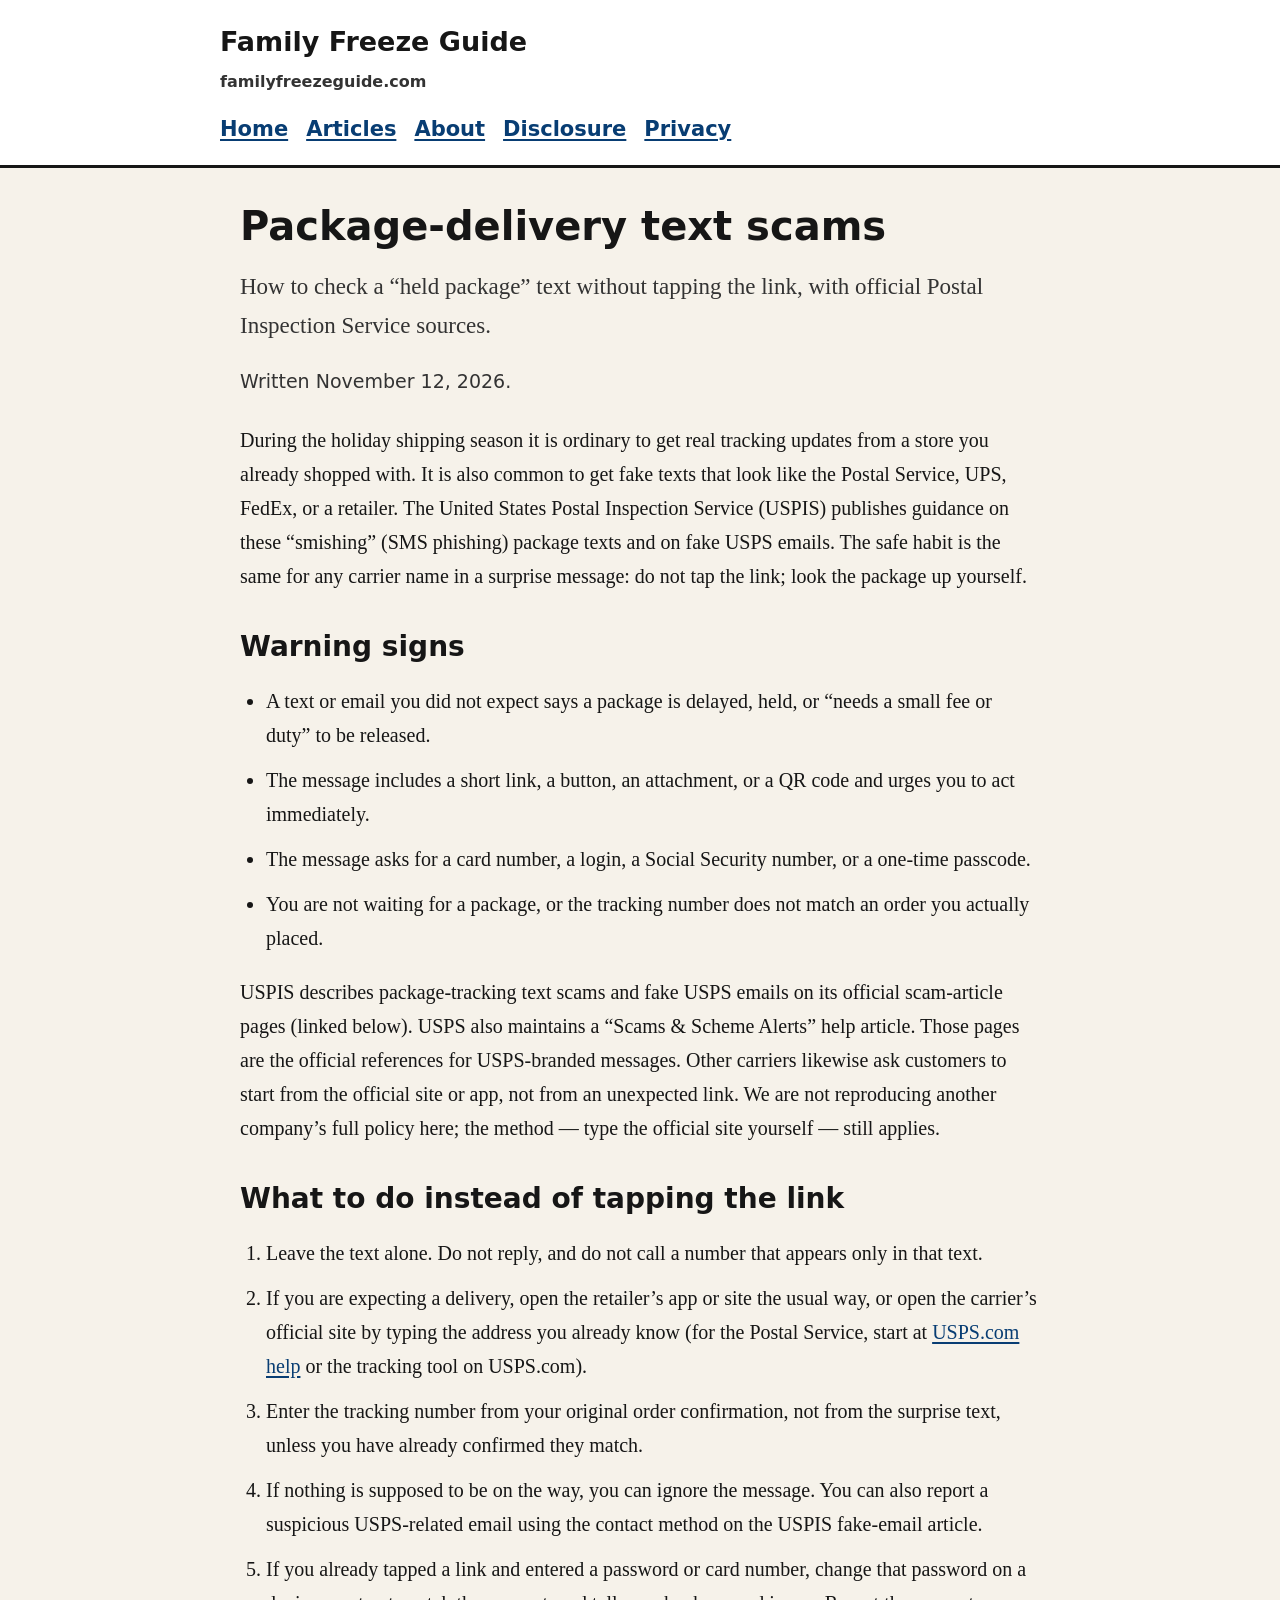
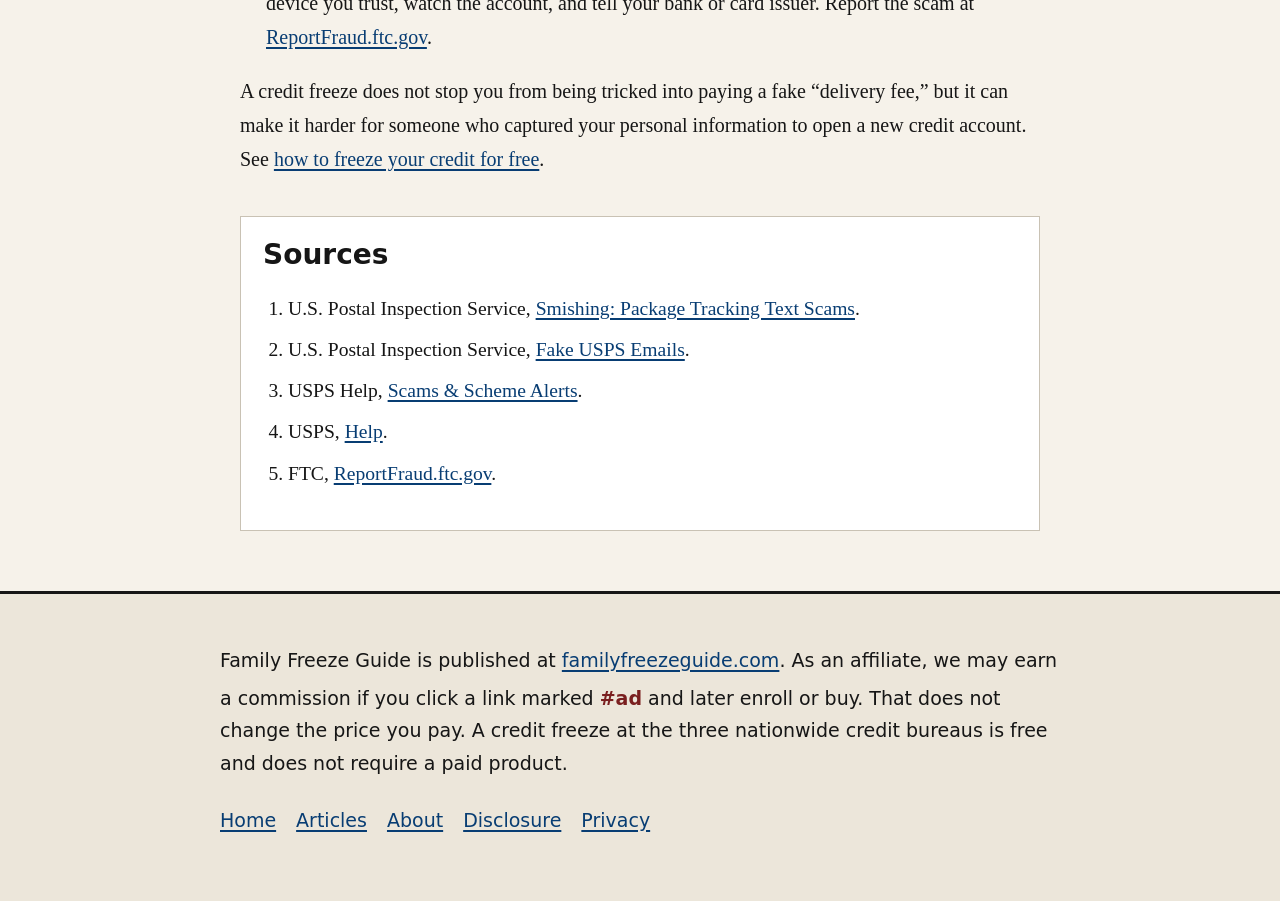
<file: articles/package-delivery-text-scams.html>
<!DOCTYPE html>
<html lang="en">
<head>
  <meta charset="utf-8">
  <meta name="viewport" content="width=device-width, initial-scale=1">
  <title>Package-delivery text scams — Family Freeze Guide</title>
  <meta name="description" content="How to check a “held package” text without tapping the link, with official Postal Inspection Service sources.">
  <link rel="canonical" href="https://familyfreezeguide.com/articles/package-delivery-text-scams.html">
  <meta property="og:type" content="article">
  <meta property="og:site_name" content="Family Freeze Guide">
  <meta property="og:title" content="Package-delivery text scams — Family Freeze Guide">
  <meta property="og:description" content="How to check a “held package” text without tapping the link, with official Postal Inspection Service sources.">
  <meta property="og:url" content="https://familyfreezeguide.com/articles/package-delivery-text-scams.html">
  <link rel="stylesheet" href="../css/style.css">
</head>
<body>
  <a class="skip" href="#content">Skip to content</a>
  <header>
    <div class="inner">
      <a class="brand" href="../index.html">Family Freeze Guide</a>
      <span class="brand-note">familyfreezeguide.com</span>
      <nav aria-label="Main">
        <ul>
          <li><a href="../index.html">Home</a></li><li><a href="../index.html#articles">Articles</a></li><li><a href="../about.html">About</a></li><li><a href="../disclosure.html">Disclosure</a></li><li><a href="../privacy.html">Privacy</a></li>
        </ul>
      </nav>
    </div>
  </header>
  <main id="content">
    <h1>Package-delivery text scams</h1>
    <p class="lede">How to check a “held package” text without tapping the link, with official Postal Inspection Service sources.</p>
    <p class="meta">Written November 12, 2026.</p>
    
<p>During the holiday shipping season it is ordinary to get real tracking updates from a store you already shopped with. It is also common to get fake texts that look like the Postal Service, UPS, FedEx, or a retailer. The United States Postal Inspection Service (USPIS) publishes guidance on these “smishing” (SMS phishing) package texts and on fake USPS emails. The safe habit is the same for any carrier name in a surprise message: do not tap the link; look the package up yourself.</p>

<h2>Warning signs</h2>
<ul class="plain-list">
  <li>A text or email you did not expect says a package is delayed, held, or “needs a small fee or duty” to be released.</li>
  <li>The message includes a short link, a button, an attachment, or a QR code and urges you to act immediately.</li>
  <li>The message asks for a card number, a login, a Social Security number, or a one-time passcode.</li>
  <li>You are not waiting for a package, or the tracking number does not match an order you actually placed.</li>
</ul>
<p>USPIS describes package-tracking text scams and fake USPS emails on its official scam-article pages (linked below). USPS also maintains a “Scams &amp; Scheme Alerts” help article. Those pages are the official references for USPS-branded messages. Other carriers likewise ask customers to start from the official site or app, not from an unexpected link. We are not reproducing another company’s full policy here; the method — type the official site yourself — still applies.</p>

<h2>What to do instead of tapping the link</h2>
<ol class="steps">
  <li>Leave the text alone. Do not reply, and do not call a number that appears only in that text.</li>
  <li>If you are expecting a delivery, open the retailer’s app or site the usual way, or open the carrier’s official site by typing the address you already know (for the Postal Service, start at <a href="https://www.usps.com/help/">USPS.com help</a> or the tracking tool on USPS.com).</li>
  <li>Enter the tracking number from your original order confirmation, not from the surprise text, unless you have already confirmed they match.</li>
  <li>If nothing is supposed to be on the way, you can ignore the message. You can also report a suspicious USPS-related email using the contact method on the USPIS fake-email article.</li>
  <li>If you already tapped a link and entered a password or card number, change that password on a device you trust, watch the account, and tell your bank or card issuer. Report the scam at <a href="https://reportfraud.ftc.gov/">ReportFraud.ftc.gov</a>.</li>
</ol>

<p>A credit freeze does not stop you from being tricked into paying a fake “delivery fee,” but it can make it harder for someone who captured your personal information to open a new credit account. See <a href="freeze-your-credit-for-free.html">how to freeze your credit for free</a>.</p>

<div class="sources">
  <h2>Sources</h2>
  <ol>
    <li>U.S. Postal Inspection Service, <a href="https://www.uspis.gov/news/scam-article/smishing-package-tracking-text-scams">Smishing: Package Tracking Text Scams</a>.</li>
    <li>U.S. Postal Inspection Service, <a href="https://www.uspis.gov/news/scam-article/fake-usps-emails">Fake USPS Emails</a>.</li>
    <li>USPS Help, <a href="https://faq.usps.com/articles/Knowledge/Scams-Scheme-Alerts">Scams &amp; Scheme Alerts</a>.</li>
    <li>USPS, <a href="https://www.usps.com/help/">Help</a>.</li>
    <li>FTC, <a href="https://reportfraud.ftc.gov/">ReportFraud.ftc.gov</a>.</li>
  </ol>
</div>

  </main>
  <footer>
    <div class="inner">
      <p>Family Freeze Guide is published at <a href="https://familyfreezeguide.com/">familyfreezeguide.com</a>. As an affiliate, we may earn a commission if you click a link marked <span class="ad">#ad</span> and later enroll or buy. That does not change the price you pay. A credit freeze at the three nationwide credit bureaus is free and does not require a paid product.</p>
      <ul>
        <li><a href="../index.html">Home</a></li><li><a href="../index.html#articles">Articles</a></li><li><a href="../about.html">About</a></li><li><a href="../disclosure.html">Disclosure</a></li><li><a href="../privacy.html">Privacy</a></li>
      </ul>
    </div>
  </footer>
</body>
</html>
</file>
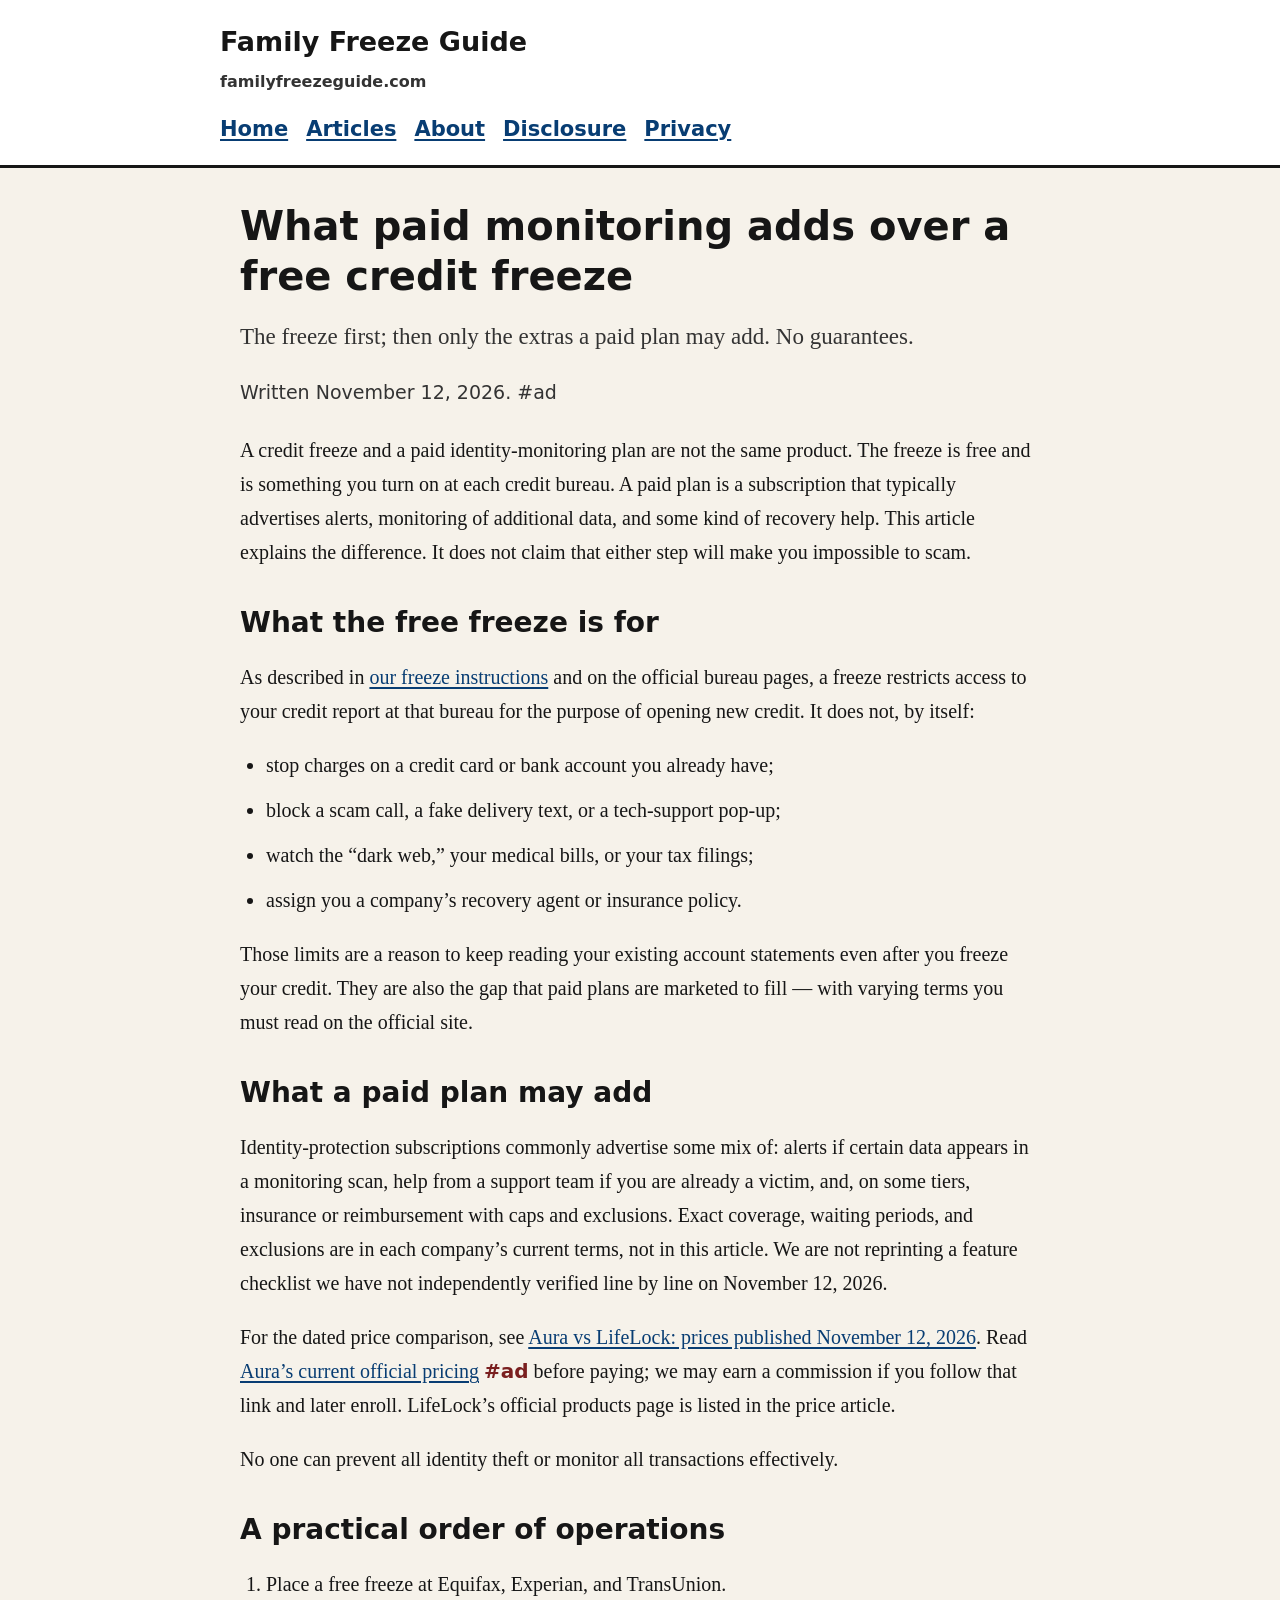
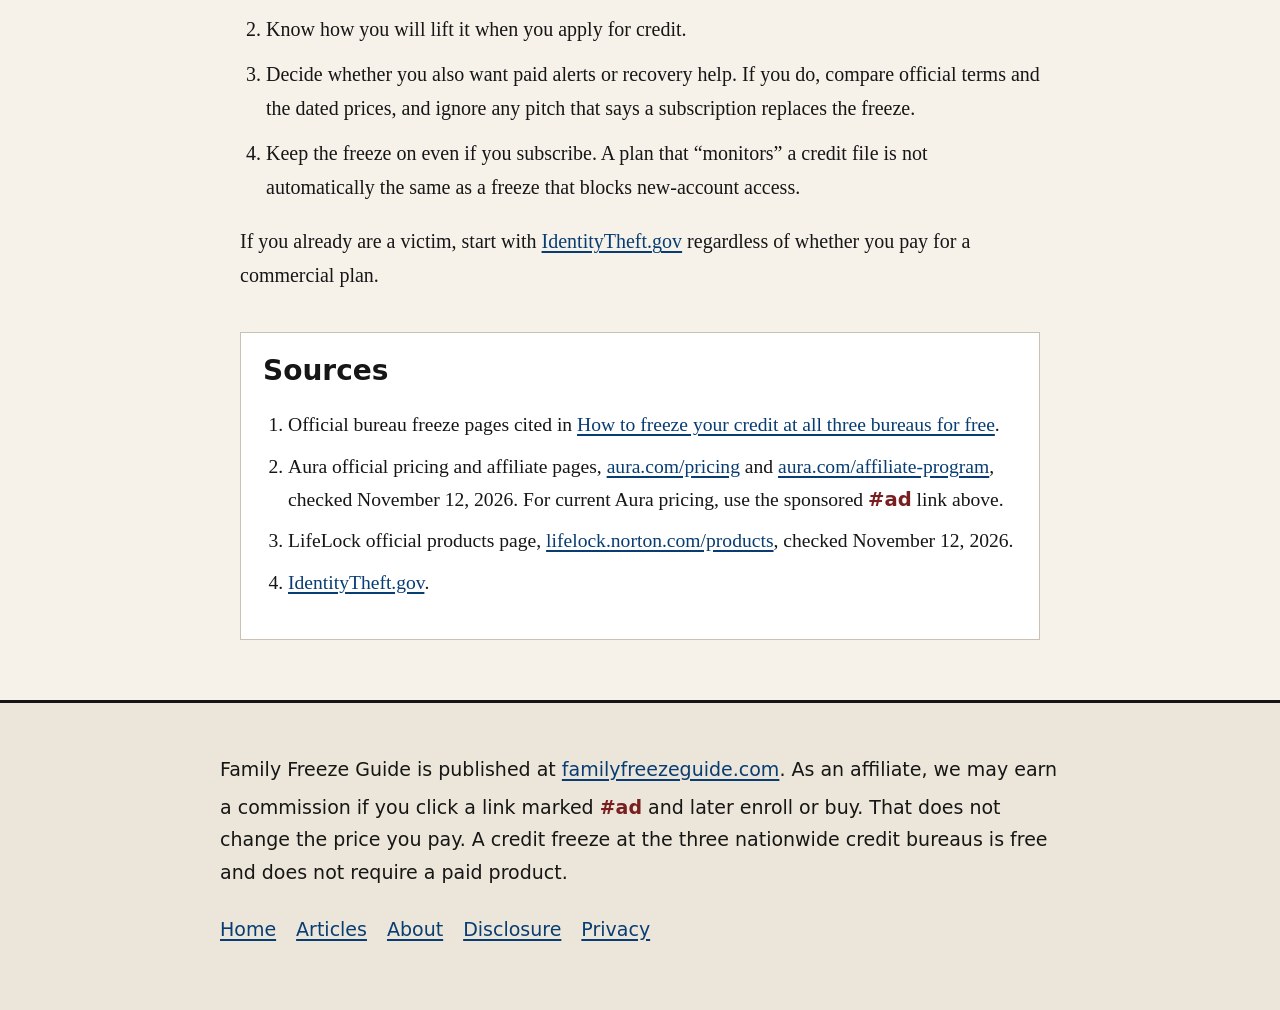
<file: articles/paid-monitoring-vs-free-credit-freeze.html>
<!DOCTYPE html>
<html lang="en">
<head>
  <meta charset="utf-8">
  <meta name="viewport" content="width=device-width, initial-scale=1">
  <title>What paid monitoring adds over a free credit freeze — Family Freeze Guide</title>
  <meta name="description" content="The freeze first; then only the extras a paid plan may add. No guarantees.">
  <link rel="canonical" href="https://familyfreezeguide.com/articles/paid-monitoring-vs-free-credit-freeze.html">
  <meta property="og:type" content="article">
  <meta property="og:site_name" content="Family Freeze Guide">
  <meta property="og:title" content="What paid monitoring adds over a free credit freeze — Family Freeze Guide">
  <meta property="og:description" content="The freeze first; then only the extras a paid plan may add. No guarantees.">
  <meta property="og:url" content="https://familyfreezeguide.com/articles/paid-monitoring-vs-free-credit-freeze.html">
  <link rel="stylesheet" href="../css/style.css">
</head>
<body>
  <a class="skip" href="#content">Skip to content</a>
  <header>
    <div class="inner">
      <a class="brand" href="../index.html">Family Freeze Guide</a>
      <span class="brand-note">familyfreezeguide.com</span>
      <nav aria-label="Main">
        <ul>
          <li><a href="../index.html">Home</a></li><li><a href="../index.html#articles">Articles</a></li><li><a href="../about.html">About</a></li><li><a href="../disclosure.html">Disclosure</a></li><li><a href="../privacy.html">Privacy</a></li>
        </ul>
      </nav>
    </div>
  </header>
  <main id="content">
    <h1>What paid monitoring adds over a free credit freeze</h1>
    <p class="lede">The freeze first; then only the extras a paid plan may add. No guarantees.</p>
    <p class="meta">Written November 12, 2026. #ad</p>
    
<p>A credit freeze and a paid identity-monitoring plan are not the same product. The freeze is free and is something you turn on at each credit bureau. A paid plan is a subscription that typically advertises alerts, monitoring of additional data, and some kind of recovery help. This article explains the difference. It does not claim that either step will make you impossible to scam.</p>

<h2>What the free freeze is for</h2>
<p>As described in <a href="freeze-your-credit-for-free.html">our freeze instructions</a> and on the official bureau pages, a freeze restricts access to your credit report at that bureau for the purpose of opening new credit. It does not, by itself:</p>
<ul class="plain-list">
  <li>stop charges on a credit card or bank account you already have;</li>
  <li>block a scam call, a fake delivery text, or a tech-support pop-up;</li>
  <li>watch the “dark web,” your medical bills, or your tax filings;</li>
  <li>assign you a company’s recovery agent or insurance policy.</li>
</ul>
<p>Those limits are a reason to keep reading your existing account statements even after you freeze your credit. They are also the gap that paid plans are marketed to fill — with varying terms you must read on the official site.</p>

<h2>What a paid plan may add</h2>
<p>Identity-protection subscriptions commonly advertise some mix of: alerts if certain data appears in a monitoring scan, help from a support team if you are already a victim, and, on some tiers, insurance or reimbursement with caps and exclusions. Exact coverage, waiting periods, and exclusions are in each company’s current terms, not in this article. We are not reprinting a feature checklist we have not independently verified line by line on November 12, 2026.</p>
<p>For the dated price comparison, see <a href="aura-vs-lifelock-prices-nov-12-2026.html">Aura vs LifeLock: prices published November 12, 2026</a>. Read <a href="https://aurainc.sjv.io/c/8196234/3908526/12398?subId1=familyfreezeguide" rel="sponsored nofollow noopener">Aura’s current official pricing</a> <span class="ad">#ad</span> before paying; we may earn a commission if you follow that link and later enroll. LifeLock’s official products page is listed in the price article.</p>
<p>No one can prevent all identity theft or monitor all transactions effectively.</p>

<h2>A practical order of operations</h2>
<ol class="steps">
  <li>Place a free freeze at Equifax, Experian, and TransUnion.</li>
  <li>Know how you will lift it when you apply for credit.</li>
  <li>Decide whether you also want paid alerts or recovery help. If you do, compare official terms and the dated prices, and ignore any pitch that says a subscription replaces the freeze.</li>
  <li>Keep the freeze on even if you subscribe. A plan that “monitors” a credit file is not automatically the same as a freeze that blocks new-account access.</li>
</ol>
<p>If you already are a victim, start with <a href="https://www.identitytheft.gov/">IdentityTheft.gov</a> regardless of whether you pay for a commercial plan.</p>

<div class="sources">
  <h2>Sources</h2>
  <ol>
    <li>Official bureau freeze pages cited in <a href="freeze-your-credit-for-free.html">How to freeze your credit at all three bureaus for free</a>.</li>
    <li>Aura official pricing and affiliate pages, <a href="https://www.aura.com/pricing">aura.com/pricing</a> and <a href="https://www.aura.com/affiliate-program">aura.com/affiliate-program</a>, checked November 12, 2026. For current Aura pricing, use the sponsored <span class="ad">#ad</span> link above.</li>
    <li>LifeLock official products page, <a href="https://lifelock.norton.com/products">lifelock.norton.com/products</a>, checked November 12, 2026.</li>
    <li><a href="https://www.identitytheft.gov/">IdentityTheft.gov</a>.</li>
  </ol>
</div>

  </main>
  <footer>
    <div class="inner">
      <p>Family Freeze Guide is published at <a href="https://familyfreezeguide.com/">familyfreezeguide.com</a>. As an affiliate, we may earn a commission if you click a link marked <span class="ad">#ad</span> and later enroll or buy. That does not change the price you pay. A credit freeze at the three nationwide credit bureaus is free and does not require a paid product.</p>
      <ul>
        <li><a href="../index.html">Home</a></li><li><a href="../index.html#articles">Articles</a></li><li><a href="../about.html">About</a></li><li><a href="../disclosure.html">Disclosure</a></li><li><a href="../privacy.html">Privacy</a></li>
      </ul>
    </div>
  </footer>
</body>
</html>
</file>
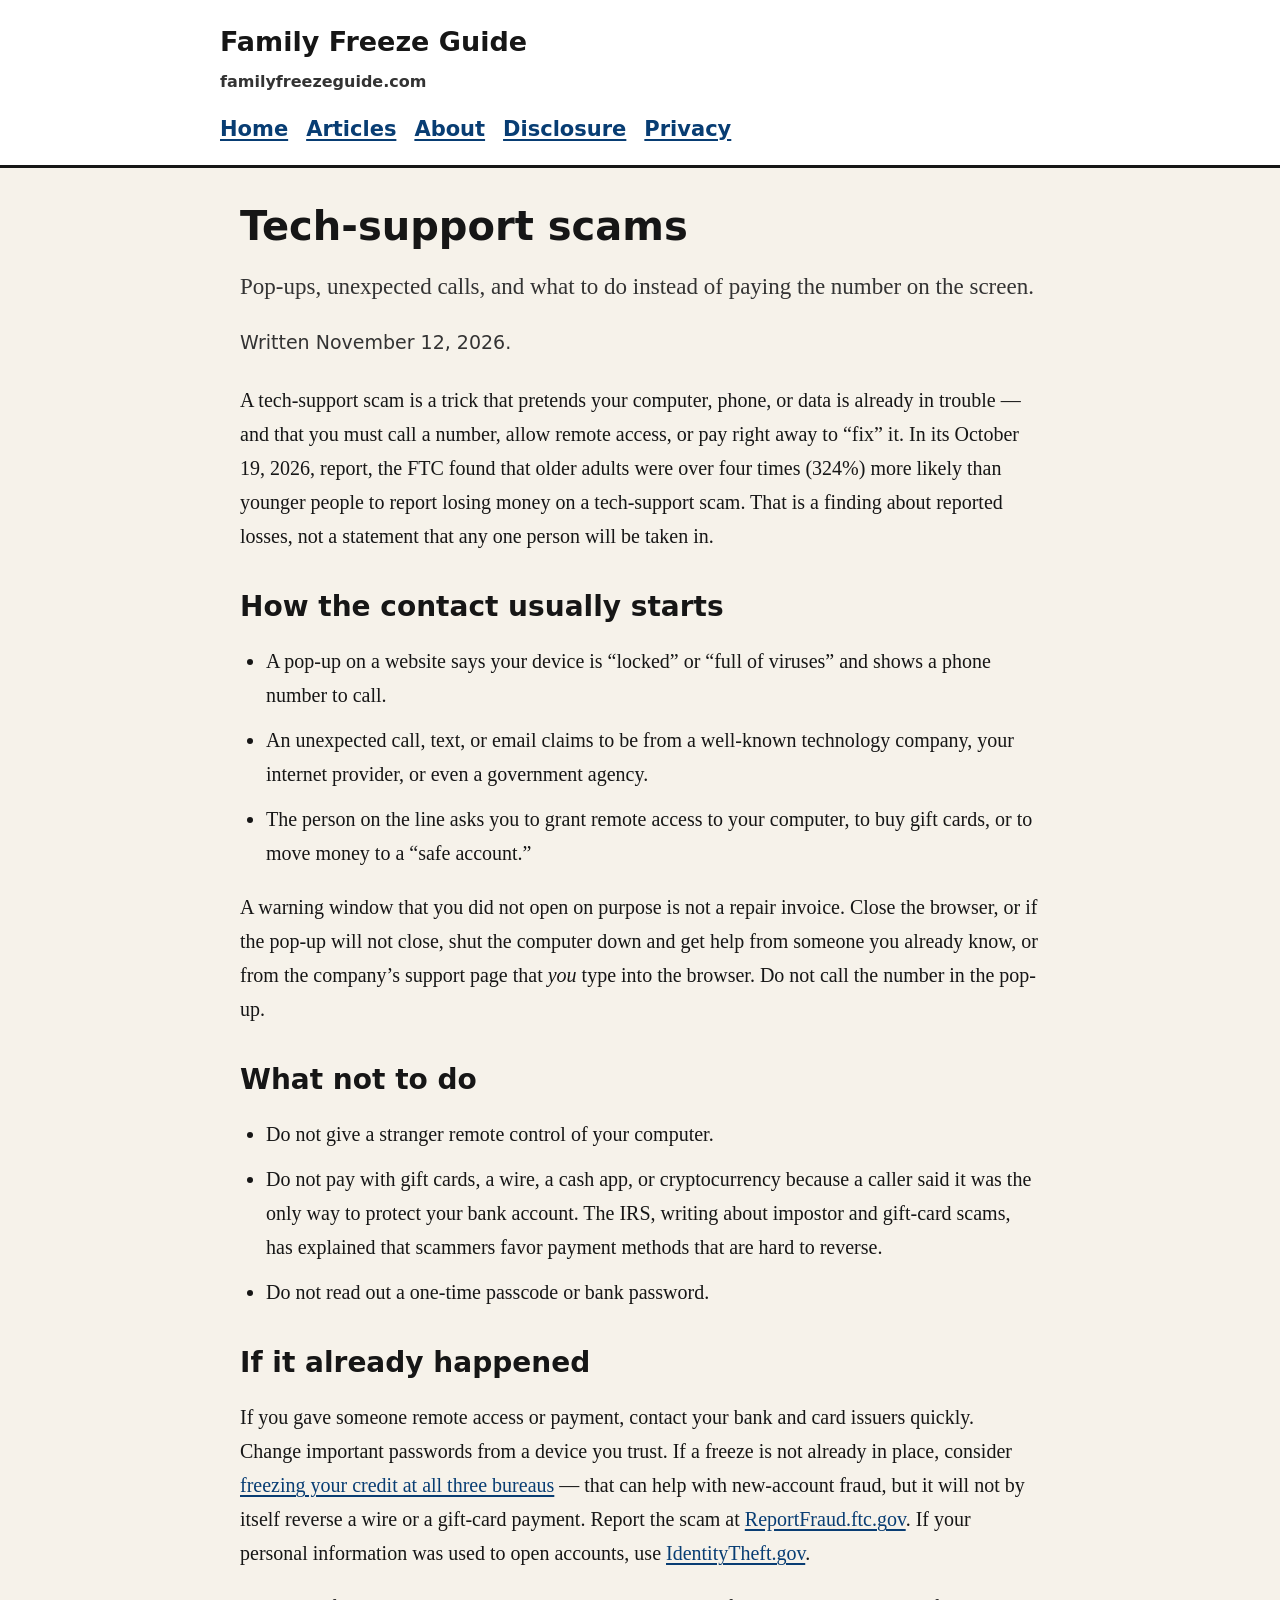
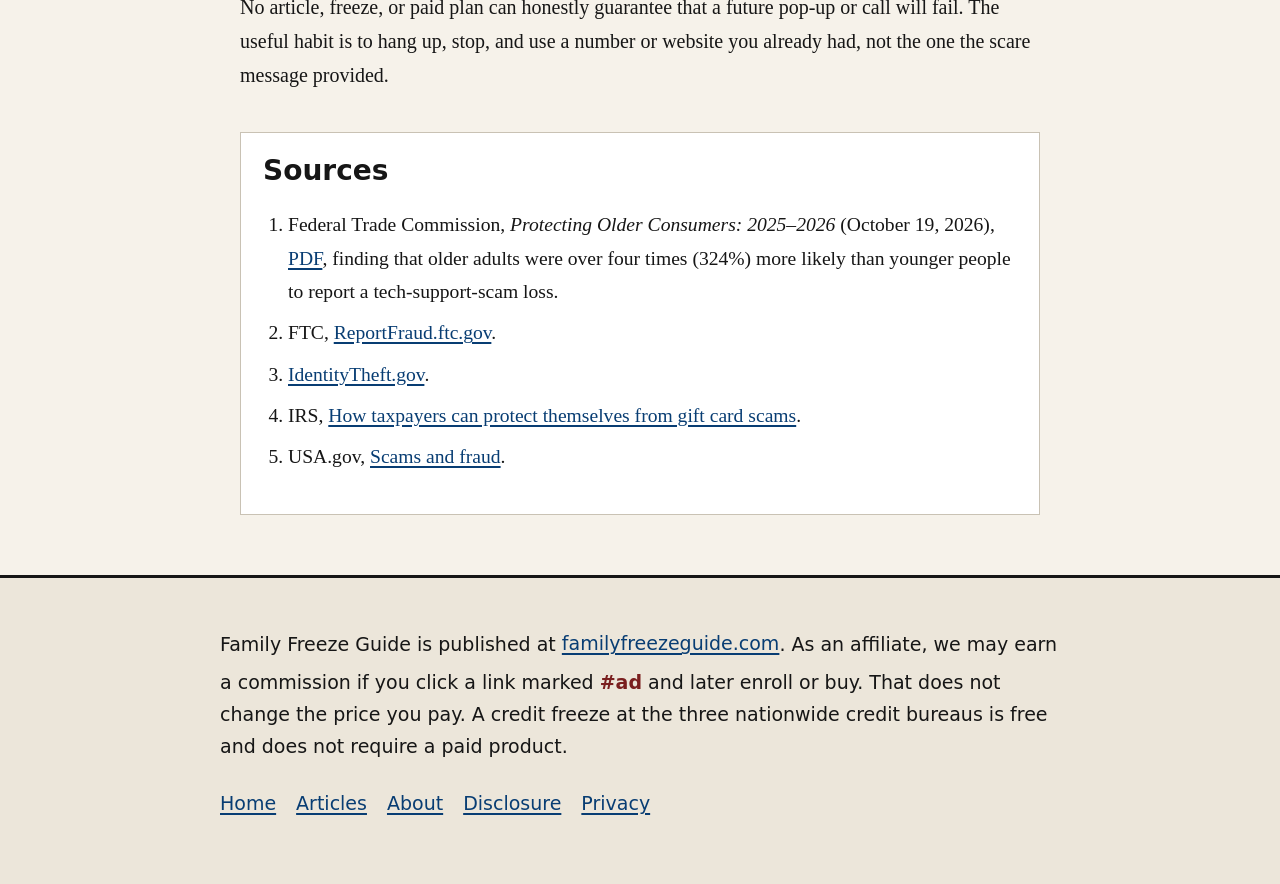
<file: articles/tech-support-scams.html>
<!DOCTYPE html>
<html lang="en">
<head>
  <meta charset="utf-8">
  <meta name="viewport" content="width=device-width, initial-scale=1">
  <title>Tech-support scams — Family Freeze Guide</title>
  <meta name="description" content="Pop-ups, unexpected calls, and what to do instead of paying the number on the screen.">
  <link rel="canonical" href="https://familyfreezeguide.com/articles/tech-support-scams.html">
  <meta property="og:type" content="article">
  <meta property="og:site_name" content="Family Freeze Guide">
  <meta property="og:title" content="Tech-support scams — Family Freeze Guide">
  <meta property="og:description" content="Pop-ups, unexpected calls, and what to do instead of paying the number on the screen.">
  <meta property="og:url" content="https://familyfreezeguide.com/articles/tech-support-scams.html">
  <link rel="stylesheet" href="../css/style.css">
</head>
<body>
  <a class="skip" href="#content">Skip to content</a>
  <header>
    <div class="inner">
      <a class="brand" href="../index.html">Family Freeze Guide</a>
      <span class="brand-note">familyfreezeguide.com</span>
      <nav aria-label="Main">
        <ul>
          <li><a href="../index.html">Home</a></li><li><a href="../index.html#articles">Articles</a></li><li><a href="../about.html">About</a></li><li><a href="../disclosure.html">Disclosure</a></li><li><a href="../privacy.html">Privacy</a></li>
        </ul>
      </nav>
    </div>
  </header>
  <main id="content">
    <h1>Tech-support scams</h1>
    <p class="lede">Pop-ups, unexpected calls, and what to do instead of paying the number on the screen.</p>
    <p class="meta">Written November 12, 2026.</p>
    
<p>A tech-support scam is a trick that pretends your computer, phone, or data is already in trouble — and that you must call a number, allow remote access, or pay right away to “fix” it. In its October 19, 2026, report, the FTC found that older adults were over four times (324%) more likely than younger people to report losing money on a tech-support scam. That is a finding about reported losses, not a statement that any one person will be taken in.</p>

<h2>How the contact usually starts</h2>
<ul class="plain-list">
  <li>A pop-up on a website says your device is “locked” or “full of viruses” and shows a phone number to call.</li>
  <li>An unexpected call, text, or email claims to be from a well-known technology company, your internet provider, or even a government agency.</li>
  <li>The person on the line asks you to grant remote access to your computer, to buy gift cards, or to move money to a “safe account.”</li>
</ul>
<p>A warning window that you did not open on purpose is not a repair invoice. Close the browser, or if the pop-up will not close, shut the computer down and get help from someone you already know, or from the company’s support page that <em>you</em> type into the browser. Do not call the number in the pop-up.</p>

<h2>What not to do</h2>
<ul class="plain-list">
  <li>Do not give a stranger remote control of your computer.</li>
  <li>Do not pay with gift cards, a wire, a cash app, or cryptocurrency because a caller said it was the only way to protect your bank account. The IRS, writing about impostor and gift-card scams, has explained that scammers favor payment methods that are hard to reverse.</li>
  <li>Do not read out a one-time passcode or bank password.</li>
</ul>

<h2>If it already happened</h2>
<p>If you gave someone remote access or payment, contact your bank and card issuers quickly. Change important passwords from a device you trust. If a freeze is not already in place, consider <a href="freeze-your-credit-for-free.html">freezing your credit at all three bureaus</a> — that can help with new-account fraud, but it will not by itself reverse a wire or a gift-card payment. Report the scam at <a href="https://reportfraud.ftc.gov/">ReportFraud.ftc.gov</a>. If your personal information was used to open accounts, use <a href="https://www.identitytheft.gov/">IdentityTheft.gov</a>.</p>
<p>No article, freeze, or paid plan can honestly guarantee that a future pop-up or call will fail. The useful habit is to hang up, stop, and use a number or website you already had, not the one the scare message provided.</p>

<div class="sources">
  <h2>Sources</h2>
  <ol>
    <li>Federal Trade Commission, <cite>Protecting Older Consumers: 2025–2026</cite> (October 19, 2026), <a href="https://search.ftc.gov/system/files/ftc_gov/pdf/2026-older-adults-report-10192026.pdf">PDF</a>, finding that older adults were over four times (324%) more likely than younger people to report a tech-support-scam loss.</li>
    <li>FTC, <a href="https://reportfraud.ftc.gov/">ReportFraud.ftc.gov</a>.</li>
    <li><a href="https://www.identitytheft.gov/">IdentityTheft.gov</a>.</li>
    <li>IRS, <a href="https://www.irs.gov/newsroom/how-taxpayers-can-protect-themselves-from-gift-card-scams">How taxpayers can protect themselves from gift card scams</a>.</li>
    <li>USA.gov, <a href="https://www.usa.gov/scams-and-fraud">Scams and fraud</a>.</li>
  </ol>
</div>

  </main>
  <footer>
    <div class="inner">
      <p>Family Freeze Guide is published at <a href="https://familyfreezeguide.com/">familyfreezeguide.com</a>. As an affiliate, we may earn a commission if you click a link marked <span class="ad">#ad</span> and later enroll or buy. That does not change the price you pay. A credit freeze at the three nationwide credit bureaus is free and does not require a paid product.</p>
      <ul>
        <li><a href="../index.html">Home</a></li><li><a href="../index.html#articles">Articles</a></li><li><a href="../about.html">About</a></li><li><a href="../disclosure.html">Disclosure</a></li><li><a href="../privacy.html">Privacy</a></li>
      </ul>
    </div>
  </footer>
</body>
</html>
</file>
<file: css/style.css>
/* Large-type, high-contrast, mobile-first. Family Freeze Guide. */
:root {
  --bg: #f6f2ea;
  --ink: #161616;
  --muted: #333333;
  --card: #ffffff;
  --border: #c9c2b4;
  --link: #083d73;
  --link-hover: #0b4f8a;
  --accent: #7a1f1f;
  --ad-bg: #fff6d8;
  --ad-border: #7a5b00;
  --footer-bg: #ece6da;
  --focus: #0b4f8a;
  --max: 42rem;
}

* { box-sizing: border-box; }

html {
  font-size: 20px;
  scroll-behavior: smooth;
}

body {
  margin: 0;
  font-family: Georgia, "Times New Roman", Times, serif;
  line-height: 1.7;
  color: var(--ink);
  background: var(--bg);
}

.skip {
  position: absolute;
  left: -999px;
  top: 0;
  background: #000;
  color: #fff;
  padding: 0.5rem 1rem;
  z-index: 10;
}
.skip:focus { left: 0.5rem; top: 0.5rem; }

header {
  background: var(--card);
  border-bottom: 3px solid var(--ink);
  padding: 0.75rem 1rem 0.5rem;
}

.brand {
  font-family: system-ui, -apple-system, "Segoe UI", sans-serif;
  font-weight: 700;
  font-size: 1.35rem;
  color: var(--ink);
  text-decoration: none;
  display: inline-block;
}
.brand-note {
  display: block;
  font-family: system-ui, sans-serif;
  font-weight: 600;
  font-size: 0.8rem;
  color: var(--muted);
  margin-top: 0.15rem;
}

nav {
  margin-top: 0.6rem;
}
nav ul {
  list-style: none;
  padding: 0;
  margin: 0;
  display: flex;
  flex-wrap: wrap;
  gap: 0.4rem 0.9rem;
  font-family: system-ui, -apple-system, "Segoe UI", sans-serif;
  font-size: 1.05rem;
  font-weight: 600;
}
nav a {
  display: inline-block;
  min-height: 44px;
  line-height: 44px;
  color: var(--link);
  text-decoration: underline;
  text-decoration-thickness: 2px;
  text-underline-offset: 3px;
}

a {
  color: var(--link);
  text-decoration-thickness: 2px;
  text-underline-offset: 3px;
}
a:hover { color: var(--link-hover); }
a:focus-visible, button:focus-visible, .skip:focus-visible {
  outline: 3px solid var(--focus);
  outline-offset: 3px;
}

main {
  max-width: var(--max);
  margin: 0 auto;
  padding: 1.25rem 1rem 3rem;
}

h1, h2, h3 {
  font-family: system-ui, -apple-system, "Segoe UI", sans-serif;
  line-height: 1.25;
  font-weight: 750;
}
h1 { font-size: 2rem; margin: 0.4rem 0 0.8rem; }
h2 { font-size: 1.4rem; margin: 1.8rem 0 0.6rem; }
h3 { font-size: 1.15rem; margin: 1.3rem 0 0.4rem; }

.lede {
  font-size: 1.15rem;
  color: var(--muted);
  margin: 0 0 1rem;
}

.meta {
  font-family: system-ui, sans-serif;
  font-size: 0.95rem;
  color: var(--muted);
  margin: 0 0 1.25rem;
}

.banner, .ad-box, .callout {
  background: var(--ad-bg);
  border: 2px solid var(--ad-border);
  padding: 0.9rem 1rem;
  margin: 1.2rem 0;
  font-family: system-ui, sans-serif;
  font-size: 1rem;
}
.callout {
  background: var(--card);
  border-color: var(--ink);
}
.ad {
  font-family: system-ui, sans-serif;
  font-weight: 700;
  color: var(--accent);
  white-space: nowrap;
}

.article-list, .steps {
  padding-left: 1.3rem;
}
.article-list li, .steps li, .plain-list li {
  margin: 0.55rem 0;
}
.plain-list { padding-left: 1.3rem; }

.card-list {
  list-style: none;
  padding: 0;
  margin: 1rem 0 0;
}
.card-list li {
  background: var(--card);
  border: 1px solid var(--border);
  border-left: 5px solid var(--ink);
  padding: 0.85rem 1rem;
  margin: 0.75rem 0;
}
.card-list a { font-weight: 700; font-family: system-ui, sans-serif; }

.sources {
  background: var(--card);
  border: 1px solid var(--border);
  padding: 1rem 1.1rem;
  margin-top: 2rem;
}
.sources h2 { margin-top: 0; }
.sources ol, .sources ul { padding-left: 1.25rem; }
.sources li { margin: 0.4rem 0; font-size: 0.98rem; }

footer {
  background: var(--footer-bg);
  border-top: 3px solid var(--ink);
  padding: 1.25rem 1rem 2rem;
  font-family: system-ui, sans-serif;
  font-size: 0.95rem;
}
footer .inner { max-width: var(--max); margin: 0 auto; }
footer ul { list-style: none; padding: 0; display: flex; flex-wrap: wrap; gap: 0.4rem 1rem; }
footer a { min-height: 44px; display: inline-flex; align-items: center; }

table {
  width: 100%;
  border-collapse: collapse;
  background: var(--card);
  font-family: system-ui, sans-serif;
  font-size: 0.98rem;
  margin: 1rem 0;
}
th, td {
  border: 1px solid var(--border);
  padding: 0.65rem 0.6rem;
  text-align: left;
  vertical-align: top;
}
th { background: #ebe4d6; }

.placeholder-names {
  background: var(--card);
  border: 1px solid var(--border);
  padding: 1rem;
}

@media (max-width: 640px) {
  html { font-size: 21px; }
  h1 { font-size: 1.7rem; }
  table { display: block; overflow-x: auto; }
}

@media (min-width: 800px) {
  main, footer .inner, header .inner {
    max-width: var(--max);
    margin-left: auto;
    margin-right: auto;
  }
  header .inner { padding: 0.2rem 0; }
}
</file>
